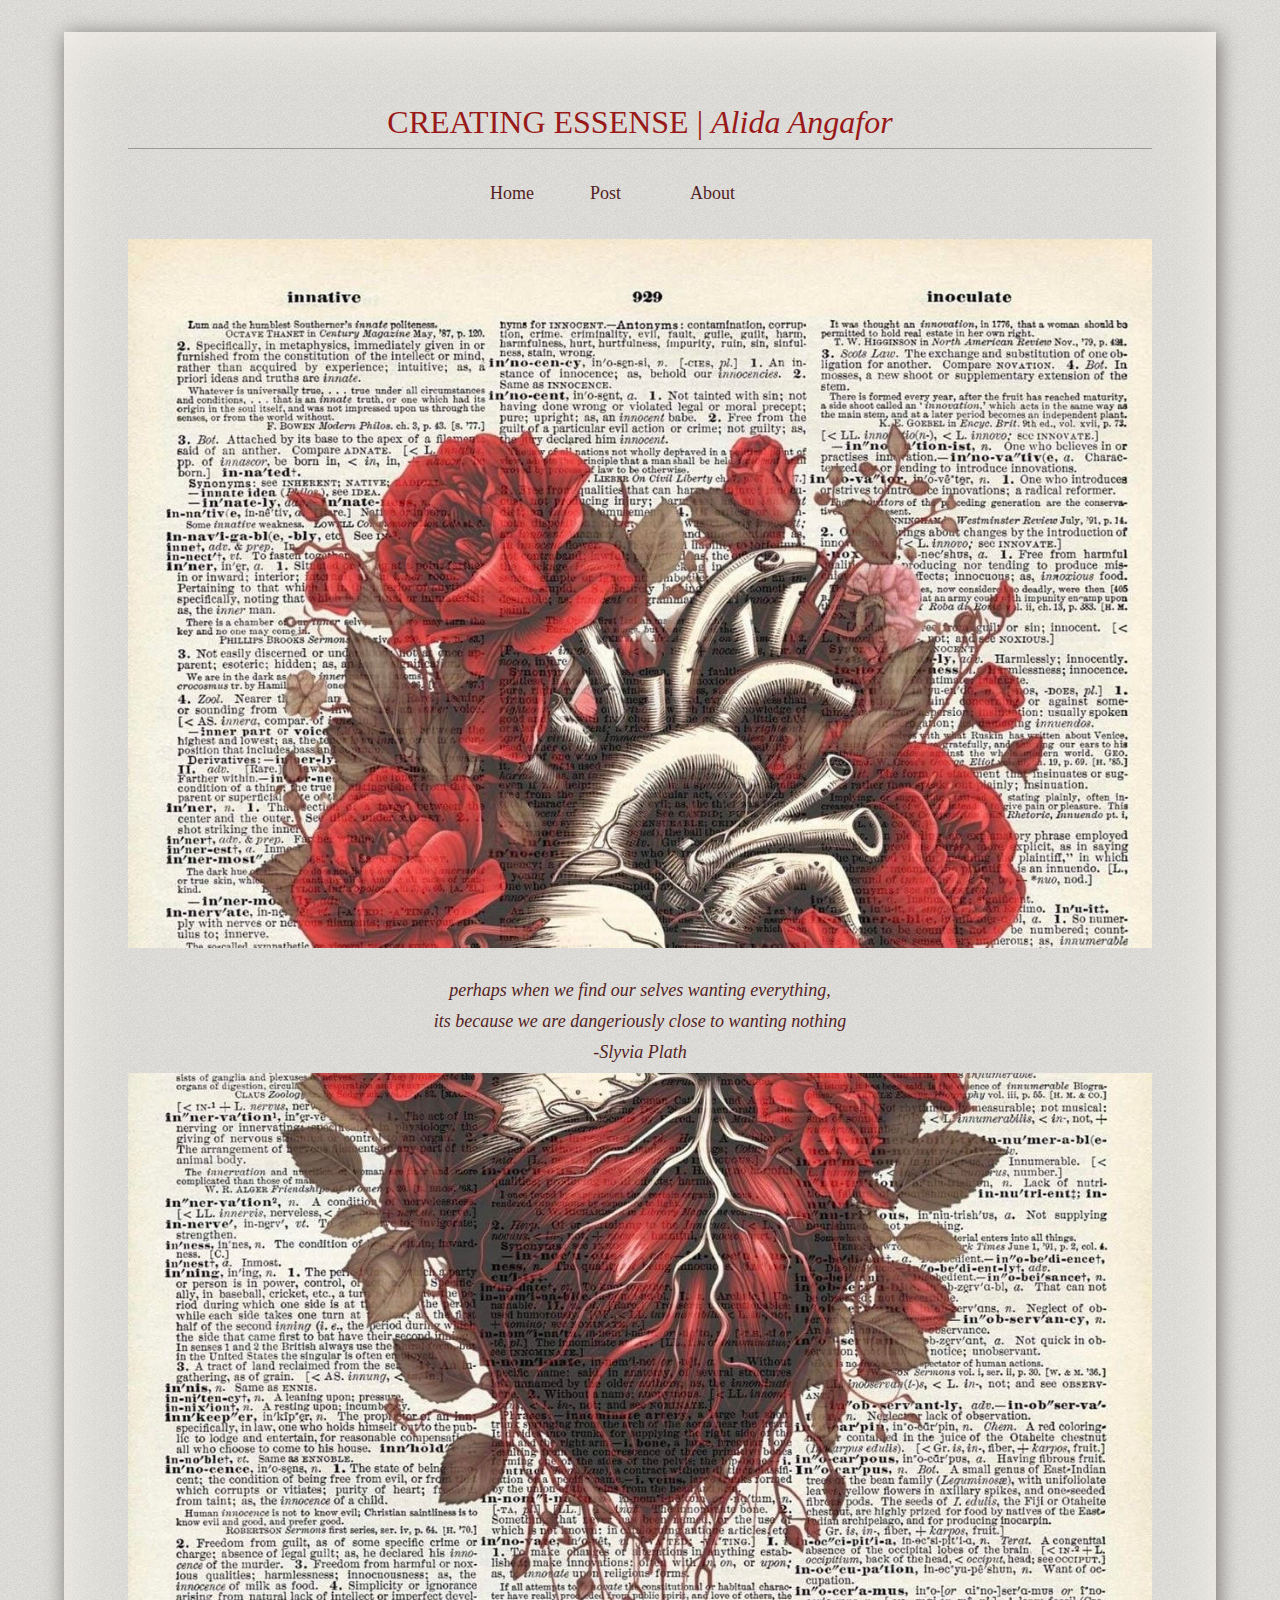
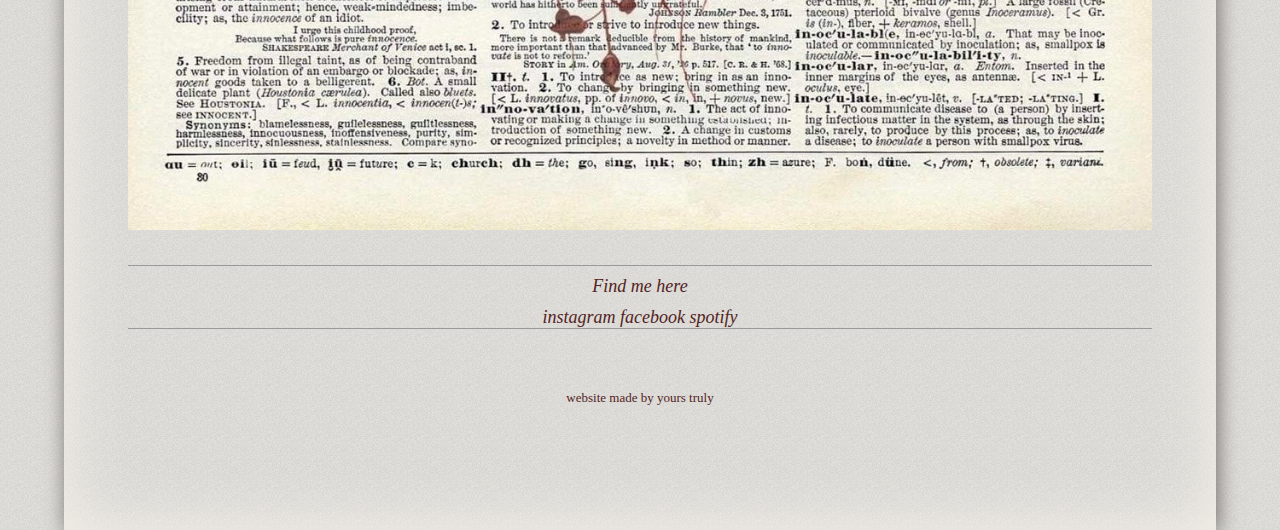
<file: index.html>
<!DOCTYPE html>
<html lang="en-US">
    <head>
      <meta charset="utf-8" />
      <meta name="viewport" content="device-width">
      <link rel="stylesheet" href="style.css">

    </head>


    <!Title of page>
<h1 class="center-align">CREATING ESSENSE | <em>Alida Angafor</em>

</h1>


<hr style="height:1px; border-width:1px 0px 0px 0px;"/>

    <!header>

    <div class="flex-container"> 
      <div><a style="text-decoration: none; color: rgb(83, 35, 35); font-size: large;" href="./">Home</a> </div>
      <div><a style="text-decoration: none; color: rgb(83, 35, 35); font-size: large;" href="page1.html">Post</a> </div>
      <div><a style="text-decoration: none; color: rgb(83, 35, 35); font-size: large;" href="about.html">About</a> </div> 
      
    <!* remove html and replace with ./ ./post ./about,>
    </div>

    <h3> <img src="f1.jpg"> </h3>

    
    <div class="container";>      
      <i> <p style="color: rgb(83, 35, 35); font-size: large;">perhaps when we find our selves wanting everything,</p>
        <p style="color: rgb(83, 35, 35); font-size: large;">its because we are dangeriously close to wanting nothing</p>
        <p  style="color: rgb(83, 35, 35); font-size: large;">-Slyvia Plath</p> </i>  </div>

      </h3> <img src="f2.jpg" > </h3>

    <!Home page image and quote>

   <span><hr style="height:1px;border-width:1px 0px 0px 0px;"/> </span>

  <footer class="center-align" >
   
    <p><i>Find me here</i></p>

    <a style="text-decoration: none; color: rgb(83, 35, 35);"href="https://www.instagram.com/ali.da.a?igsh=ajB2djAxaWQ0d3Yx&utm_source=qr"><em>instagram</em></a> 
    <a style="text-decoration: none; color: rgb(83, 35, 35);" href="https://www.facebook.com/share/rW8WShJfN9iKm7CQ/?mibextid=LQQJ4d"><em>facebook</em></a>
    <a style="text-decoration: none; color: rgb(83, 35, 35);" href="https://open.spotify.com/user/alidaangafo?si=kAhwP1wVQ12sKlmlXTGz5Q"><em>spotify</em></a>

  </footer>

  <hr style="height:1px;border-width:1px 0px 0px 0px;"/>



  <h2 class="center-align">website made by yours truly</h2>

  </html>
</file>
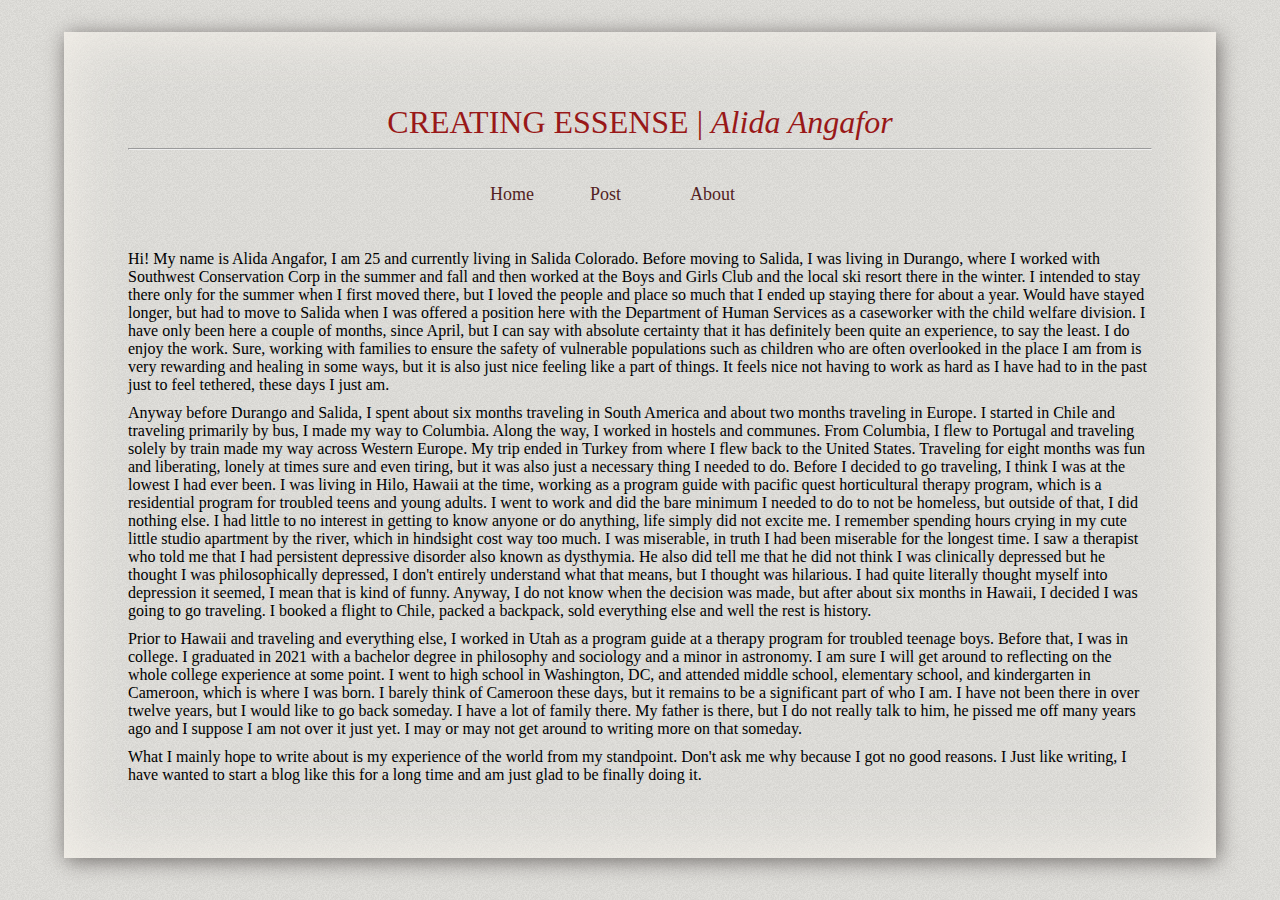
<file: about.html>
<!DOCTYPE html>
<html lang="en-US">
    <head>
      <meta charset="utf-8" />
      <meta name="viewport" content="device-width">
      <link rel="stylesheet" href="style.css">

    </head>


    <!Title of page>
<h1 class="center-align">CREATING ESSENSE | <em>Alida Angafor</em>

</h1>

<hr >

    <!header>

    <div class="flex-container"> 
      <div><a style="text-decoration: none; color: rgb(83, 35, 35); font-size: large;" href="index.html">Home</a> </div>
      <div><a style="text-decoration: none; color: rgb(83, 35, 35); font-size: large;" href="page1.html">Post</a> </div>
      <div><a style="text-decoration: none; color: rgb(83, 35, 35); font-size: large;" href="about.html">About</a> </div> 
      
    <!* remove html and replace with ./ ./post ./about,>
    </div>

    <text>
      <p>Hi! My name is Alida Angafor, I am 25 and currently living in Salida Colorado. Before moving to Salida, 
        I was living in Durango, where I worked with Southwest Conservation Corp in the summer and fall and then 
        worked at the Boys and Girls Club and the local ski resort there in the winter. I intended to stay there 
        only for the summer when I first moved there, but I loved the people and place so much that I ended up 
        staying there for about a year. Would have stayed longer, but had to move to Salida when I was offered 
        a position here with the Department of Human Services as a caseworker with the child welfare division. 
        I have only been here a couple of months, since April, but I can say with absolute certainty that it has 
        definitely been quite an experience, to say the least. I do enjoy the work. Sure, working with families 
        to ensure the safety of vulnerable populations such as children who are often overlooked in the place I 
        am from is very rewarding and healing in some ways, but it is also just nice feeling like a part of things. 
        It feels nice not having to work as hard as I have had to in the past just to feel tethered, these days I 
        just am.</p>

        <p>Anyway before Durango and Salida, I spent about six months traveling in South America and about two 
          months traveling in Europe. I started in Chile and traveling primarily by bus, I made my way to 
          Columbia. Along the way, I worked in hostels and communes. From Columbia, I flew to Portugal and 
          traveling solely by train made my way across Western Europe. My trip ended in Turkey from where 
          I flew back to the United States. Traveling for eight months was fun and liberating, lonely at 
          times sure and even tiring, but it was also just a necessary thing I needed to do.  Before I 
          decided to go traveling, I think I was at the lowest I had ever been. I was living in Hilo, Hawaii 
          at the time, working as a program guide with pacific quest horticultural therapy program, which is 
          a residential program for troubled teens and young adults. I went to work and did the bare minimum 
          I needed to do to not be homeless, but outside of that, I did nothing else. I had little to no interest 
          in getting to know anyone or do anything, life simply did not excite me. I remember spending hours 
          crying in my cute little studio apartment by the river, which in hindsight cost way too much. 
          I was miserable, in truth I had been miserable for the longest time. I saw a therapist who told me 
          that I had persistent depressive disorder also known as dysthymia. He also did tell me that he did not think I was 
          clinically depressed but he thought I was philosophically depressed, I don't entirely understand what that means, but  I thought was hilarious. I had 
          quite literally thought myself into depression it seemed, I mean that is kind of funny. Anyway, I do 
          not know when the decision was made, but after about six months in Hawaii, I decided I was going to 
          go traveling. I booked a flight to Chile, packed a backpack, sold everything else and well the rest 
          is history.</p>
        
      <p>Prior to Hawaii and traveling and everything else, I worked in Utah as a program guide at a therapy 
        program for troubled teenage boys. Before that, I was in college. I graduated in 2021 with a bachelor 
        degree in philosophy and sociology and a minor in astronomy. I am sure I will get around to reflecting 
        on the whole college experience at some point. I went to high school in Washington, DC, and attended 
        middle school, elementary school, and kindergarten in Cameroon, which is where I was born. I barely 
        think of Cameroon these days, but it remains to be a significant part of who I am. I have not been 
        there in over twelve years, but I would like to go back someday. I have a lot of family there. 
        My father is there, but I do not really talk to him, he pissed me off many years ago and I suppose 
        I am not over it just yet. I may or may not get around to writing more on that someday.</p>
        
      <p>What I mainly hope to write about is my experience of the world from my standpoint. Don't ask me 
        why because I got no good reasons. I Just like writing, I have wanted to start a blog like this for 
        a long time and am just glad to be finally doing it.  </p>
    </text>



  </html>
</file>
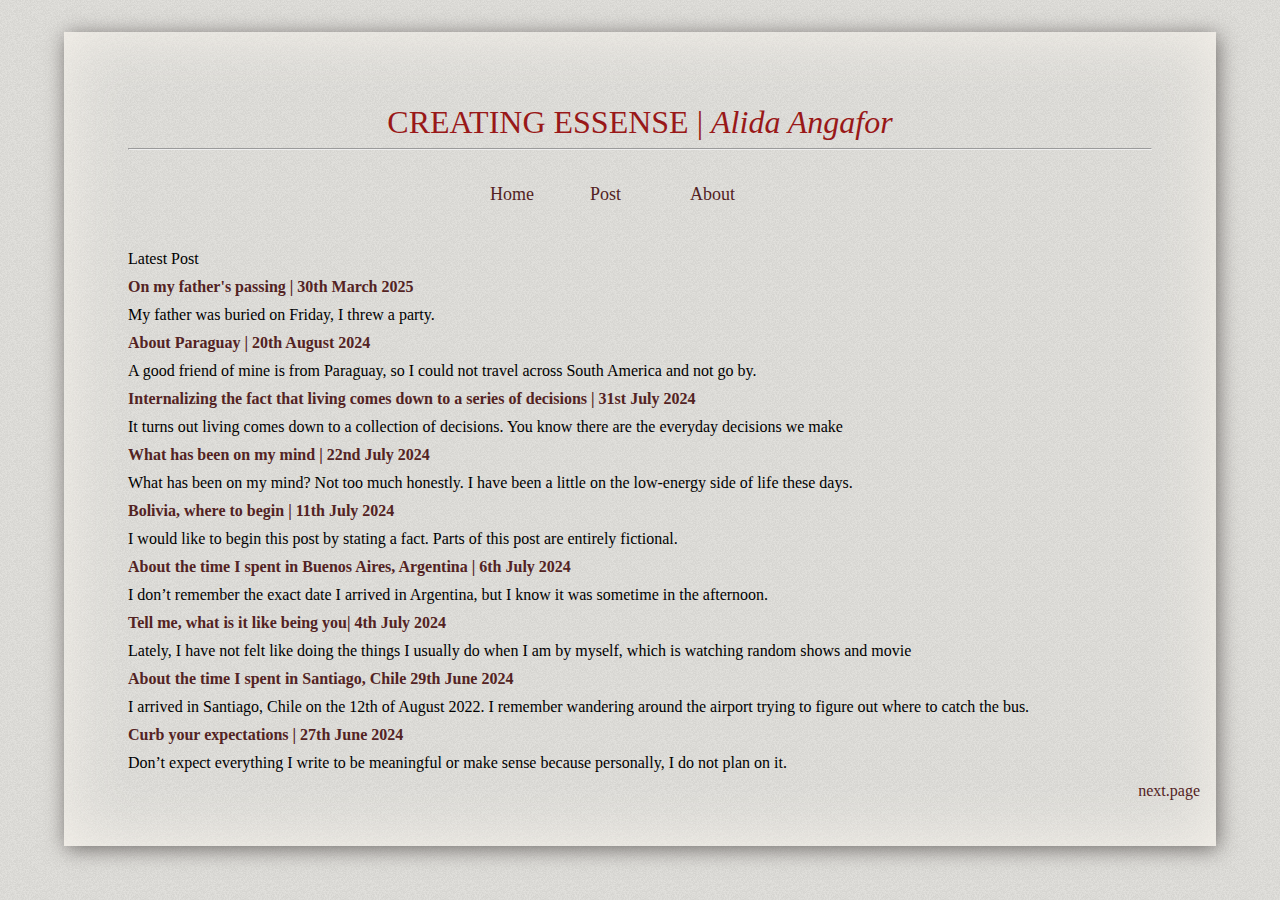
<file: page1.html>
<!DOCTYPE html>
<html lang="en-US">
    <head>
      <meta charset="utf-8" />
      <meta name="viewport" content="device-width">
      <link rel="stylesheet" href="style.css">

    </head>


    <!Title of page>
<h1 class="center-align">CREATING ESSENSE | <em>Alida Angafor</em>

</h1>

<hr >

    <!header>

    <div class="flex-container"> 
      <div><a style="text-decoration: none; color: rgb(83, 35, 35); font-size: large;" href="index.html">Home</a> </div>
      <div><a style="text-decoration: none; color: rgb(83, 35, 35); font-size: large;" href="page1.html">Post</a> </div>
      <div><a style="text-decoration: none; color: rgb(83, 35, 35); font-size: large;" href="about.html">About</a> </div> 
      
    <!* remove html and replace with ./ ./post ./about,>
    </div>

    <text>
    <p>Latest Post</p>

     <p> <a style="text-decoration: none; color: rgb(83, 35, 35);" href="post9.html"> <b>On my father's passing | 30th March 2025</b></a> </p>
     <p> My father was buried on Friday, I threw a party.</p>  

      <p> <a style="text-decoration: none; color: rgb(83, 35, 35);" href="post8.html"> <b>About Paraguay | 20th August 2024</b></a> </p>
      <p> A good friend of mine is from Paraguay, so I could not travel across South America and not go by.</p>  
    
      <p> <a style="text-decoration: none; color: rgb(83, 35, 35);" href="post7.html"> <b> Internalizing the fact that living comes down to a series of decisions | 31st July 2024</b></a> </p>
      <p>It turns out living comes down to a collection of decisions. You know there are the everyday decisions we make</p>  

      <p> <a style="text-decoration: none; color: rgb(83, 35, 35);" href="post6.html"> <b> What has been on my mind | 22nd July 2024</b></a> </p>
      <p>What has been on my mind? Not too much honestly. I have been a little on the low-energy side of life these days. </p>  
        
      <p> <a style="text-decoration: none; color: rgb(83, 35, 35);" href="post5.html"> <b> Bolivia, where to begin | 11th July 2024</b></a> </p>
      <p>I would like to begin this post by stating a fact. Parts of this post are entirely fictional.</p>   
 
      <p> <a style="text-decoration: none; color: rgb(83, 35, 35);" href="post4.html"> <b>About the time I spent in Buenos Aires, Argentina  | 6th July 2024</b></a> </p>
      <p>I don’t remember the exact date I arrived in Argentina, but I know it was sometime in the afternoon.</p>
        
        
      <p> <a style="text-decoration: none; color: rgb(83, 35, 35);" href="post3.html"> <b>Tell me, what is it like being you| 4th July 2024</b></a> </p>
      <p>Lately, I have not felt like doing the things I usually do when I am by myself, which is watching random shows and movie</p>
        
      <p> <a style="text-decoration: none; color: rgb(83, 35, 35);" href="post2.html"><b>About the time I spent in Santiago, Chile  29th June 2024</b></a> </p>
      <p>I arrived in Santiago, Chile on the 12th of August 2022. I remember wandering around the airport trying to figure out where to catch the bus.</p>
        
      <p> <a style="text-decoration: none; color: rgb(83, 35, 35);" href="post1.html"><b> Curb your expectations | 27th June 2024</b></a> </p>
      <p>Don’t expect everything I write to be meaningful or make sense because personally, I do not plan on it.</p>
       
    </text>

    <div class="bottom-right">  
      <a style="text-decoration: none; color: rgb(83, 35, 35);" href="page2.html">next.page</a>    
      </div>




  </html>
</file>
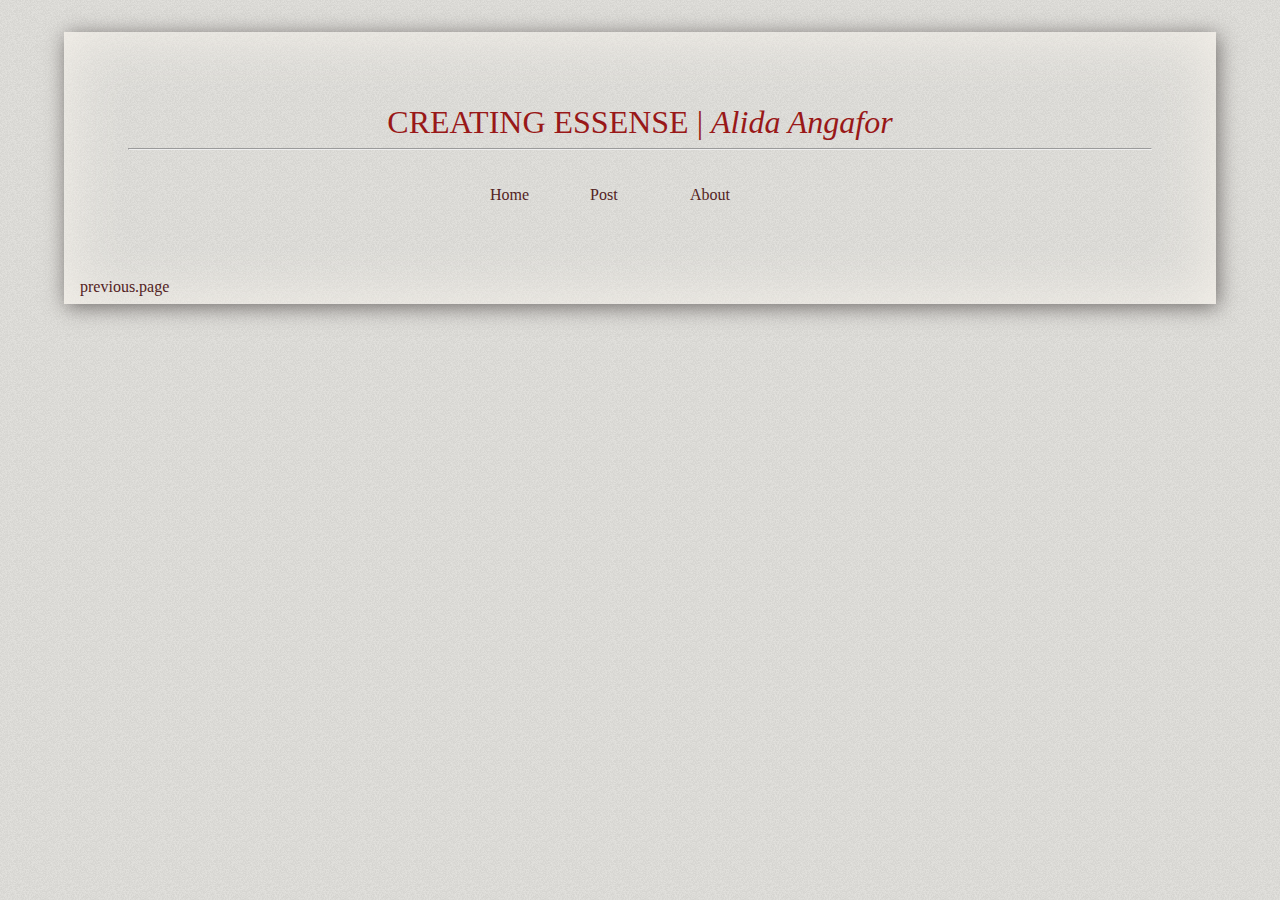
<file: page2.html>
<!DOCTYPE html>
<html lang="en-US">
    <head>
      <meta charset="utf-8" />
      <meta name="viewport" content="device-width">
      <link rel="stylesheet" href="style.css">

    </head>


    <!Title of page>
<h1 class="center-align">CREATING ESSENSE | <em>Alida Angafor</em>

</h1>

<hr >

    <!header>

    <div class="flex-container"> 
        <div><a style="text-decoration: none; color: rgb(83, 35, 35);" href="index.html">Home</a> </div>
        <div><a style="text-decoration: none; color: rgb(83, 35, 35)" href="page1.html">Post</a> </div>
        <div><a style="text-decoration: none; color: rgb(83, 35, 35)" href="about.html">About</a> </div> 
      
    <!* remove html and replace with ./ ./post ./about,>
    </div>

    <text>

    </text>

    <div class="bottom-left">  
        <a style="text-decoration: none; color: rgb(83, 35, 35);" href="page1.html">previous.page</a>    
      </div>



  </html>
</file>
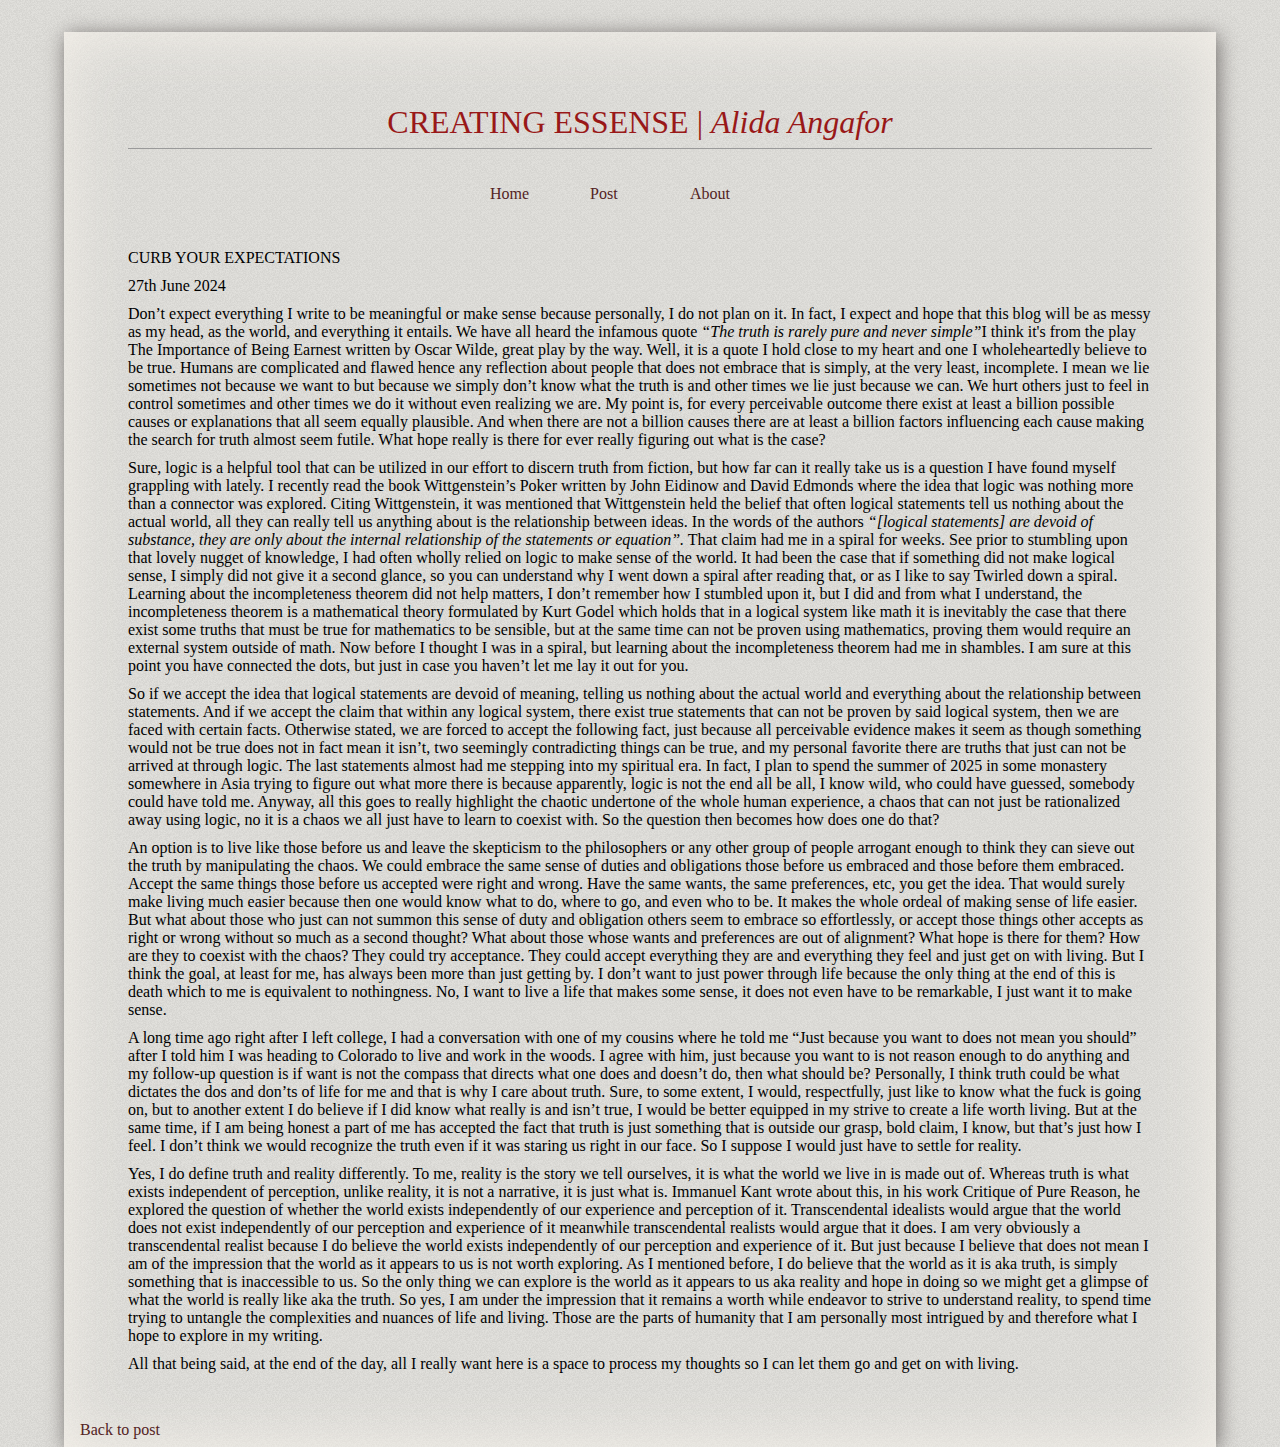
<file: post1.html>
<!DOCTYPE html>
<html lang="en-US">
    <head>
      <meta charset="utf-8" />
      <meta name="viewport" content="device-width">
      <link rel="stylesheet" href="style.css">

    </head>


    <!Title of page>
<h1 class="center-align"> <a  style="text-decoration: none; color: rgb(153, 24, 24)" href="index.html"> CREATING ESSENSE | <em>Alida Angafor</em></a></h1>

<hr style="height:1px;border-width:1px 0px 0px 0px;"/> 

    <!header>

    <div class="flex-container"> 
        <div><a style="text-decoration: none; color: rgb(83, 35, 35);" href="index.html">Home</a> </div>
        <div><a style="text-decoration: none; color: rgb(83, 35, 35)" href="page1.html">Post</a> </div>
        <div><a style="text-decoration: none; color: rgb(83, 35, 35)" href="about.html">About</a> </div> 
      
    <!* remove html and replace with ./ ./post ./about,>

        
    </div>

   <text>
    <P>CURB YOUR EXPECTATIONS</P>
    <p>27th June 2024</p>
    <p>Don’t expect everything I write to be meaningful or make sense because personally, I  do not plan on it. In fact, I expect and hope that this blog will be as messy as my head, as the world, and everything it entails. We have all heard the infamous quote <i>“The truth is rarely pure and never simple”</i>I think it's from the play The Importance of Being Earnest written by Oscar Wilde, great play by the way. Well, it is a quote I hold close to my heart and one I wholeheartedly believe to be true. Humans are complicated and flawed hence any reflection about people that does not embrace that is simply, at the very least, incomplete. I mean we lie sometimes not because we want to but because we simply don’t know what the truth is and other times we lie just because we can. We hurt others just to feel in control sometimes and other times we do it without even realizing we are. My point is, for every perceivable outcome there exist at least a billion possible causes or explanations that all seem equally plausible. And when there are not a billion causes there are at least a billion factors influencing each cause making the search for truth almost seem futile. What hope really is there for ever really figuring out what is the case? </p>
    <p>Sure, logic is a helpful tool that can be utilized in our effort to discern truth from fiction, but how far can it really take us is a question I have found myself grappling with lately. I recently read the book Wittgenstein’s Poker written by John Eidinow and David Edmonds where the idea that logic was nothing more than a connector was explored. Citing Wittgenstein, it was mentioned that Wittgenstein held the belief that often logical statements tell us nothing about the actual world, all they can really tell us anything about is the relationship between ideas. In the words of the authors <i>“[logical statements] are devoid of substance, they are only about the internal relationship of the statements or equation”.</i> That claim had me in a spiral for weeks. See prior to stumbling upon that lovely nugget of knowledge, I had often wholly relied on logic to make sense of the world. It had been the case that if something did not make logical sense, I simply did not give it a second glance, so you can understand why I went down a spiral after reading that, or as I like to say Twirled down a spiral. Learning about the incompleteness theorem did not help matters, I don’t remember how I stumbled upon it, but I did and from what I understand, the incompleteness theorem is a mathematical theory formulated by Kurt Godel which holds that in a logical system like math it is inevitably the case that there exist some truths that must be true for mathematics to be sensible, but at the same time can not be proven using mathematics, proving them would require an external system outside of math. Now before I thought I was in a spiral, but learning about the incompleteness theorem had me in shambles. I am sure at this point you have connected the dots, but just in case you haven’t let me lay it out for you.</p>
    <p>So if we accept the idea that logical statements are devoid of meaning, telling us nothing about the actual world and everything about the relationship between statements. And if we accept the claim that within any logical system, there exist true statements that can not be proven by said logical system, then we are faced with certain facts. Otherwise stated, we are forced to accept the following fact, just because all perceivable evidence makes it seem as though something would not be true does not in fact mean it isn’t, two seemingly contradicting things can be true, and my personal favorite there are truths that just can not be arrived at through logic. The last statements almost had me stepping into my spiritual era. In fact, I plan to spend the summer of 2025 in some monastery somewhere in Asia trying to figure out what more there is because apparently, logic is not the end all be all, I know wild, who could have guessed, somebody could have told me. Anyway, all this goes to really highlight the chaotic undertone of the whole human experience, a chaos that can not just be rationalized away using logic, no it is a chaos we all just have to learn to coexist with. So the question then becomes how does one do that? </p>
    <p>An option is to live like those before us and leave the skepticism to the philosophers or any other group of people arrogant enough to think they can sieve out the truth by manipulating the chaos. We could embrace the same sense of duties and obligations those before us embraced and those before them embraced. Accept the same things those before us accepted were right and wrong. Have the same wants, the same preferences, etc, you get the idea. That would surely make living much easier because then one would know what to do, where to go, and even who to be. It makes the whole ordeal of making sense of life easier. But what about those who just can not summon this sense of duty and obligation others seem to embrace so effortlessly, or accept those things other accepts as right or wrong without so much as a second thought? What about those whose wants and preferences are out of alignment? What hope is there for them? How are they to coexist with the chaos? They could try acceptance. They could accept everything they are and everything they feel and just get on with living. But I think the goal, at least for me, has always been more than just getting by. I don’t want to just power through life because the only thing at the end of this is death which to me is equivalent to nothingness. No, I want to live a life that makes some sense, it does not even have to be remarkable, I just want it to make sense.</p>
    <p>A long time ago right after I left college, I had a conversation with one of my cousins where he told me “Just because you want to does not mean you should” after I told him I was heading to Colorado to live and work in the woods. I agree with him, just because you want to is not reason enough to do anything and my follow-up question is if want is not the compass that directs what one does and doesn’t do, then what should be? Personally, I think truth could be what dictates the dos and don’ts of life for me and that is why I care about truth. Sure, to some extent, I would, respectfully, just like to know what the fuck is going on, but to another extent I do believe if I did know what really is and isn’t true,  I would be better equipped in my strive to create a life worth living. But at the same time, if I  am being honest a part of me has accepted the fact that truth is just something that is outside our grasp, bold claim, I know, but that’s just how I feel. I don’t think we would recognize the truth even if it was staring us right in our face.
        So I suppose I would just have to settle for reality. 
        </p>
    <p>Yes, I do define truth and reality differently. To me, reality is the story we tell ourselves, it is what the world we live in is made out of. Whereas truth is what exists independent of perception, unlike reality, it is not a narrative, it is just what is. Immanuel Kant wrote about this, in his work Critique of Pure Reason, he explored the question of whether the world exists independently of our experience and perception of it. Transcendental idealists would argue that the world does not exist independently of our perception and experience of it meanwhile transcendental realists would argue that it does. I am very obviously a transcendental realist because I do believe the world exists independently of our perception and experience of it. But just because I believe that does not mean I am of the impression that the world as it appears to us is not worth exploring. As I mentioned before, I do believe that the world as it is aka truth, is simply something that is inaccessible to us. So the only thing we can explore is the world as it appears to us aka reality and hope in doing so we might get a glimpse of what the world is really like aka the truth. So yes, I am under the impression that it remains a worth while endeavor to strive to understand reality, to spend time trying to untangle the complexities and nuances of life and living. Those are the parts of humanity that I am personally most intrigued by and therefore what I hope to explore in my writing. </p>
   <p>All that being said,  at the end of the day, all I really want here is a space to process my thoughts so I can let them go and get on with living. </p> 


</text>



<div class="bottom-left">  
    <a style="text-decoration: none; color: rgb(83, 35, 35);" href="page1.html">Back to post</a>    
  </div>

  </html>
</file>
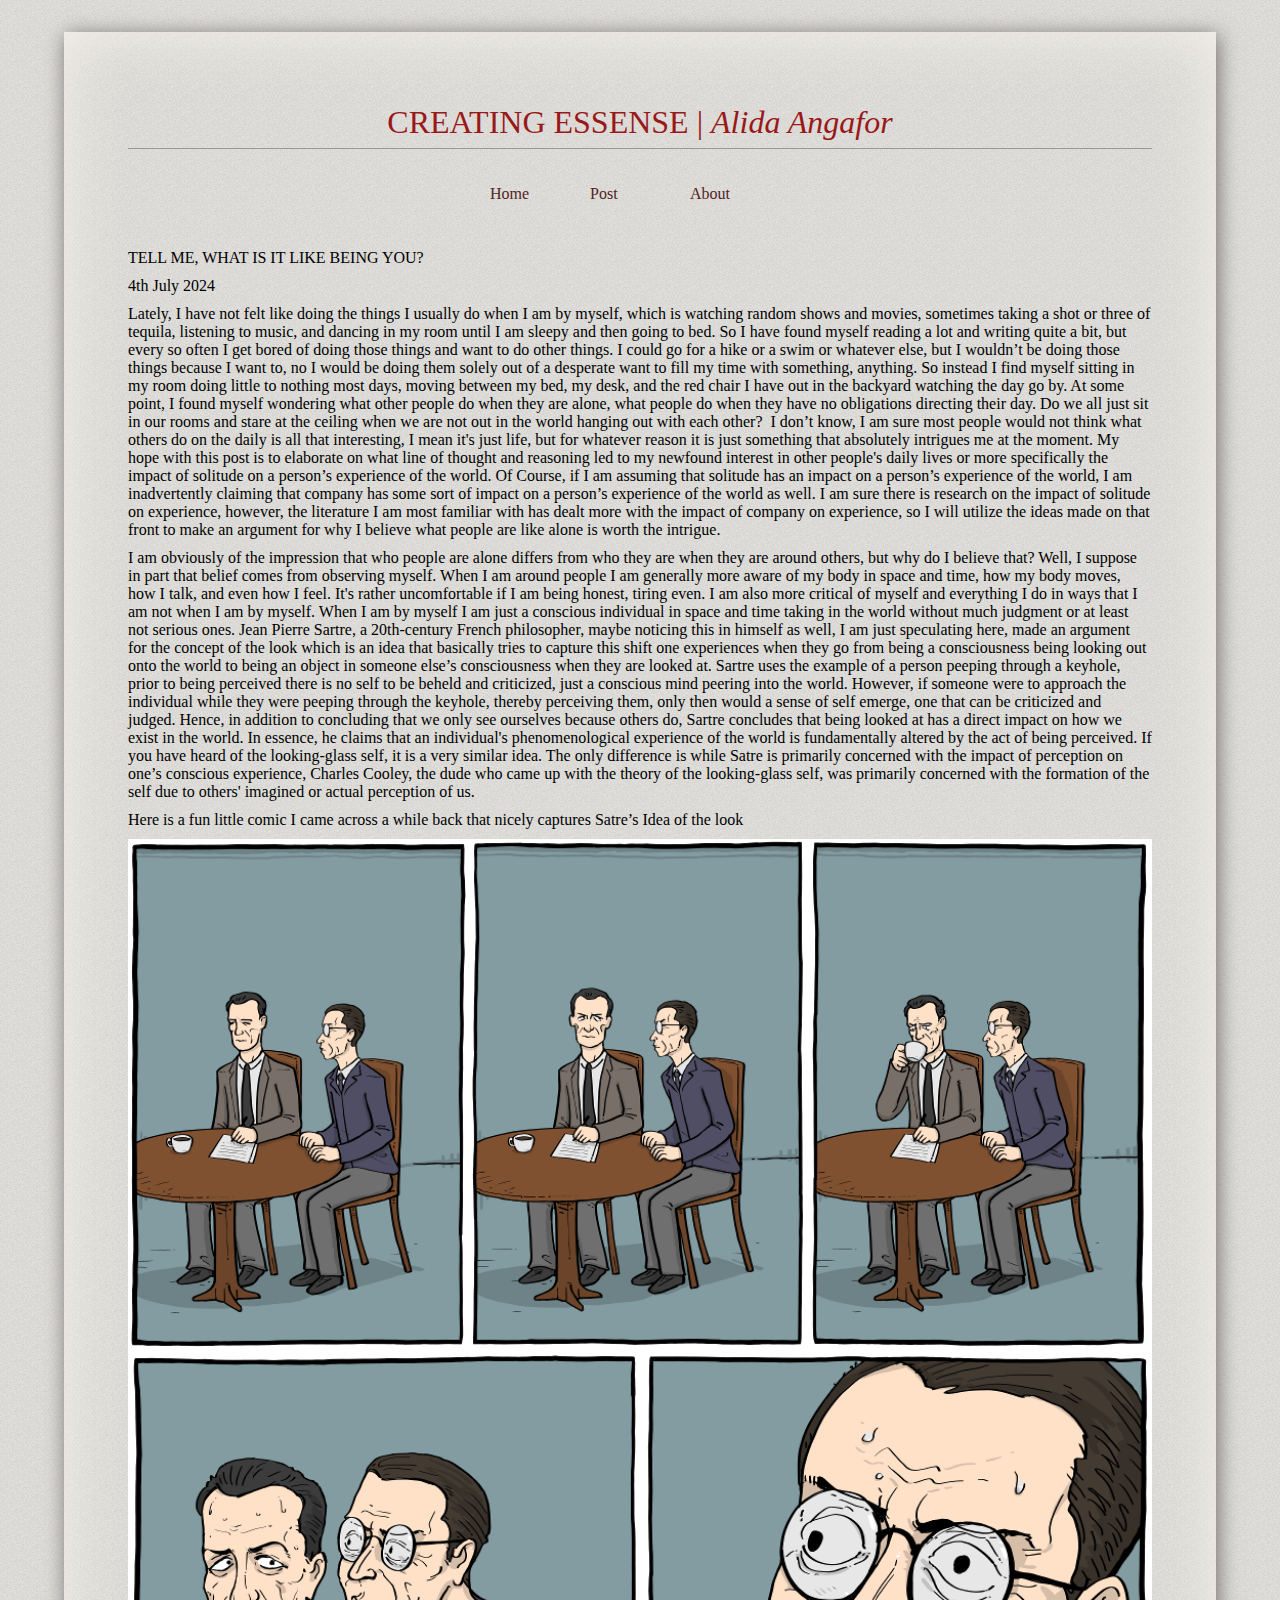
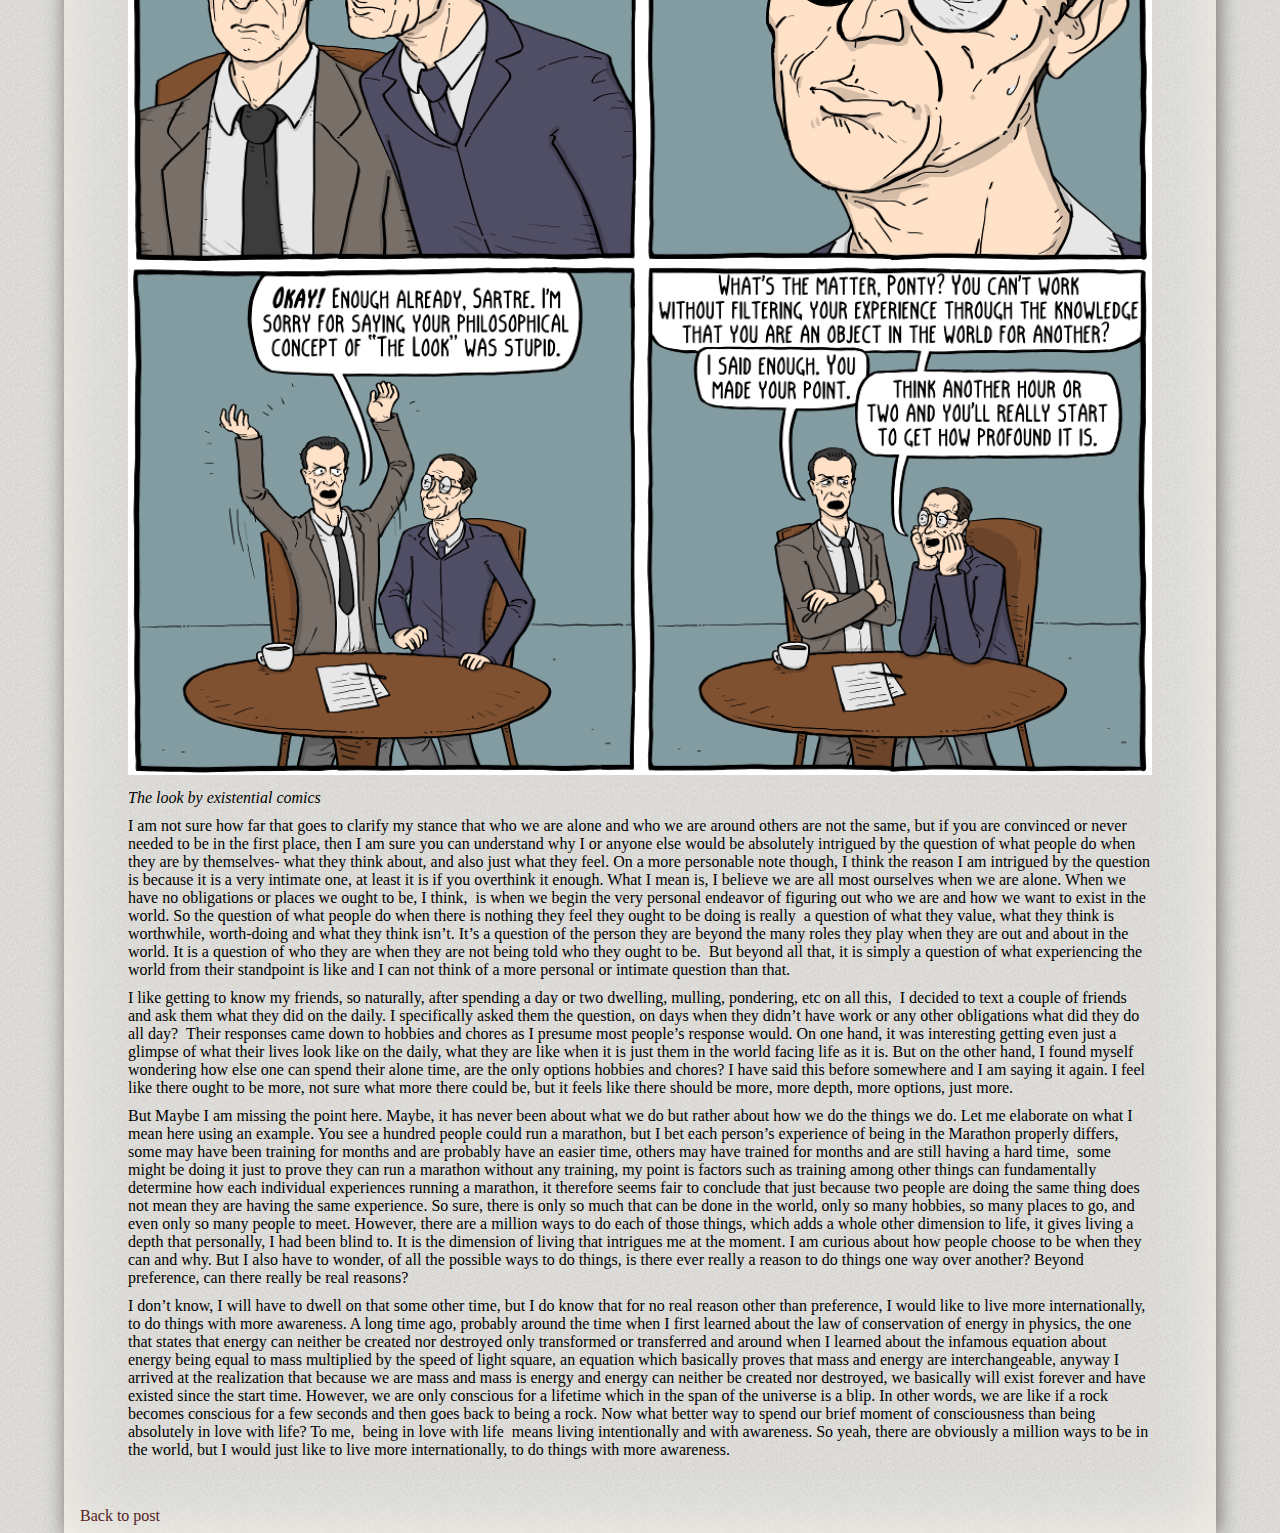
<file: post3.html>
<!DOCTYPE html>
<html lang="en-US">
    <head>
      <meta charset="utf-8" />
      <meta name="viewport" content="device-width">
      <link rel="stylesheet" href="style.css">

    </head>


    <!Title of page>
<h1 class="center-align"> <a  style="text-decoration: none; color: rgb(153, 24, 24)" href="index.html"> CREATING ESSENSE | <em>Alida Angafor</em></a></h1>

<hr style="height:1px;border-width:1px 0px 0px 0px;"/> 

    <!header>

    <div class="flex-container"> 
        <div><a style="text-decoration: none; color: rgb(83, 35, 35);" href="index.html">Home</a> </div>
        <div><a style="text-decoration: none; color: rgb(83, 35, 35)" href="page1.html">Post</a> </div>
        <div><a style="text-decoration: none; color: rgb(83, 35, 35)" href="about.html">About</a> </div> 
      
    <!* remove html and replace with ./ ./post ./about,>

    </div>

<text>
    <P>TELL ME, WHAT IS IT LIKE BEING YOU?</P>
    <p>4th July 2024</p>

    <p>Lately, I have not felt like doing the things I usually do when I am by myself, which is watching random shows and movies, sometimes taking a shot or three of tequila, listening to music, and dancing in my room until I am sleepy and then going to bed. So I have found myself reading a lot and writing quite a bit, but every so often I get bored of doing those things and want to do other things. I could go for a hike or a swim or whatever else, but I wouldn’t be doing those things because I want to, no I would be doing them solely out of a desperate want to fill my time with something, anything. So instead I find myself sitting in my room doing little to nothing most days, moving between my bed, my desk, and the red chair I have out in the backyard watching the day go by. At some point, I found myself wondering what other people do when they are alone, what people do when they have no obligations directing their day. Do we all just sit in our rooms and stare at the ceiling when we are not out in the world hanging out with each other?  I don’t know, I am sure most people would not think what others do on the daily is all that interesting, I mean it's just life, but for whatever reason it is just something that absolutely intrigues me at the moment. My hope with this post is to elaborate on what line of thought and reasoning led to my newfound interest in other people's daily lives or more specifically the impact of solitude on a person’s experience of the world. Of Course, if I am assuming that solitude has an impact on a person’s experience of the world, I am inadvertently claiming that company has some sort of impact on a person’s experience of the world as well. I am sure there is research on the impact of solitude on experience, however, the literature I am most familiar with has dealt more with the impact of company on experience, so I will utilize the ideas made on that front to make an argument for why I believe what people are like alone is worth the intrigue.</p>
    <p>I am obviously of the impression that who people are alone differs from who they are when they are around others, but why do I believe that? Well, I suppose in part that belief comes from observing myself. When I am around people I am generally more aware of my body in space and time, how my body moves, how I talk, and even how I feel. It's rather uncomfortable if I am being honest, tiring even. I am also more critical of myself and everything I do in ways that I am not when I am by myself. When I am by myself I am just a conscious individual in space and time taking in the world without much  judgment or at least not serious ones. Jean Pierre Sartre, a  20th-century French philosopher, maybe noticing this in himself as well, I am just speculating here,  made an argument for the concept of the look which is an idea that basically tries to capture this shift one experiences when they go from being a consciousness being looking out onto the world to being an object in someone else’s consciousness when they are looked at.  Sartre uses the example of a person peeping through a keyhole, prior to being perceived there is no self to be beheld and criticized, just a conscious mind peering into the world. However, if someone were to approach the individual while they were peeping through the keyhole, thereby perceiving them, only then would a sense of self emerge, one that can be criticized and judged. Hence, in addition to concluding that we only see ourselves because others do,  Sartre concludes that being looked at has a direct impact on how we exist in the world. In essence, he claims that an individual's phenomenological experience of the world is fundamentally altered by the act of being perceived. If you have heard of the looking-glass self, it is a very similar idea. The only difference is while Satre is primarily concerned with the impact of perception on one’s conscious experience, Charles Cooley, the dude who came up with the theory of the looking-glass self, was primarily concerned with the formation of the self due to others' imagined or actual perception of us.  </p>
    <p>Here is a fun little comic I came across a while back that nicely captures Satre’s Idea of the look</p>
   
    <img src="theLook.png" alt="The look by existential comics">
   <p class="left"><i>The look by existential comics</i></p>

    <p >I am not sure how far that goes to clarify my stance that who we are alone and who we are around others are not the same, but if you are convinced or never needed to be in the first place, then I am sure you can understand why I or anyone else would be absolutely intrigued by the question of what people do when they are by themselves- what they think about, and also just what they feel. On a more personable note though, I think the reason I am intrigued by the question is because it is a very intimate one, at least it is if you overthink it enough. What I mean is, I believe we are all most ourselves when we are alone. When we have no obligations or places we ought to be, I think,  is when we begin the very personal endeavor of figuring out who we are and how we want to exist in the world. So the question of what people do when there is nothing they feel they ought to be doing is really  a question of what they value, what they think is worthwhile, worth-doing and what they think isn’t. It’s a question of the person they are beyond the many roles they play when they are out and about in the world. It is a question of who they are when they are not being told who they ought to be.  But beyond all that, it is simply a question of what experiencing the world from their standpoint is like and I can not think of a more personal or intimate question than that. </p>
    <p>I like getting to know my friends, so naturally, after spending a day or two dwelling, mulling, pondering, etc on all this,  I decided to text a couple of friends and ask them what they did on the daily. I specifically asked them the question, on days when they didn’t have work or any other obligations what did they do all day?  Their responses came down to hobbies and chores as I presume most people’s response would. On one hand, it was interesting getting even just a glimpse of what their lives look like on the daily, what they are like when it is just them in the world facing life as it is. But on the other hand, I found myself wondering how else one can spend their alone time, are the only options hobbies and chores? I have said this before somewhere and I am saying it again. I feel like there ought to be more, not sure what more there could be, but it feels like there should be more, more depth, more options, just more. </p>
    <p>But Maybe I am missing the point here. Maybe, it has never been about what we do but rather about how we do the things we do. Let me elaborate on what I mean here using an example. You see a hundred people could run a marathon, but I bet each person’s experience of being in the Marathon properly differs, some may have been training for months and are probably have an easier time, others may have trained for months and are still having a hard time,  some might be doing it just to prove they can run a marathon without any training, my point is factors such as training among other things can fundamentally determine how each individual experiences running a marathon, it therefore seems fair to conclude that just because two people are doing the same thing does not mean they are having the same experience. So sure, there is only so much that can be done in the world, only so many hobbies, so many places to go, and even only so many people to meet. However, there are a million ways to do each of those things, which adds a whole other dimension to life, it gives living a depth that personally, I had been blind to. It is the dimension of living that intrigues me at the moment. I am curious about how people choose to be when they can and why. But I also have to wonder, of all the possible ways to do things, is there ever really a reason to do things one way over another? Beyond preference, can there really be real reasons? </p>
    <p>I don’t know, I will have to dwell on that some other time, but I do know that for no real reason other than preference, I would like to live more internationally, to do things with more awareness. A long time ago, probably around the time when I first learned about the law of conservation of energy in physics, the one that states that energy can neither be created nor destroyed only transformed or transferred and around when I learned about the infamous equation about energy being equal to mass multiplied by the speed of light square, an equation which basically proves that mass and energy are interchangeable, anyway I arrived at the realization that because we are mass and mass is energy and energy can neither be created nor destroyed, we basically will exist forever and have existed since the start time. However, we are only conscious for a lifetime which in the span of the universe is a blip. In other words, we are like if a rock becomes conscious for a few seconds and then goes back to being a rock. Now what better way to spend our brief moment of consciousness than being absolutely in love with life? To me,  being in love with life  means living intentionally and with awareness. So yeah, there are obviously a million ways to be in the world, but I would just like to live more internationally, to do things with more awareness. </p>
</text>



<div class="bottom-left">  
    <a style="text-decoration: none; color: rgb(83, 35, 35);" href="page1.html">Back to post</a>    
  </div>

  </html>
</file>
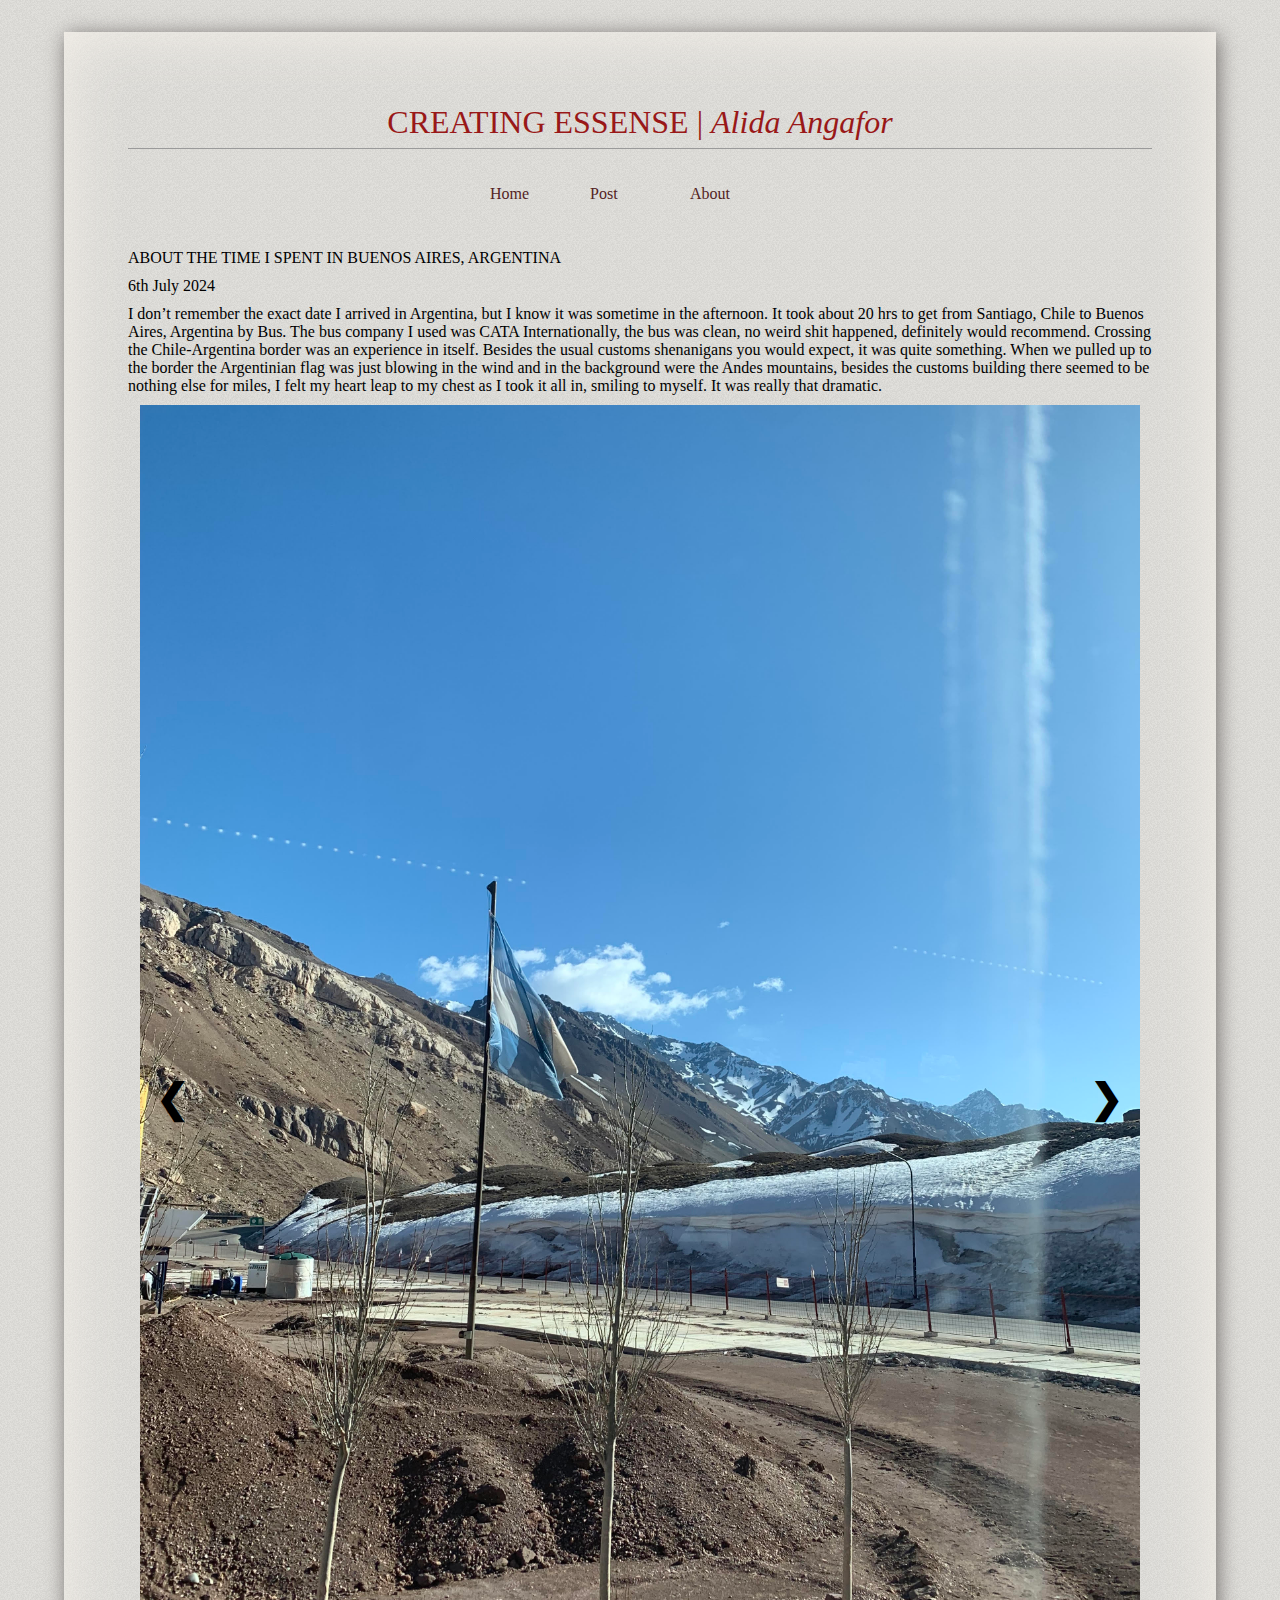
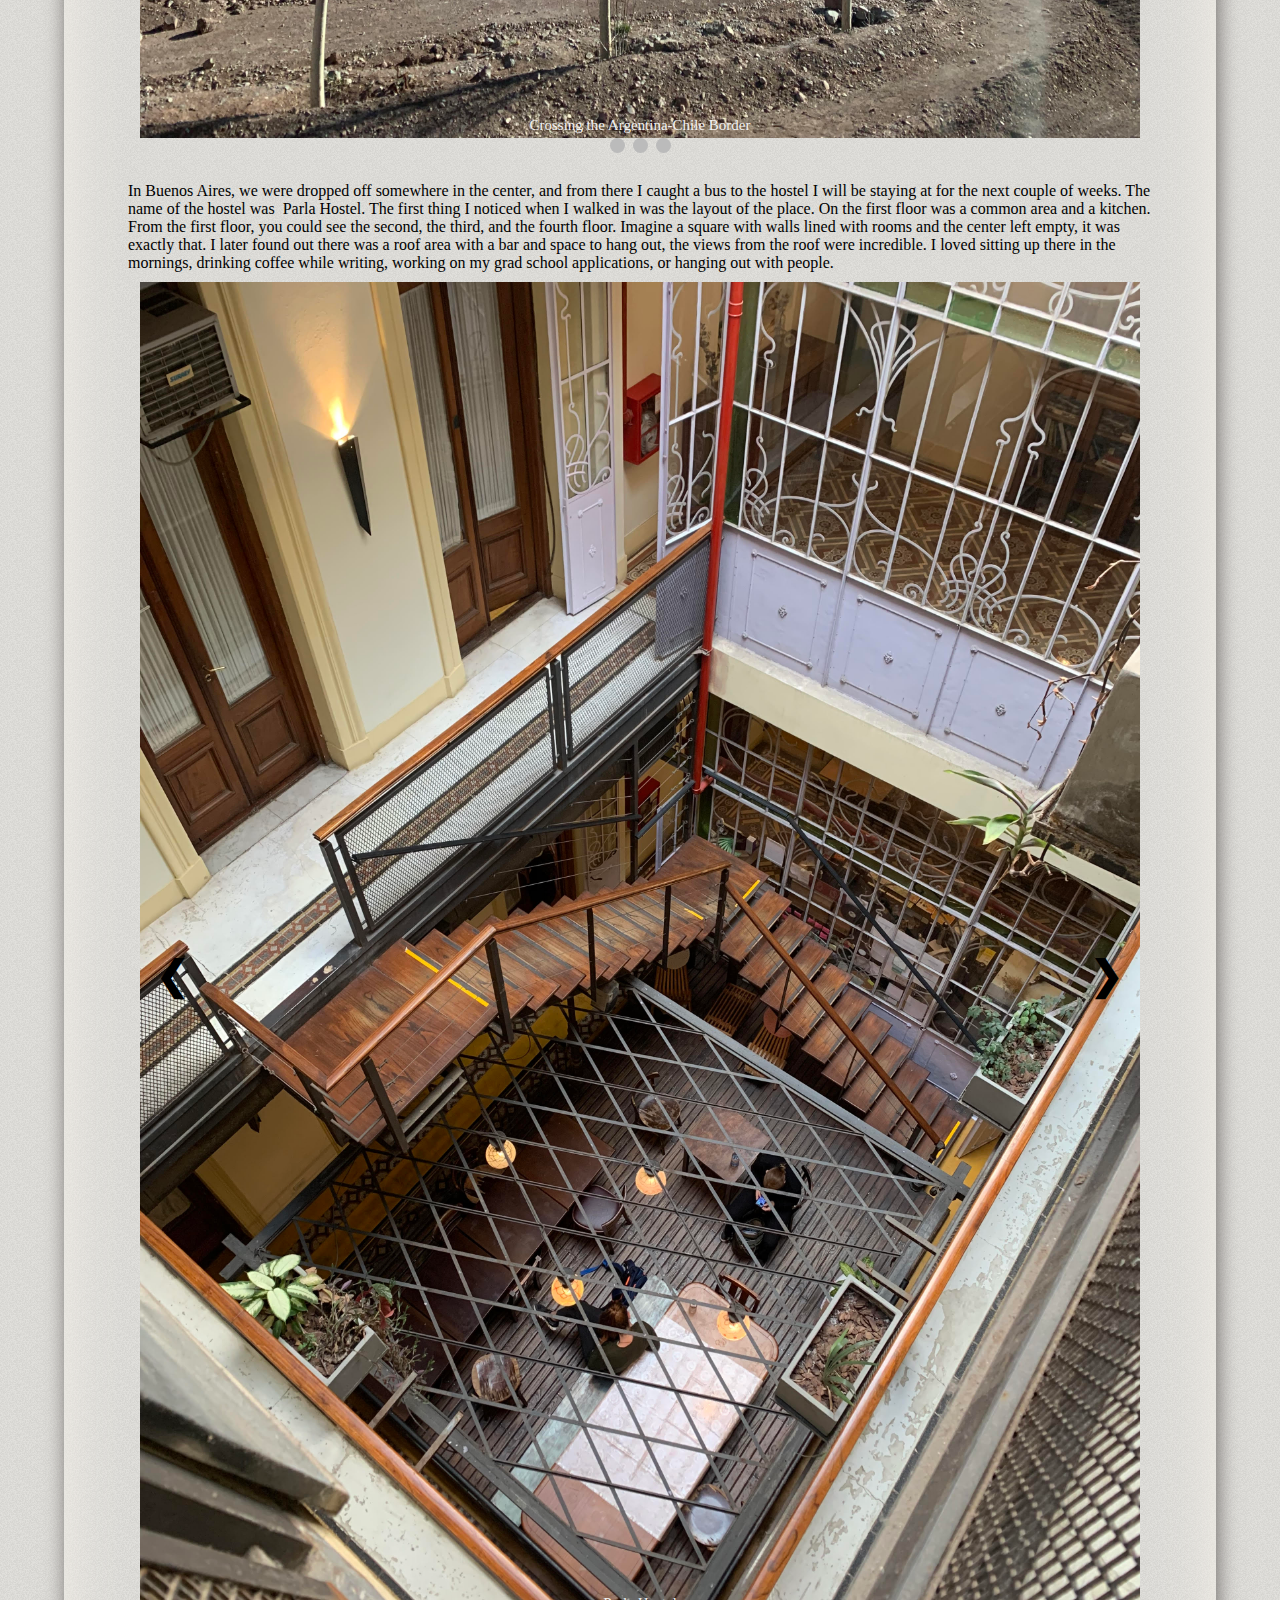
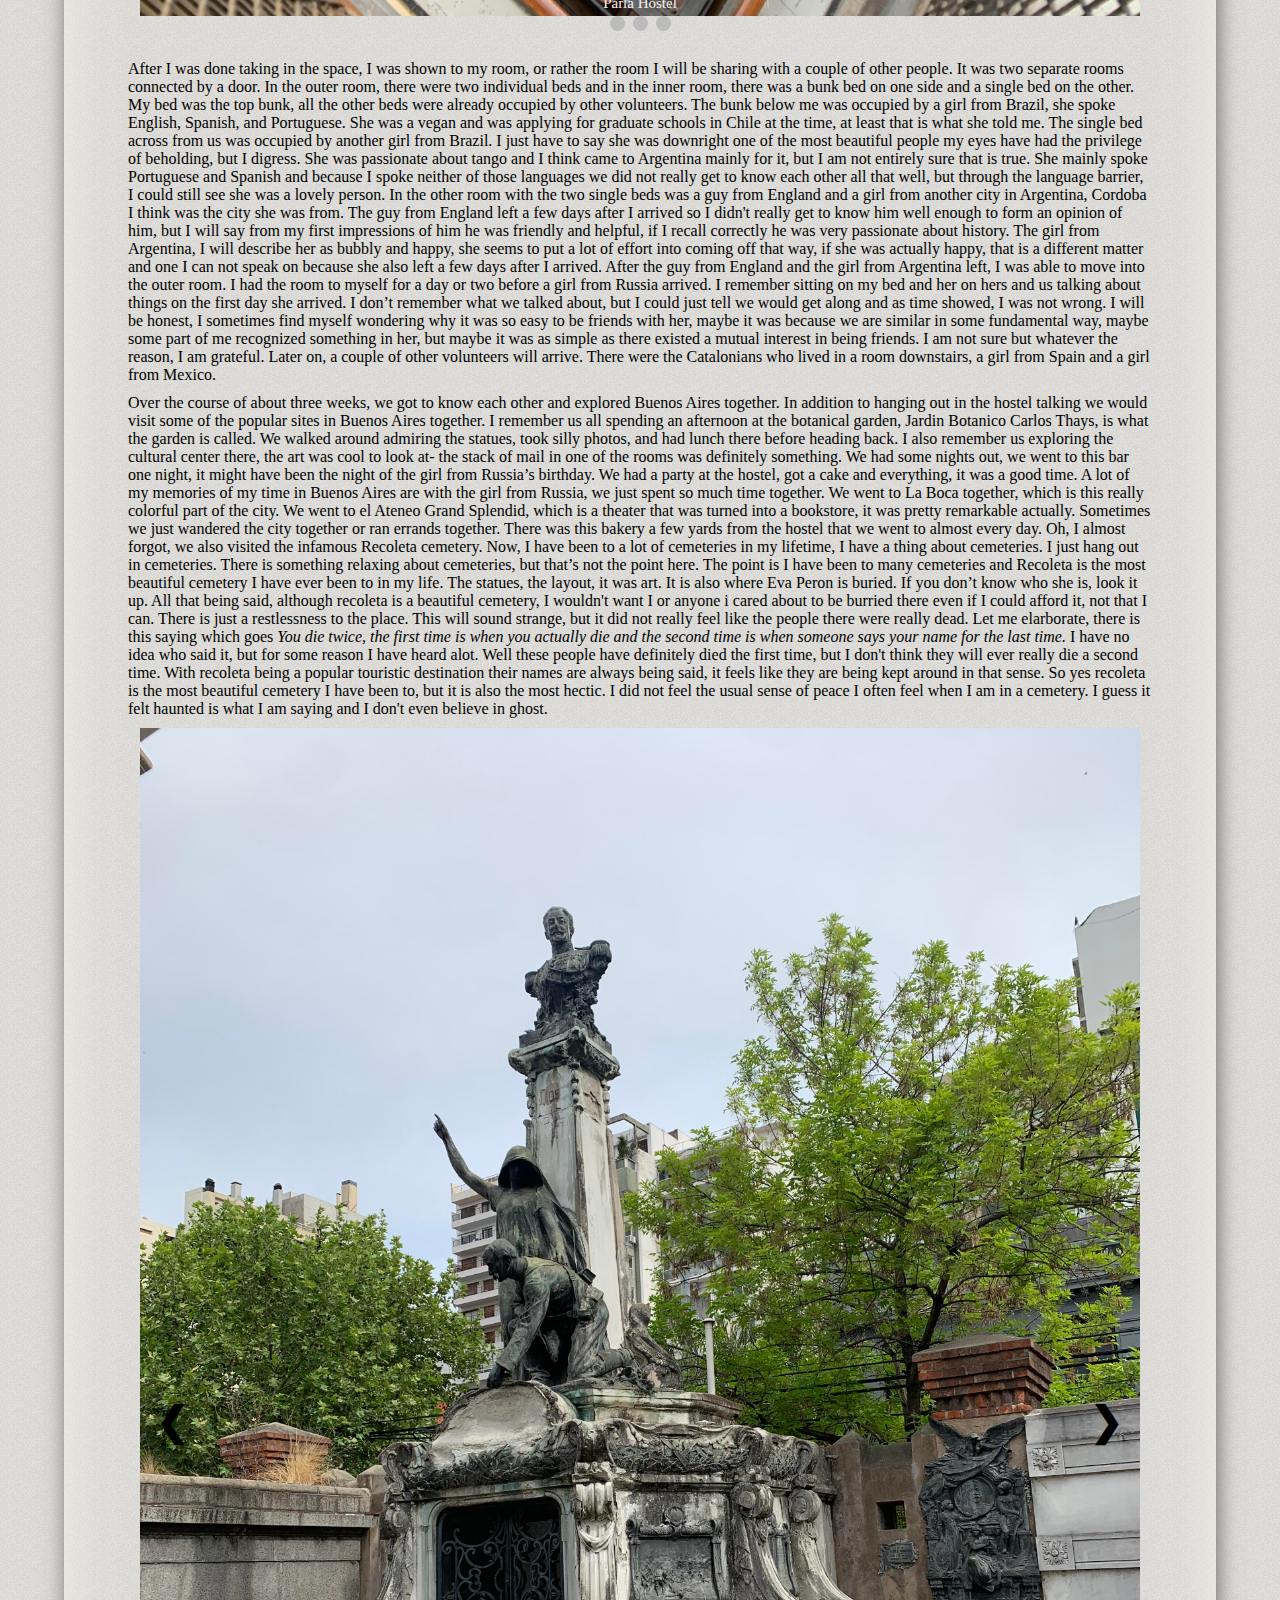
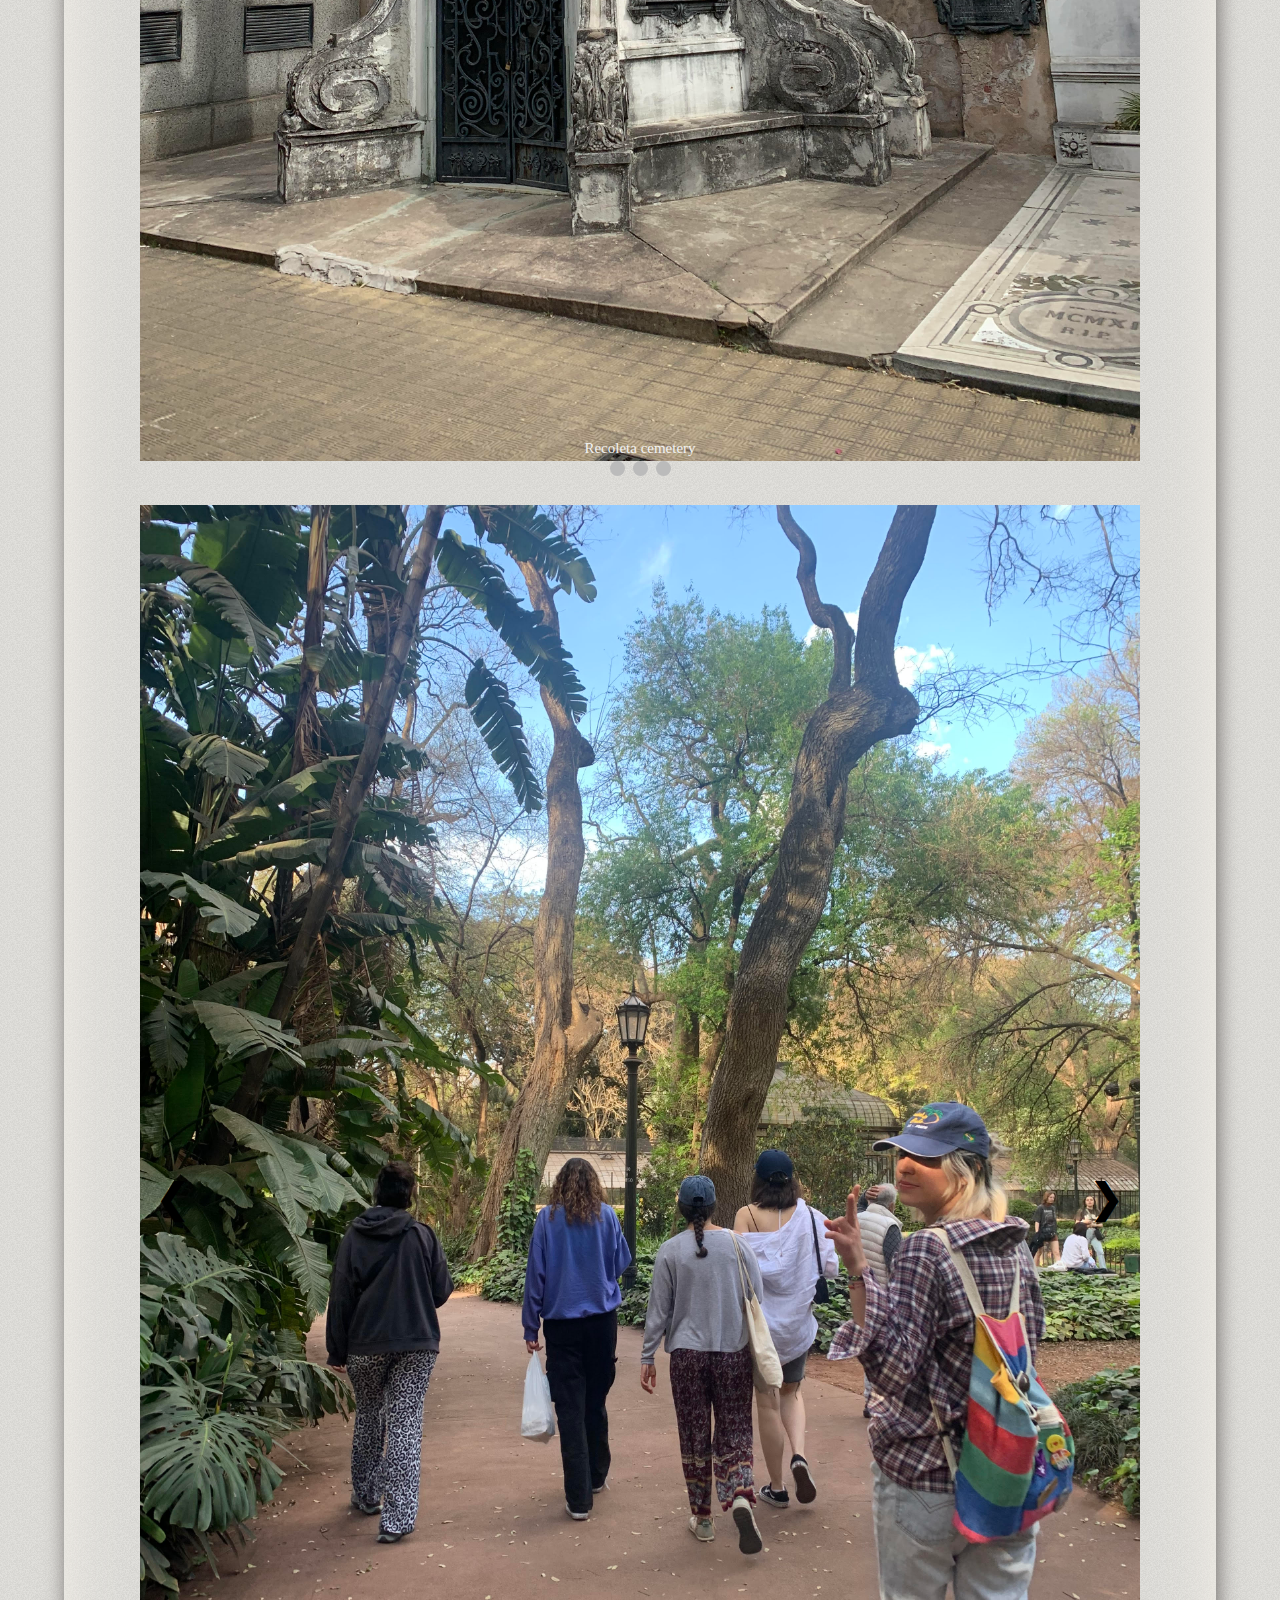
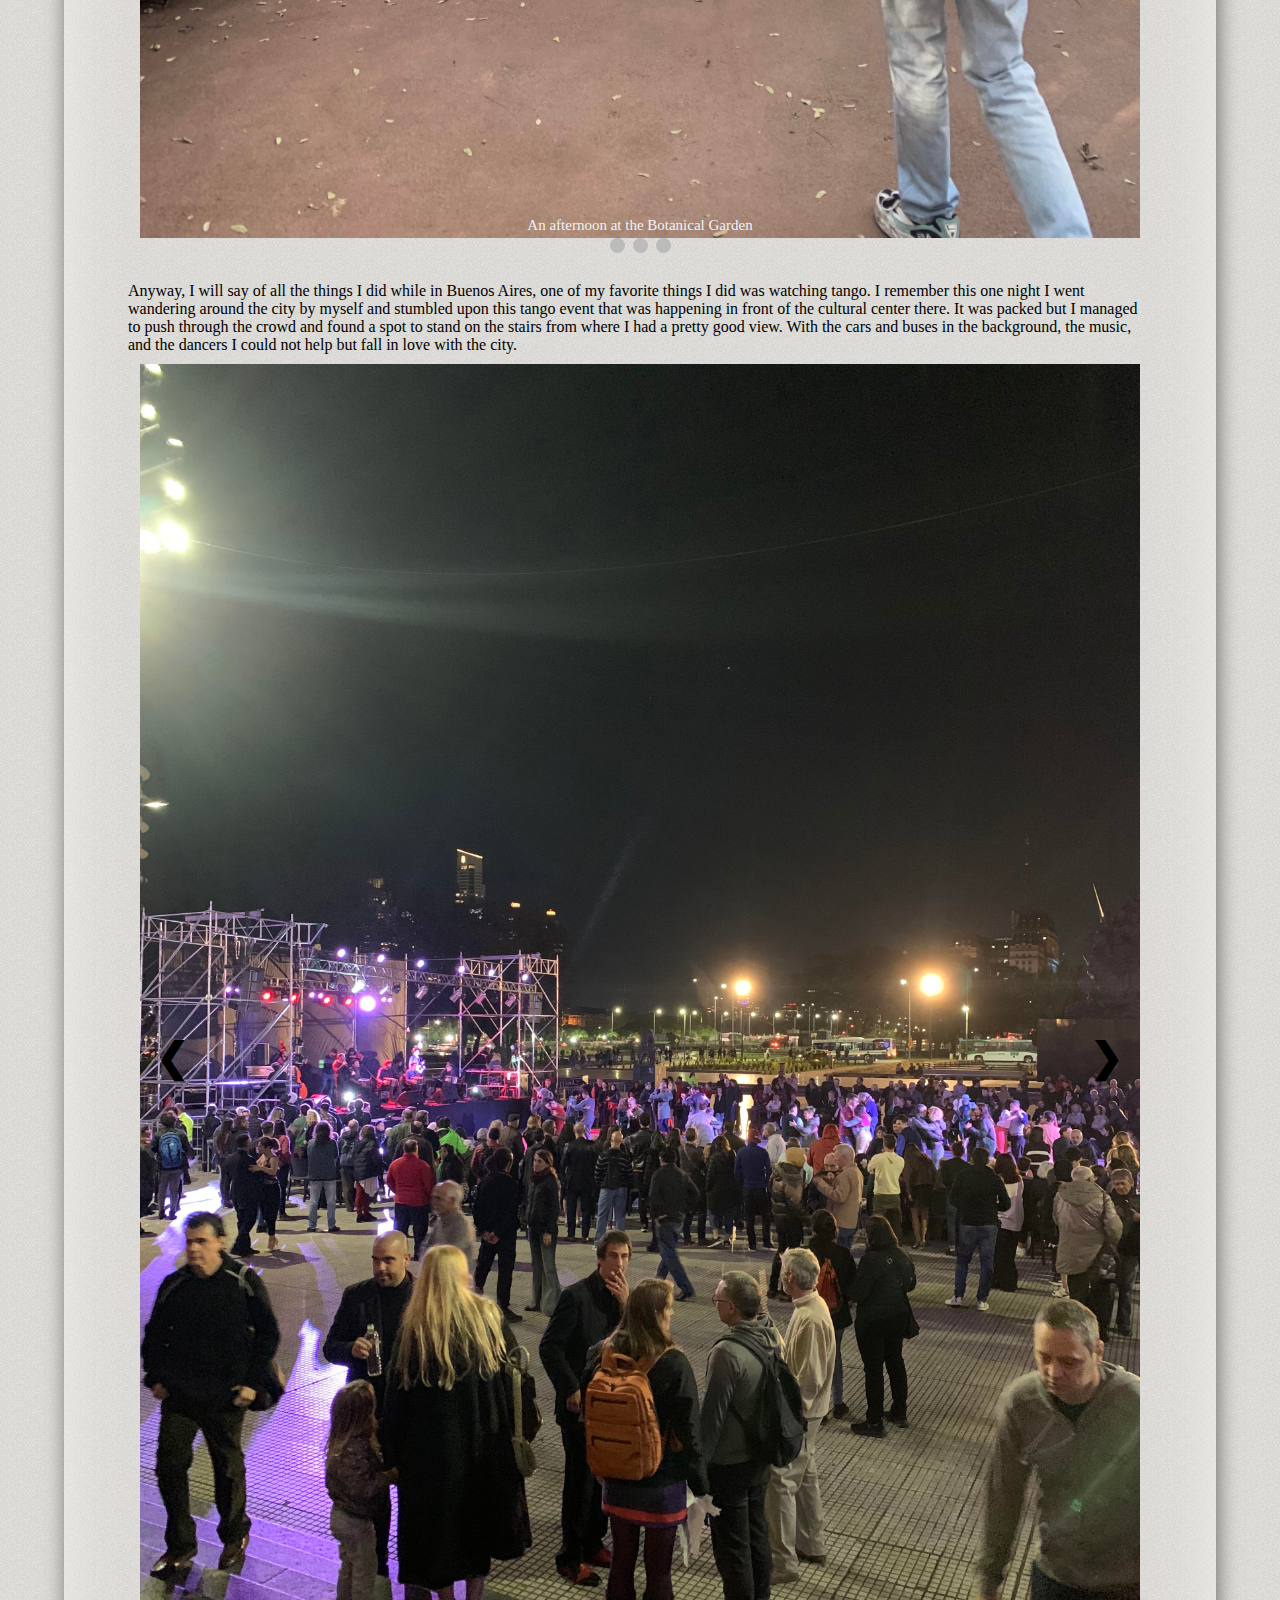
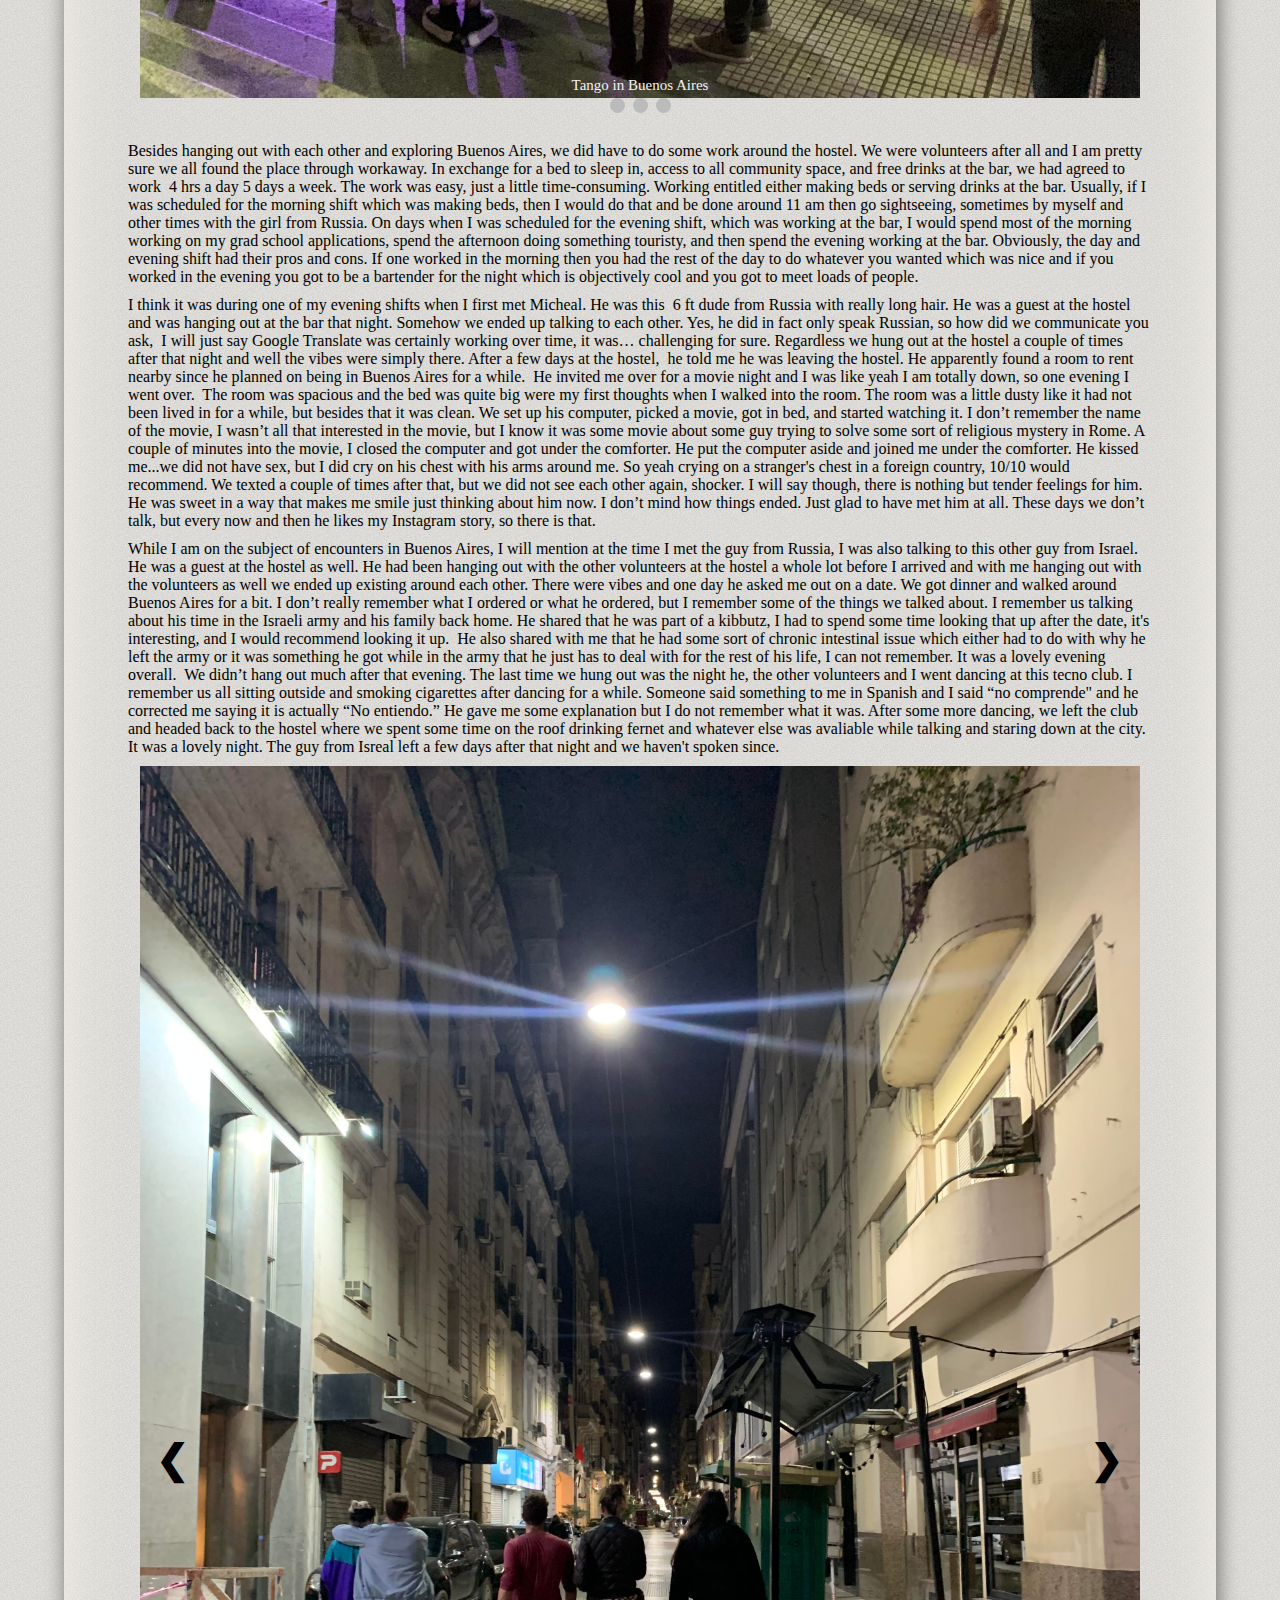
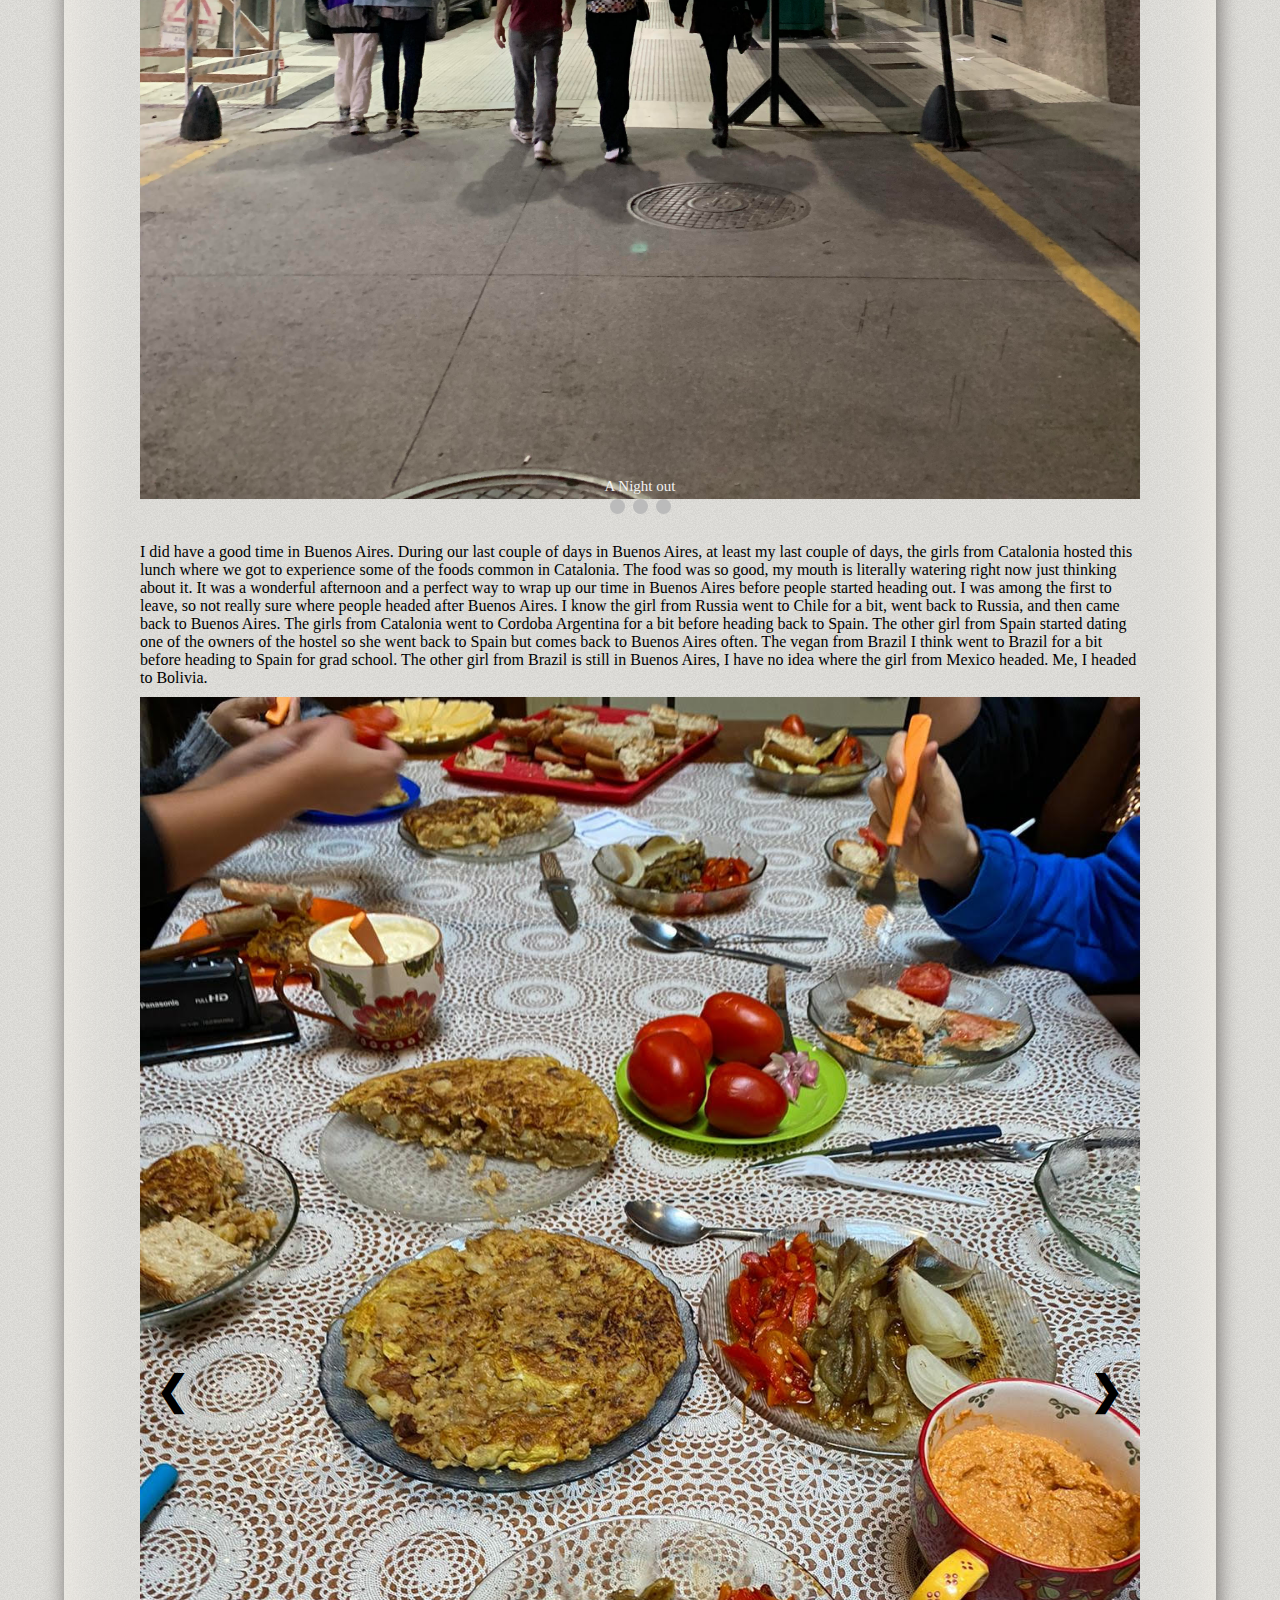
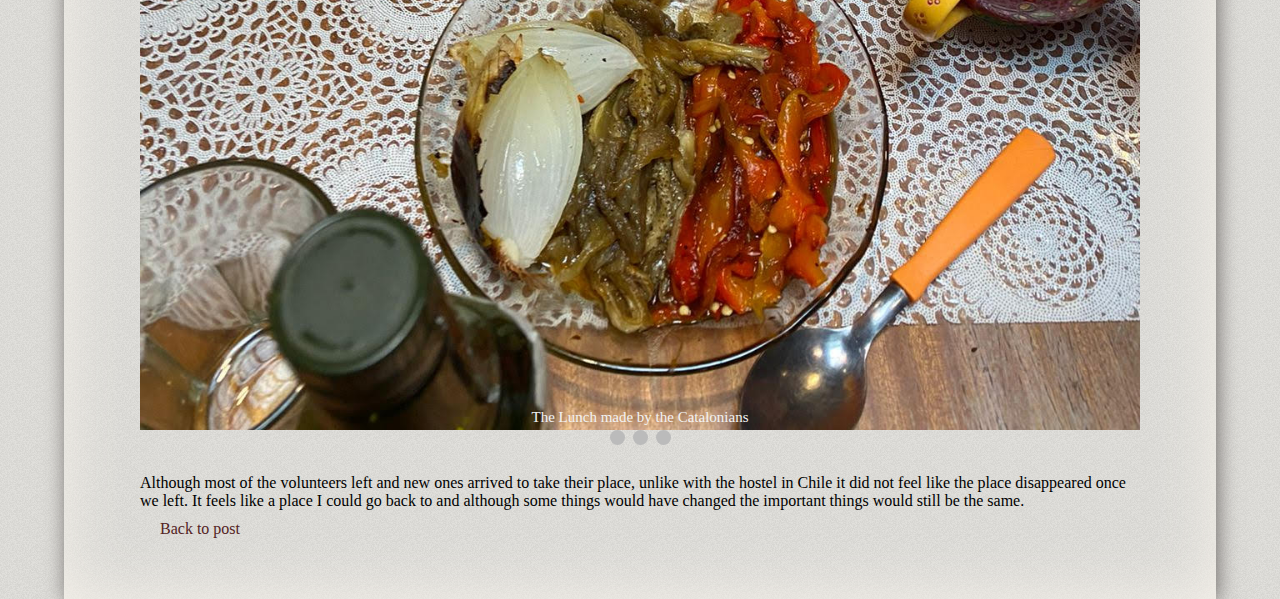
<file: post4.html>
<!DOCTYPE html>
<html>
<head>
<meta name="viewport" content="width=device-width, initial-scale=1">
<link rel="stylesheet" href="style.css">

<style>
* {
	box-sizing: border-box
}

.mySlides1, .mySlides2, .mySlides3, .mySlides4, .mySlides5, .mySlides6, .mySlides7 {
	display: none
}
img {
	vertical-align: middle;
}
/* Slideshow container */
.slideshow-container {
	max-width: 1000px;
	position: relative;
	margin:0 auto 25px;
}
/* Next & previous buttons */
.prev, .next {
	cursor: pointer;
	position: absolute;
	top: 50%;
	width: auto;
	padding: 16px;
	margin-top: -22px;
	color: black;
	font-weight: bolder;
	font-size: 40px;
	transition: 0.6s ease;
	border-radius: 0 3px 3px 0;
	user-select: none;
}
/* Position the "next button" to the right */
.next {
	right: 0;
	border-radius: 3px 0 0 3px;
}
/* On hover, add a grey background color */
.prev:hover, .next:hover {
	background-color: #f1f1f1;
	color: black;
}
/* Fading animation */
.fade {
	-webkit-animation-name: fade;
	-webkit-animation-duration: 1.5s;
	animation-name: fade;
	animation-duration: 1.5s;
}

/* Caption text */
.text {
  color: #f2f2f2;
  font-size: 15px;
  padding: 8px 12px;
  position: absolute;
  bottom: 15px;
  width: 100%;
  text-align: center;
}

.bottom {
    position: absolute;
    bottom: px;
    left: 20px;}

 @-webkit-keyframes fade {
 from {
opacity: .4
}
to {
	opacity: 1
}
}
 @keyframes fade {
 from {
opacity: .4
}
to {
	opacity: 1
}
}

/* On smaller screens, decrease text size */
@media only screen and (max-width: 300px) {
.prev, .next, .text {
	font-size: 11px
}
}
/* The dots/bullets/indicators */
.dot {
	cursor: pointer;
	height: 15px;
	width: 15px;
	margin: 0 2px;
	background-color: #bbb;
	border-radius: 50%;
	display: inline-block;
	transition: background-color 0.6s ease;
}
.active, .dot:hover {
	background-color: #717171;
}

</style>
</head>
<body>

    <!Title of page>
    <h1 class="center-align"> <a  style="text-decoration: none; color: rgb(153, 24, 24)" href="index.html"> CREATING ESSENSE | <em>Alida Angafor</em></a></h1>
    
    <hr style="height:1px;border-width:1px 0px 0px 0px;"/> 
    
        <!header>
    
        <div class="flex-container"> 
            <div><a style="text-decoration: none; color: rgb(83, 35, 35);" href="index.html">Home</a> </div>
            <div><a style="text-decoration: none; color: rgb(83, 35, 35)" href="page1.html">Post</a> </div>
            <div><a style="text-decoration: none; color: rgb(83, 35, 35)" href="about.html">About</a> </div> 
          
        <!* remove html and replace with ./ ./post ./about,>
    
        </div>

        <P>ABOUT THE TIME I SPENT IN BUENOS AIRES, ARGENTINA</P>
        <p>6th July 2024</p>     
<p>I don’t remember the exact date I arrived in Argentina, but I know it was sometime in the afternoon. It took about 20 hrs to get from Santiago, Chile to Buenos Aires, Argentina by Bus. The bus company I used was CATA Internationally, the bus was clean, no weird shit happened, definitely would recommend. Crossing the Chile-Argentina border was an experience in itself. Besides the usual customs shenanigans you would expect, it was quite something. When we pulled up to the border the Argentinian flag was just blowing in the wind and in the background were the Andes mountains, besides the customs building there seemed to be nothing else for miles, I felt my heart leap to my chest as I took it all in, smiling to myself. It was really that dramatic.</p>
<div class="slideshow-container">
    <!border>
  <div class="mySlides1 fade"> 
    <!--Image here-->
    <img src="border3.jpg" style="width:100%">
    <div class="text">Crossing the Argentina-Chile Border</div>
  </div>

  <div class="mySlides1 fade"> 
    <!--Image here-->
    <img src="border2.jpg" style="width:100%">
  </div>

  <div class="mySlides1 fade"> 
    <!--Image here-->
    <img src="border1.jpg" style="width:100%">
  </div>

  <a class="prev" onclick="plusSlides(-1, 0)">&#10094;</a> <a class="next" onclick="plusSlides(1, 0)">&#10095;</a>
  <div style="text-align:center"> <span class="dot" onclick="currentSlide(1,0)"></span> <span class="dot" onclick="currentSlide(2,0)"></span> <span class="dot" onclick="currentSlide(3,0)"></span> </div>
</div>

<p>In Buenos Aires, we were dropped off somewhere in the center, and from there I caught a bus to the hostel I will be staying at for the next couple of weeks. The name of the hostel was  Parla Hostel. The first thing I noticed when I walked in was the layout of the place. On the first floor was a common area and a kitchen. From the first floor, you could see the second, the third, and the fourth floor. Imagine a square with walls lined with rooms and the center left empty, it was exactly that. I later found out there was a roof area with a bar and space to hang out, the views from the roof were incredible. I loved sitting up there in the mornings, drinking coffee while writing, working on my grad school applications, or hanging out with people. </p>
<div class="slideshow-container">
<!Hostel>
  <div class="mySlides2 fade"> 
    <!--Image here-->
    <img src="above.jpg" style="width:100%">
    <div class="image img1"></div>
    <div class="text">Parla Hostel</div>
  </div>
  <div class="mySlides2 fade"> 
    <!--Image here-->
    <img src="reading.jpg" style="width:100%">
    <div class="image img2"></div>
  </div>
  <div class="mySlides2 fade"> 
    <!--Image here-->
    <img src="roof.jpg" style="width:100%">
    <div class="image img3"></div>
  </div>
  <a class="prev" onclick="plusSlides(-1, 1)">&#10094;</a> <a class="next" onclick="plusSlides(1, 1)">&#10095;</a>
  <div style="text-align:center"> <span class="dot" onclick="currentSlide(1,1)"></span> <span class="dot" onclick="currentSlide(2,1)"></span> <span class="dot" onclick="currentSlide(3,1)"></span> </div>
</div>
 
<p>After I was done taking in the space, I was shown to my room, or rather the room I will be sharing with a couple of other people. It was two separate rooms connected by a door. In the outer room, there were two individual beds and in the inner room, there was a bunk bed on one side and a single bed on the other. My bed was the top bunk, all the other beds were already occupied by other volunteers. The bunk below me was occupied by a girl from Brazil, she spoke English, Spanish, and Portuguese. She was a vegan and was applying for graduate schools in Chile at the time, at least that is what she told me. The single bed across from us was occupied by another girl from Brazil. I just have to say she was downright one of the most beautiful people my eyes have had the privilege of beholding, but I digress. She was passionate about tango and I think came to Argentina mainly for it, but I am not entirely sure that is true. She mainly spoke Portuguese and Spanish and because I spoke neither of those languages we did not really get to know each other all that well, but through the language barrier, I could still see she was a lovely person. In the other room with the two single beds was a guy from England and a girl from another city in Argentina, Cordoba I think was the city she was from. The guy from England left a few days after I arrived so I didn't really get to know him well enough to form an opinion of him, but I will say from my first impressions of him he was friendly and helpful, if I recall correctly he was very passionate about history. The girl from Argentina, I will describe her as bubbly and happy, she seems to put a lot of effort into coming off that way, if she was actually happy, that is a different matter and one I can not speak on because she also left a few days after I arrived. After the guy from England and the girl from Argentina left, I was able to move into the outer room. I had the room to myself for a day or two before a girl from Russia arrived. I remember sitting on my bed and her on hers and us talking about things on the first day she arrived. I don’t remember what we talked about, but I could just tell we would get along and as time showed, I was not wrong. I will be honest, I sometimes find myself wondering why it was so easy to be friends with her, maybe it was because we are similar in some fundamental way, maybe some part of me recognized something in her, but maybe it was as simple as there existed a mutual interest in being friends. I am not sure but whatever the reason, I am grateful. Later on, a couple of other volunteers will arrive. There were the Catalonians who lived in a room downstairs, a girl from Spain and a girl from Mexico. </p>
<p>Over the course of about three weeks, we got to know each other and explored Buenos Aires together. In addition to hanging out in the hostel talking we would visit some of the popular sites in Buenos Aires together. I remember us all spending an afternoon at the botanical garden, Jardin Botanico Carlos Thays, is what the garden is called. We walked around admiring the statues, took silly photos, and had lunch there before heading back. I also remember us exploring the cultural center there, the art was cool to look at- the stack of mail in one of the rooms was definitely something. We had some nights out, we went to this bar one night, it might have been the night of the girl from Russia’s birthday. We had a party at the hostel, got a cake and everything, it was a good time. A lot of my memories of my time in Buenos Aires are with the girl from Russia, we just spent so much time together. We went to La Boca together, which is this really colorful part of the city. We went to el Ateneo Grand Splendid, which is a theater that was turned into a bookstore, it was pretty remarkable actually. Sometimes we just wandered the city together or ran errands together. There was this bakery a few yards from the hostel that we went to almost every day. Oh, I almost forgot, we also visited the infamous Recoleta cemetery. Now, I have been to a lot of cemeteries in my lifetime, I have a thing about cemeteries. I just hang out in cemeteries. There is something relaxing about cemeteries, but that’s not the point here. The point is I have been to many cemeteries and Recoleta is the most beautiful cemetery I have ever been to in my life. The statues, the layout, it was art. It is also where Eva Peron is buried. If you don’t know who she is, look it up. All that being said, although recoleta is a beautiful cemetery, I wouldn't want I or anyone i cared about to be burried there even if I could afford it, not that I can. There is just a restlessness to the place. This will sound strange, but it did not really feel like the people there were really dead. Let me elarborate, there is this saying which goes <i>You die twice, the first time is when you actually die and the second time is when someone says your name for the last time.</i> I have no idea who said it, but for some reason I have heard alot. Well these people have definitely died the first time, but I don't think they will ever really die a second time. With recoleta being a popular touristic destination their names are always being said, it feels like they are being kept around in that sense. So yes recoleta is the most beautiful cemetery I have been to, but it is also the most hectic. I did not feel the usual sense of peace I often feel when I am in a cemetery. I guess it felt haunted is what I am saying and I don't even believe in ghost. </p>

<!recoleta>
<div class="slideshow-container">
  <div class="mySlides3 fade"> 
    <img src="recolataa.jpg" style="width:100%">
    <!--Image here-->
    <div class="text">Recoleta cemetery</div>
  </div>
  <div class="mySlides3 fade"> 
    <img src="recoletab.jpg" style="width:100%">
    <!--Image here-->

  </div>
  <div class="mySlides3 fade"> 
    <img src="recoletac.jpg" style="width:100%">
    <!--Image here-->

  </div>
  <div class="mySlides3 fade"> 
    <img src="recoleta3.jpg" style="width:100%">
    <!--Image here-->
  
  </div>

  <a class="prev" onclick="plusSlides(-1, 2)">&#10094;</a> <a class="next" onclick="plusSlides(1, 2)">&#10095;</a>
  <div style="text-align:center"> <span class="dot" onclick="currentSlide(1,2)"></span> <span class="dot" onclick="currentSlide(2,2)"></span> <span class="dot" onclick="currentSlide(3,2)"></span> </div>
</div>

<!Garden>
<div class="slideshow-container">
  <div class="mySlides4 fade"> 
    <!--Image here-->
    <img src="garden1.jpg" style="width:100%">
    <div class="text">An afternoon at the Botanical Garden</div>
  </div>
  <div class="mySlides4 fade"> 
    <!--Image here-->
    <img src="garden2.jpg" style="width:100%">
  </div>
  <div class="mySlides4 fade"> 
    <!--Image here-->
    <img src="garden3.jpg" style="width:100%">
  </div>
  <a class="prev" onclick="plusSlides(-1, 3)">&#10094;</a> <a class="next" onclick="plusSlides(1, 3)">&#10095;</a>
  <div style="text-align:center"> <span class="dot" onclick="currentSlide(1,3)"></span> <span class="dot" onclick="currentSlide(2,3)"></span> <span class="dot" onclick="currentSlide(3,3)"></span> </div>
</div>

<p>Anyway, I will say of all the things I did while in Buenos Aires, one of my favorite things I did was watching tango. I remember this one night I went wandering around the city by myself and stumbled upon this tango event that was happening in front of the cultural center there. It was packed but I managed to push through the crowd and found a spot to stand on the stairs from where I had a pretty good view. With the cars and buses in the background, the music, and the dancers I could not help but fall in love with the city. </p>
<!Tango>
<div class="slideshow-container">
  <div class="mySlides5 fade"> 
    <!--Image here-->
    <img src="tango2.jpg" style="width:100%">
    <div class="text">Tango in Buenos Aires</div>
  </div>
  <div class="mySlides5 fade"> 
    <!--Image here-->
    <img src="tango3.jpg" style="width:100%">
  </div>

  <a class="prev" onclick="plusSlides(-1, 4)">&#10094;</a> <a class="next" onclick="plusSlides(1, 4)">&#10095;</a>
  <div style="text-align:center"> <span class="dot" onclick="currentSlide(1,4)"></span> <span class="dot" onclick="currentSlide(2,4)"></span> <span class="dot" onclick="currentSlide(3,4)"></span> </div>
</div>


<p>Besides hanging out with each other and exploring Buenos Aires, we did have to do some work around the hostel. We were volunteers after all and I am pretty sure we all found the place through workaway. In exchange for a bed to sleep in, access to all community space, and free drinks at the bar, we had agreed to work  4 hrs a day 5 days a week. The work was easy, just a little time-consuming. Working entitled either making beds or serving drinks at the bar. Usually, if I was scheduled for the morning shift which was making beds, then I would do that and be done around 11 am then go sightseeing, sometimes by myself and other times with the girl from Russia. On days when I was scheduled for the evening shift, which was working at the bar, I would spend most of the morning working on my grad school applications, spend the afternoon doing something touristy, and then spend the evening working at the bar. Obviously, the day and evening shift had their pros and cons. If one worked in the morning then you had the rest of the day to do whatever you wanted which was nice and if you worked in the evening you got to be a bartender for the night which is objectively cool and you got to meet loads of people. </p>

<p>I think it was during one of my evening shifts when I first met Micheal. He was this  6 ft dude from Russia with really long hair. He was a guest at the hostel and was hanging out at the bar that night. Somehow we ended up talking to each other. Yes, he did in fact only speak Russian, so how did we communicate you ask,  I will just say Google Translate was certainly working over time, it was… challenging for sure. Regardless we hung out at the hostel a couple of times after that night and well the vibes were simply there. After a few days at the hostel,  he told me he was leaving the hostel. He apparently found a room to rent nearby since he planned on being in Buenos Aires for a while.  He invited me over for a movie night and I was like yeah I am totally down, so one evening I went over.  The room was spacious and the bed was quite big were my first thoughts when I walked into the room. The room was a little dusty like it had not been lived in for a while, but besides that it was clean. We set up his computer, picked a movie, got in bed, and started watching it. I don’t remember the name of the movie, I wasn’t all that interested in the movie, but I know it was some movie about some guy trying to solve some sort of religious mystery in Rome. A couple of minutes into the movie, I closed the computer and got under the comforter. He put the computer aside and joined me under the comforter. He kissed me...we did not have sex, but I did cry on his chest with his arms around me. So yeah crying on a stranger's chest in a foreign country, 10/10 would recommend. We texted a couple of times after that, but we did not see each other again, shocker. I will say though, there is nothing but tender feelings for him. He was sweet in a way that makes me smile just thinking about him now. I don’t mind how things ended. Just glad to have met him at all. These days we don’t talk, but every now and then he likes my Instagram story, so there is that. </p>

<p>While I am on the subject of encounters in Buenos Aires, I will mention at the time I met the guy from Russia, I was also talking to this other guy from Israel. He was a guest at the hostel as well. He had been hanging out with the other volunteers at the hostel a whole lot before I arrived and with me hanging out with the volunteers as well we ended up existing around each other. There were vibes and one day he asked me out on a date. We got dinner and walked around Buenos Aires for a bit. I don’t really remember what I ordered or what he ordered, but I remember some of the things we talked about. I remember us talking about his time in the Israeli army and his family back home. He shared that he was part of a kibbutz, I had to spend some time looking that up after the date, it's interesting, and I would recommend looking it up.  He also shared with me that he had some sort of chronic intestinal issue which either had to do with why he left the army or it was something he got while in the army that he just has to deal with for the rest of his life, I can not remember. It was a lovely evening overall.  We didn’t hang out much after that evening. The last time we hung out was the night he, the other volunteers and I went dancing at this tecno club. I remember us all sitting outside and smoking cigarettes after dancing for a while. Someone said something to me in Spanish and I said “no comprende" and he corrected me saying it is actually “No entiendo.” He gave me some explanation but I do not remember what it was. After some more dancing, we left the club and headed back to the hostel where we spent some time on the roof drinking fernet and whatever else was avaliable while talking and staring down at the city. It was a lovely night. The guy from Isreal left a few days after that night and we haven't spoken since.</p>

<div class="slideshow-container">
    <!Night out>
    <div class="slideshow-container">
        <div class="mySlides6 fade"> 
          <!--Image here-->
          <img src="night1.jpg" style="width:100%">
          <div class="text">A Night out</div>
        </div>
        <div class="mySlides6 fade"> 
          <!--Image here-->
          <img src="night2.jpg" style="width:100%">
        </div>
        <div class="mySlides6 fade"> 
          <!--Image here-->
          <img src="night3.jpg" style="width:100%">
        </div>
        <a class="prev" onclick="plusSlides(-1, 5)">&#10094;</a> <a class="next" onclick="plusSlides(1, 5)">&#10095;</a>
        <div style="text-align:center"> <span class="dot" onclick="currentSlide(1,4)"></span> <span class="dot" onclick="currentSlide(2,5)"></span> <span class="dot" onclick="currentSlide(4,5)"></span> </div>
      </div>

    
    <p>I did have a good time in Buenos Aires. During our last couple of days in Buenos Aires, at least my last couple of days, the girls from Catalonia hosted this lunch where we got to experience some of the foods common in Catalonia. The food was so good, my mouth is literally watering right now just thinking about it. It was a wonderful afternoon and a perfect way to wrap up our time in Buenos Aires before people started heading out. I was among the first to leave, so not really sure where people headed after Buenos Aires. I know the girl from Russia went to Chile for a bit, went back to Russia, and then came back to Buenos Aires. The girls from Catalonia went to Cordoba Argentina for a bit before heading back to Spain. The other girl from Spain started dating one of the owners of the hostel so she went back to Spain but comes back to Buenos Aires often. The vegan from Brazil I think went to Brazil for a bit before heading to Spain for grad school. The other girl from Brazil is still in Buenos Aires, I have no idea where the girl from Mexico headed. Me, I headed to Bolivia. </p>
      <div class="slideshow-container">
         <!Lunch>
         <div class="slideshow-container">
            <div class="mySlides7 fade"> 
              <!--Image here-->
              <img src="food1.jpg" style="width:100%">
              <div class="text">The Lunch made by the Catalonians</div>
            </div>
            <div class="mySlides7 fade"> 
              <!--Image here-->
              <img src="food2.jpg" style="width:100%">
            </div>

            <a class="prev" onclick="plusSlides(-1, 6)">&#10094;</a> <a class="next" onclick="plusSlides(1, 6)">&#10095;</a>
            <div style="text-align:center"> <span class="dot" onclick="currentSlide(1,5)"></span> <span class="dot" onclick="currentSlide(2,6)"></span> <span class="dot" onclick="currentSlide(5,6)"></span> </div>
          </div>
      
    <p>Although most of the volunteers left and new ones arrived to take their place, unlike with the hostel in Chile it did not feel like the place disappeared once we left. It feels like a place I could go back to and although some things would have changed the important things would still be the same. </p>


<script>
var slideIndex = [1,1,1,1,1,1,1];
var slideId = ["mySlides1", "mySlides2", "mySlides3", "mySlides4", "mySlides5", "mySlides6", "mySlides7"]
showSlides(1, 0);
showSlides(1, 1);
showSlides(1, 2);
showSlides(1, 3);
showSlides(1, 4);
showSlides(1, 5);
showSlides(1, 6);

function plusSlides(n, no) {
  showSlides(slideIndex[no] += n, no);
}
function currentSlide(n, no) {
  showSlides(slideIndex[no] = n, no);
}
function showSlides(n, no) {
  var i;
  var x = document.getElementsByClassName(slideId[no]);
  if (n > x.length) {slideIndex[no] = 1}    
  if (n < 1) {slideIndex[no] = x.length}
  for (i = 0; i < x.length; i++) {
     x[i].style.display = "none";  
  }
  x[slideIndex[no]-1].style.display = "block";  
}
</script>

<div class="bottom">  
    <a style="text-decoration: none; color: rgb(83, 35, 35);" href="page1.html">Back to post</a>    
</div>
</body>
</html>
</file>
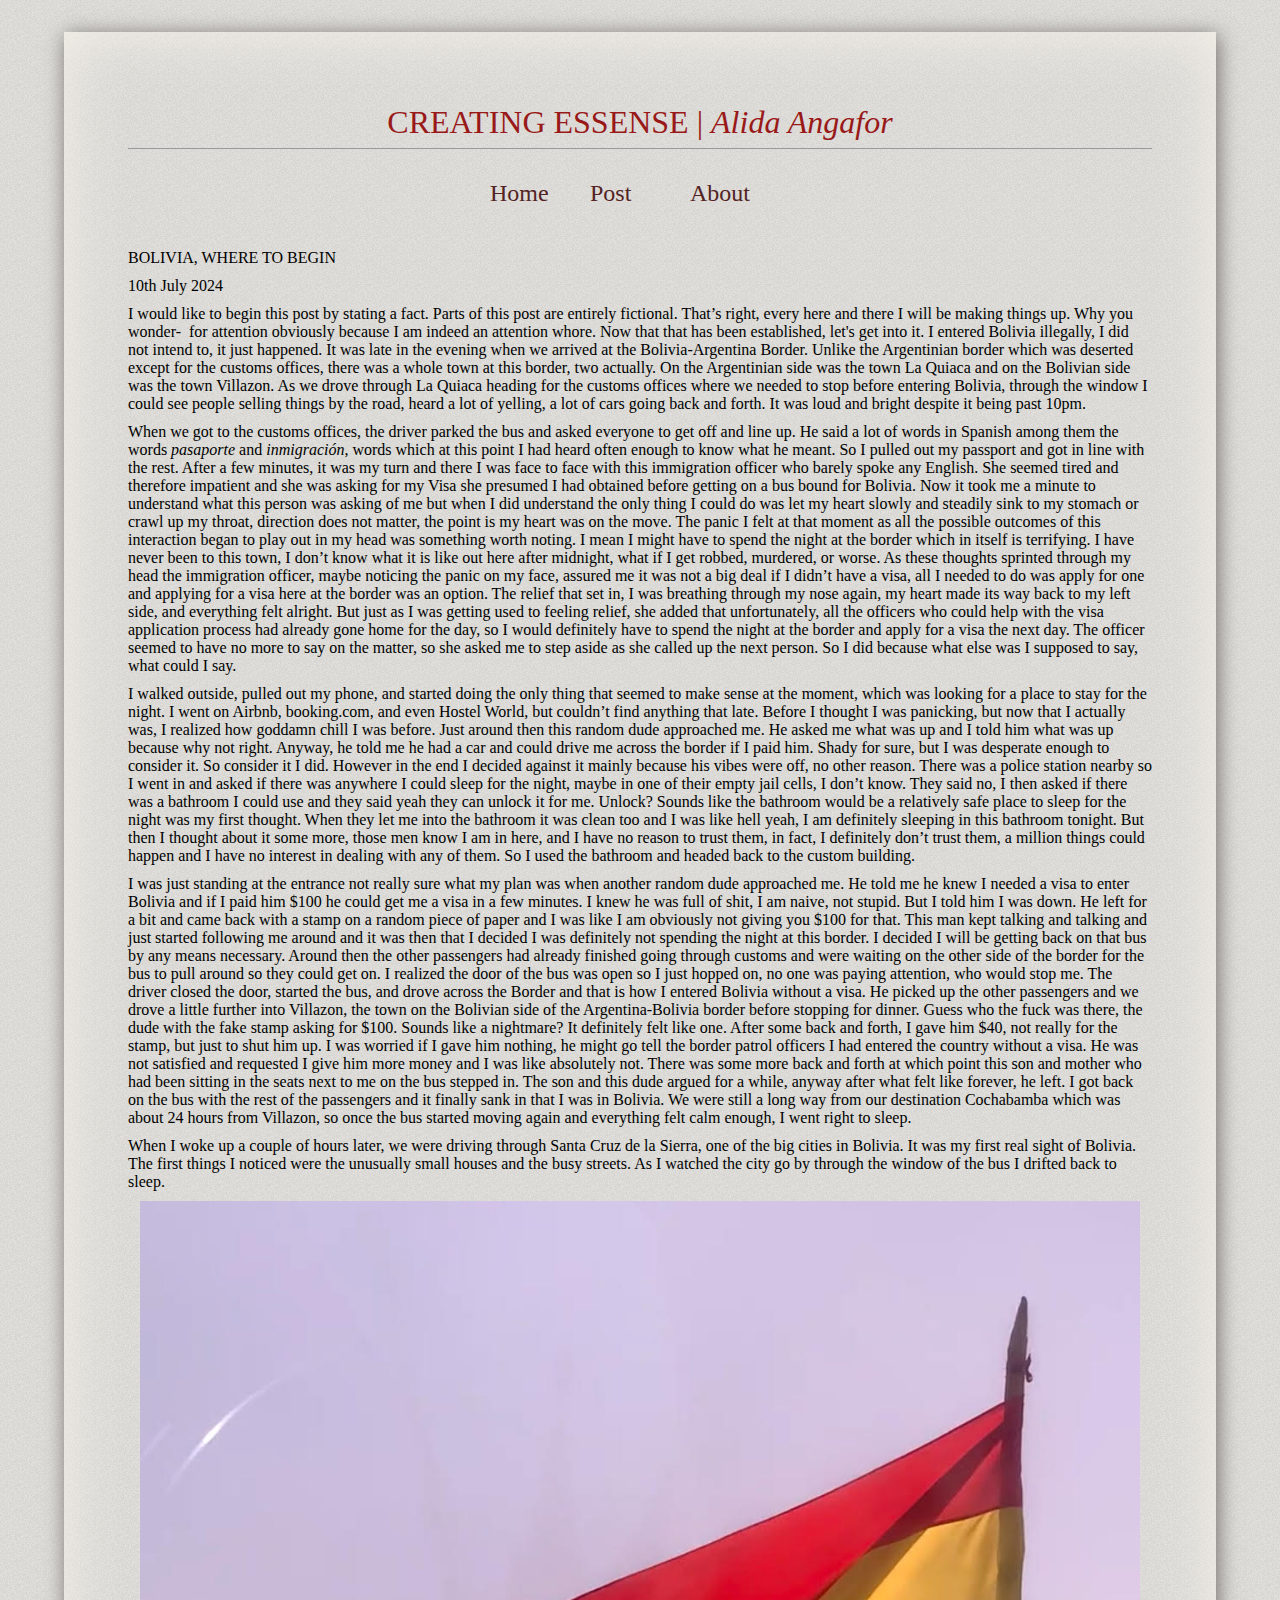
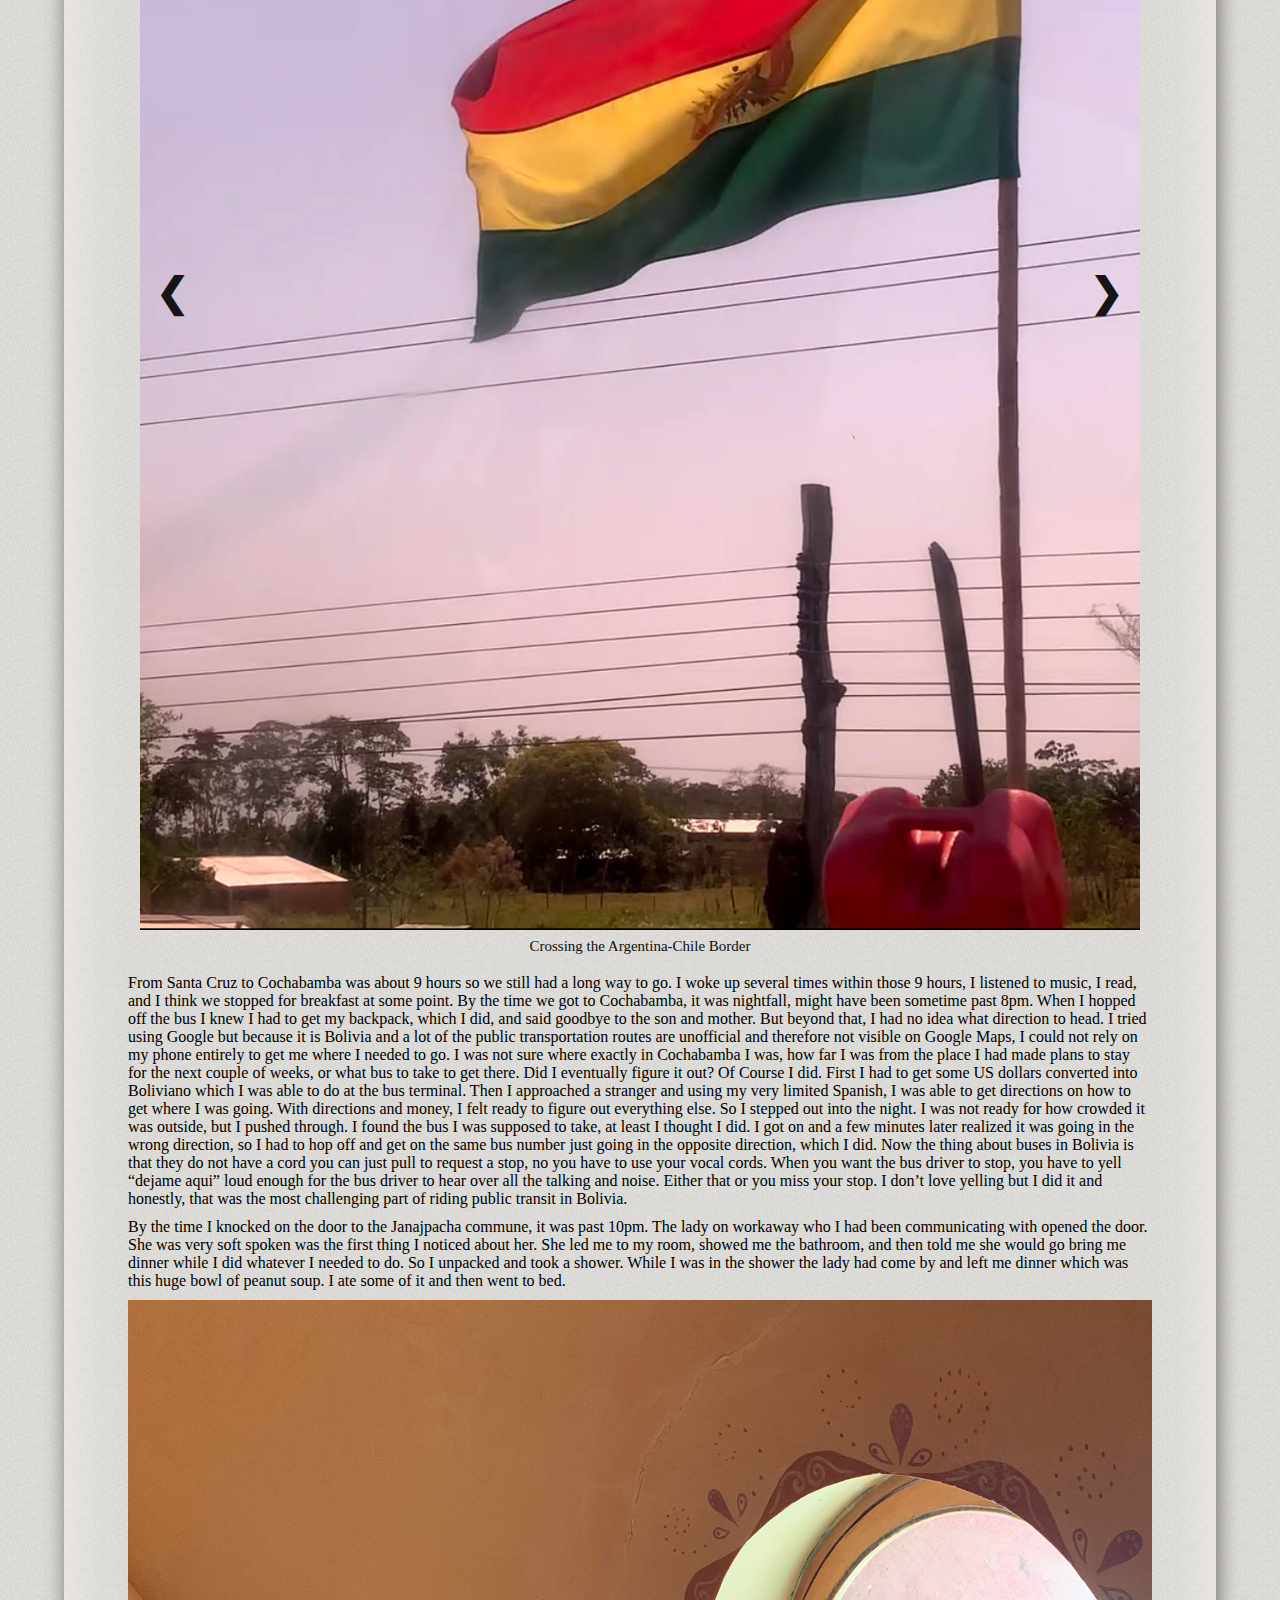
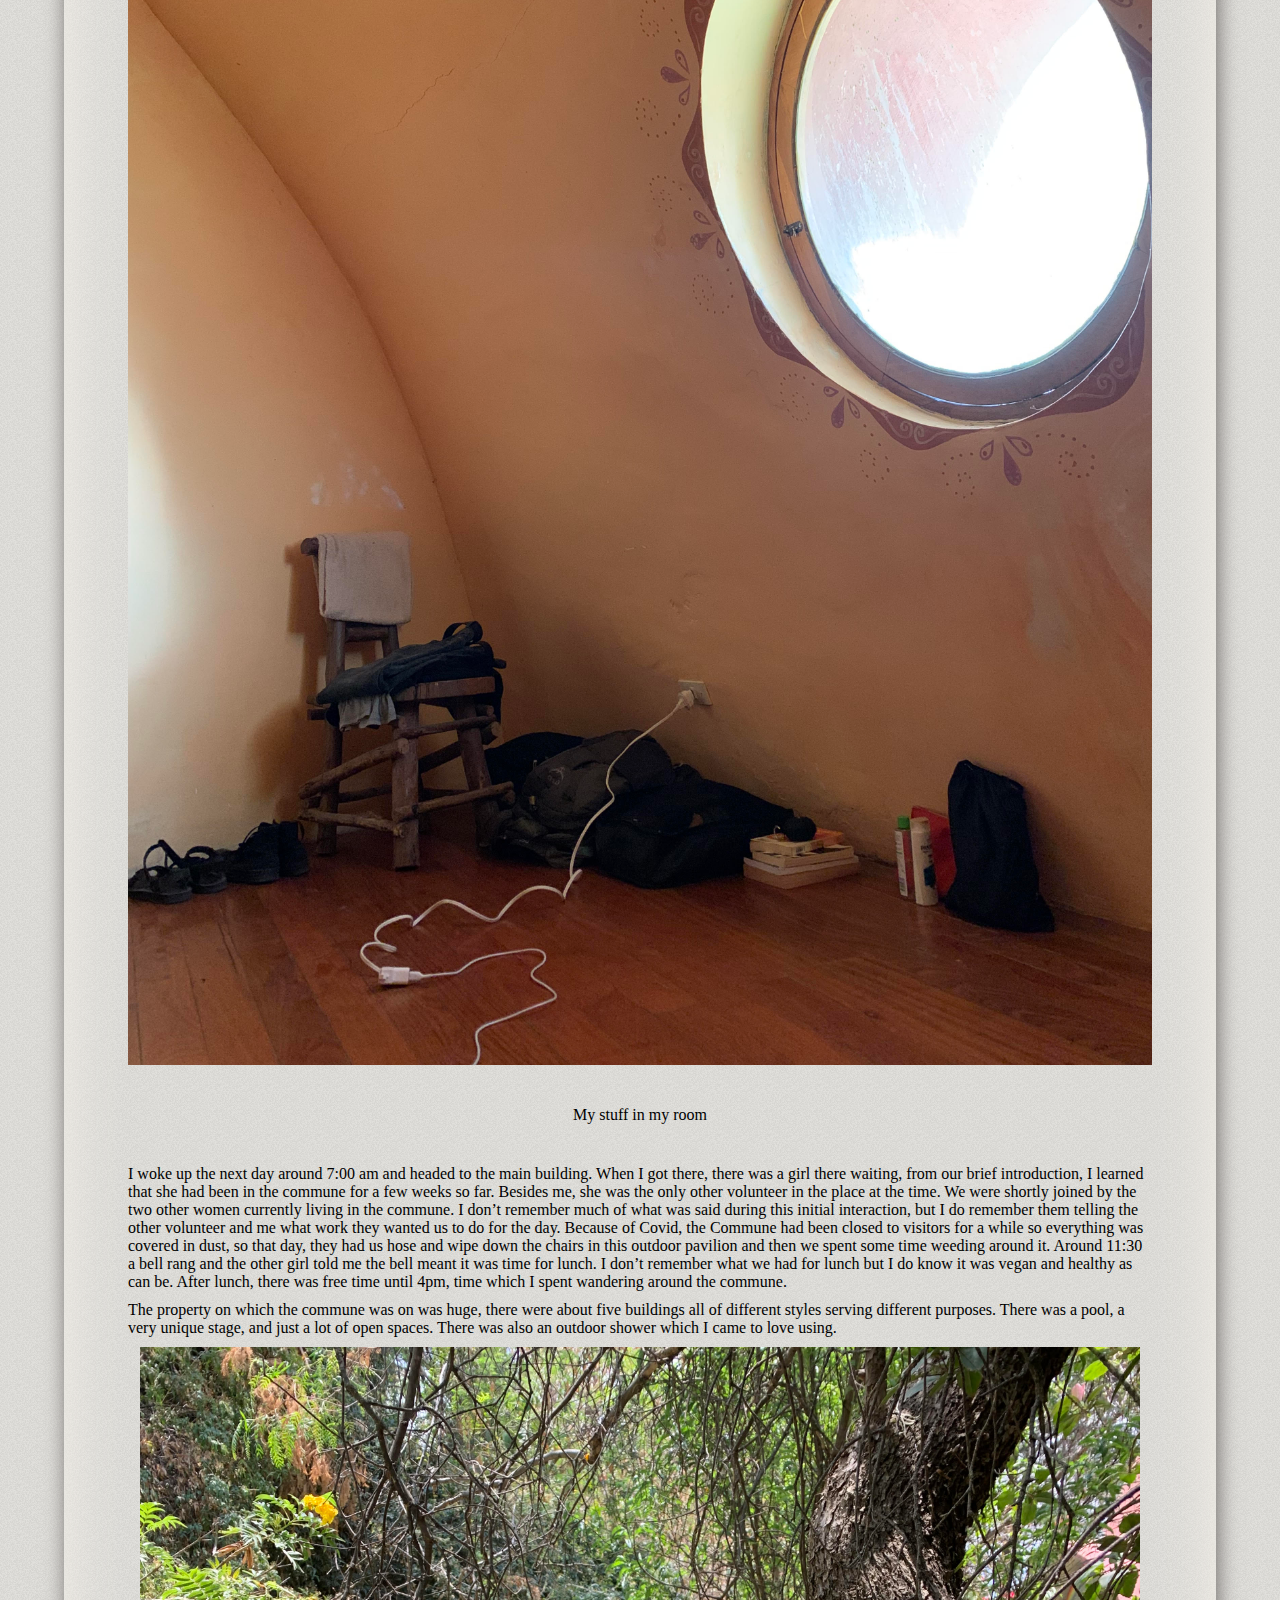
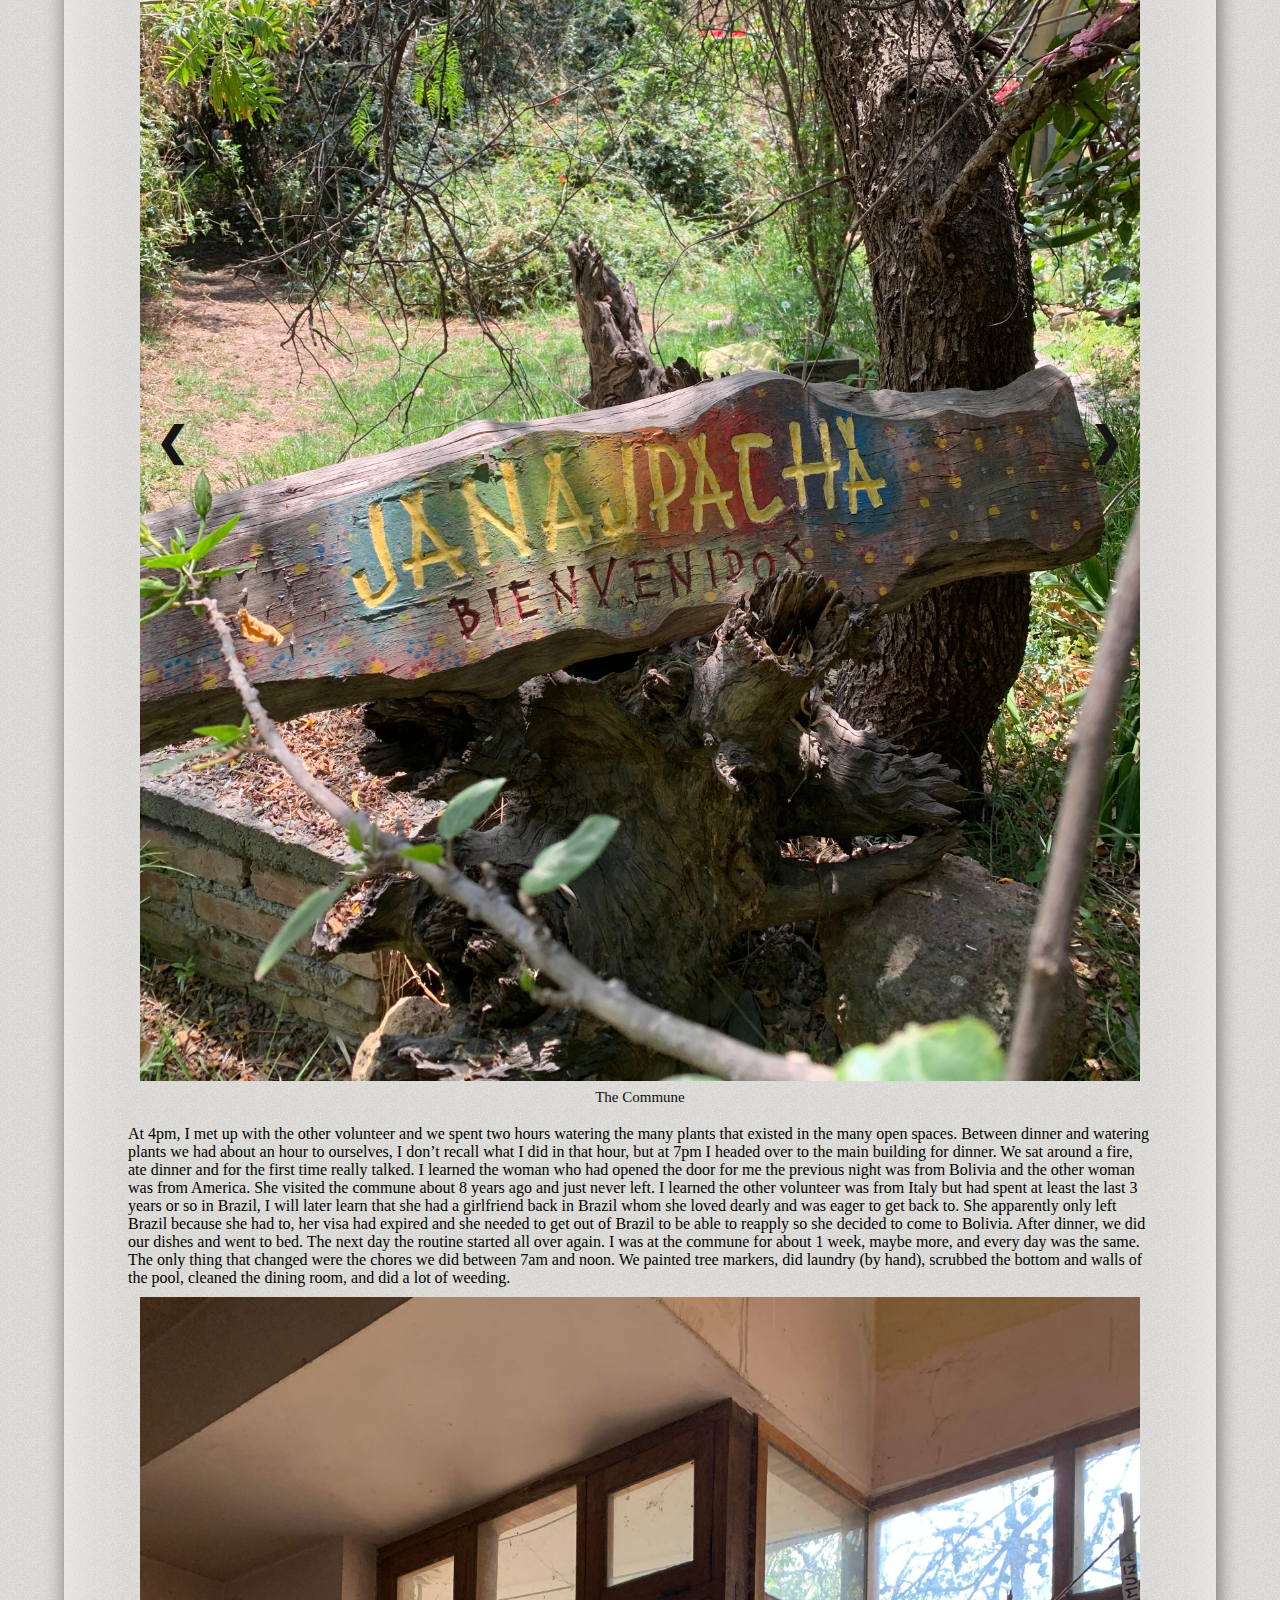
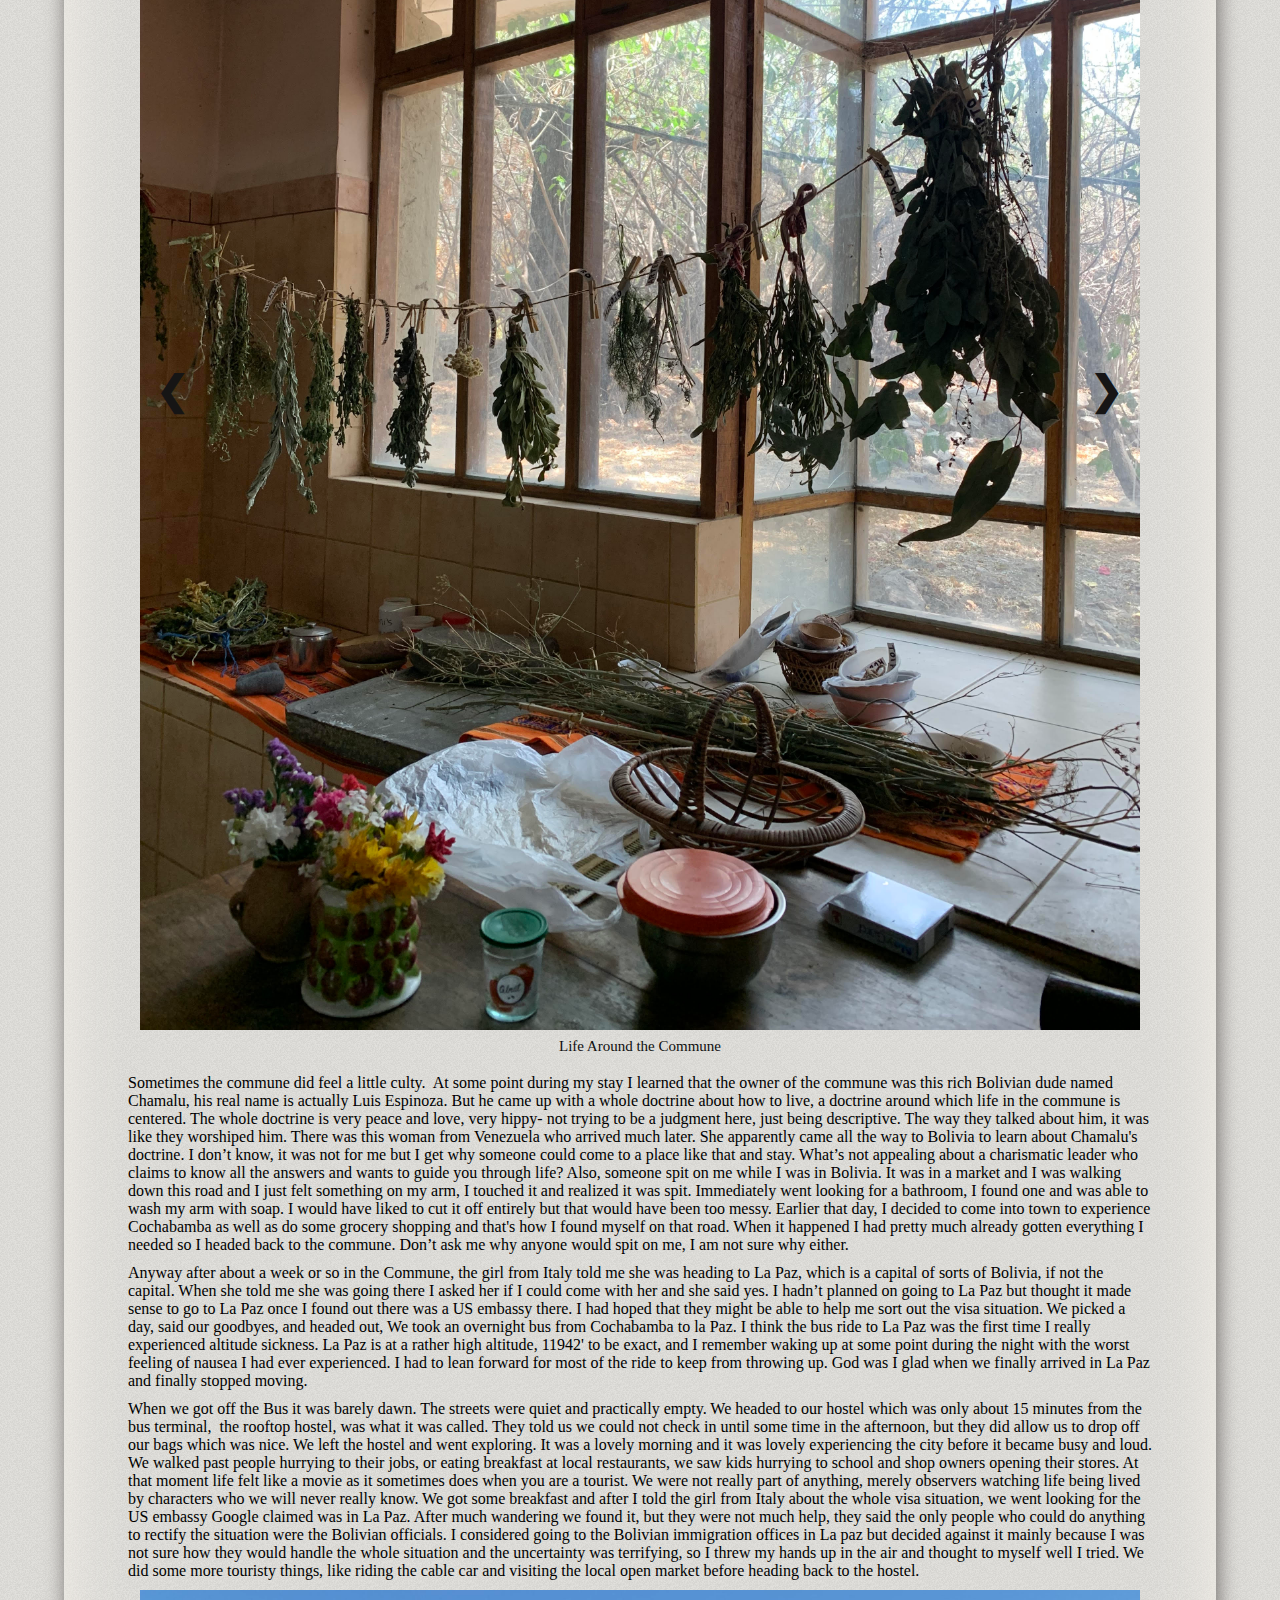
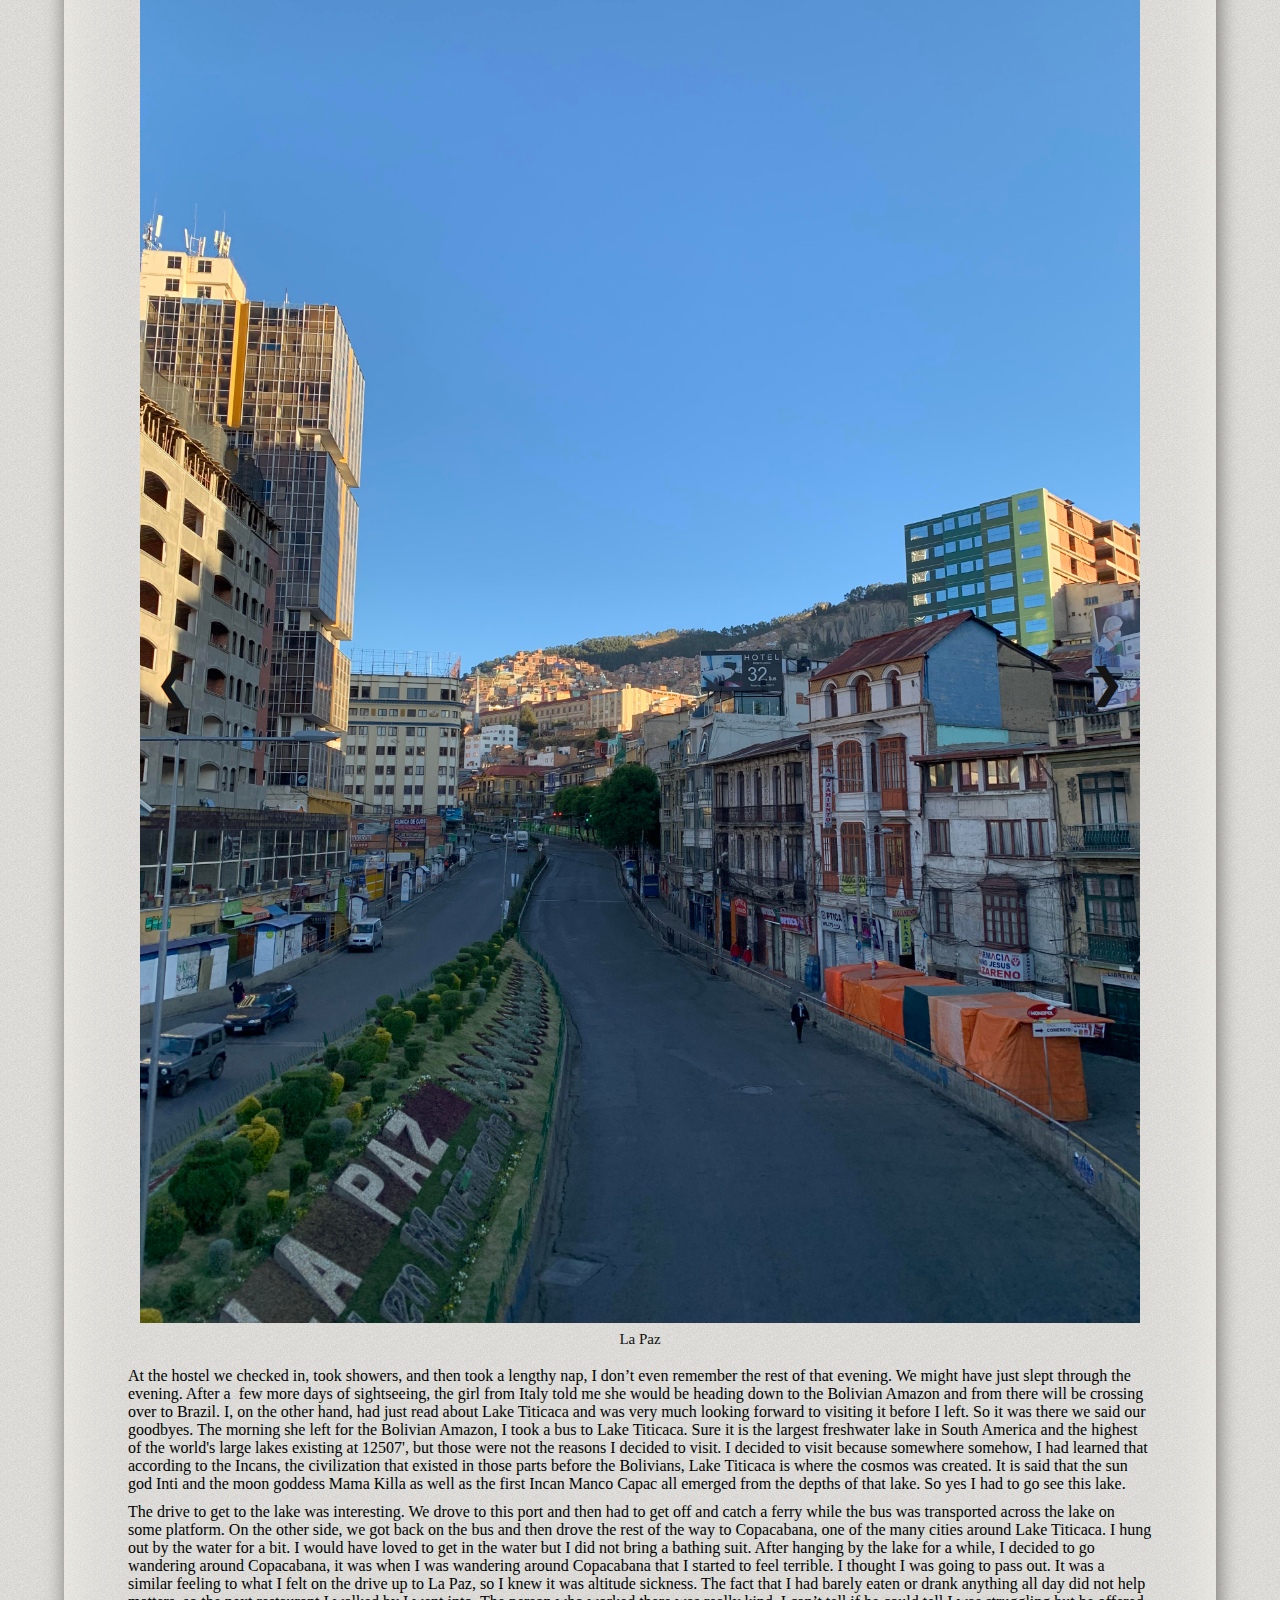
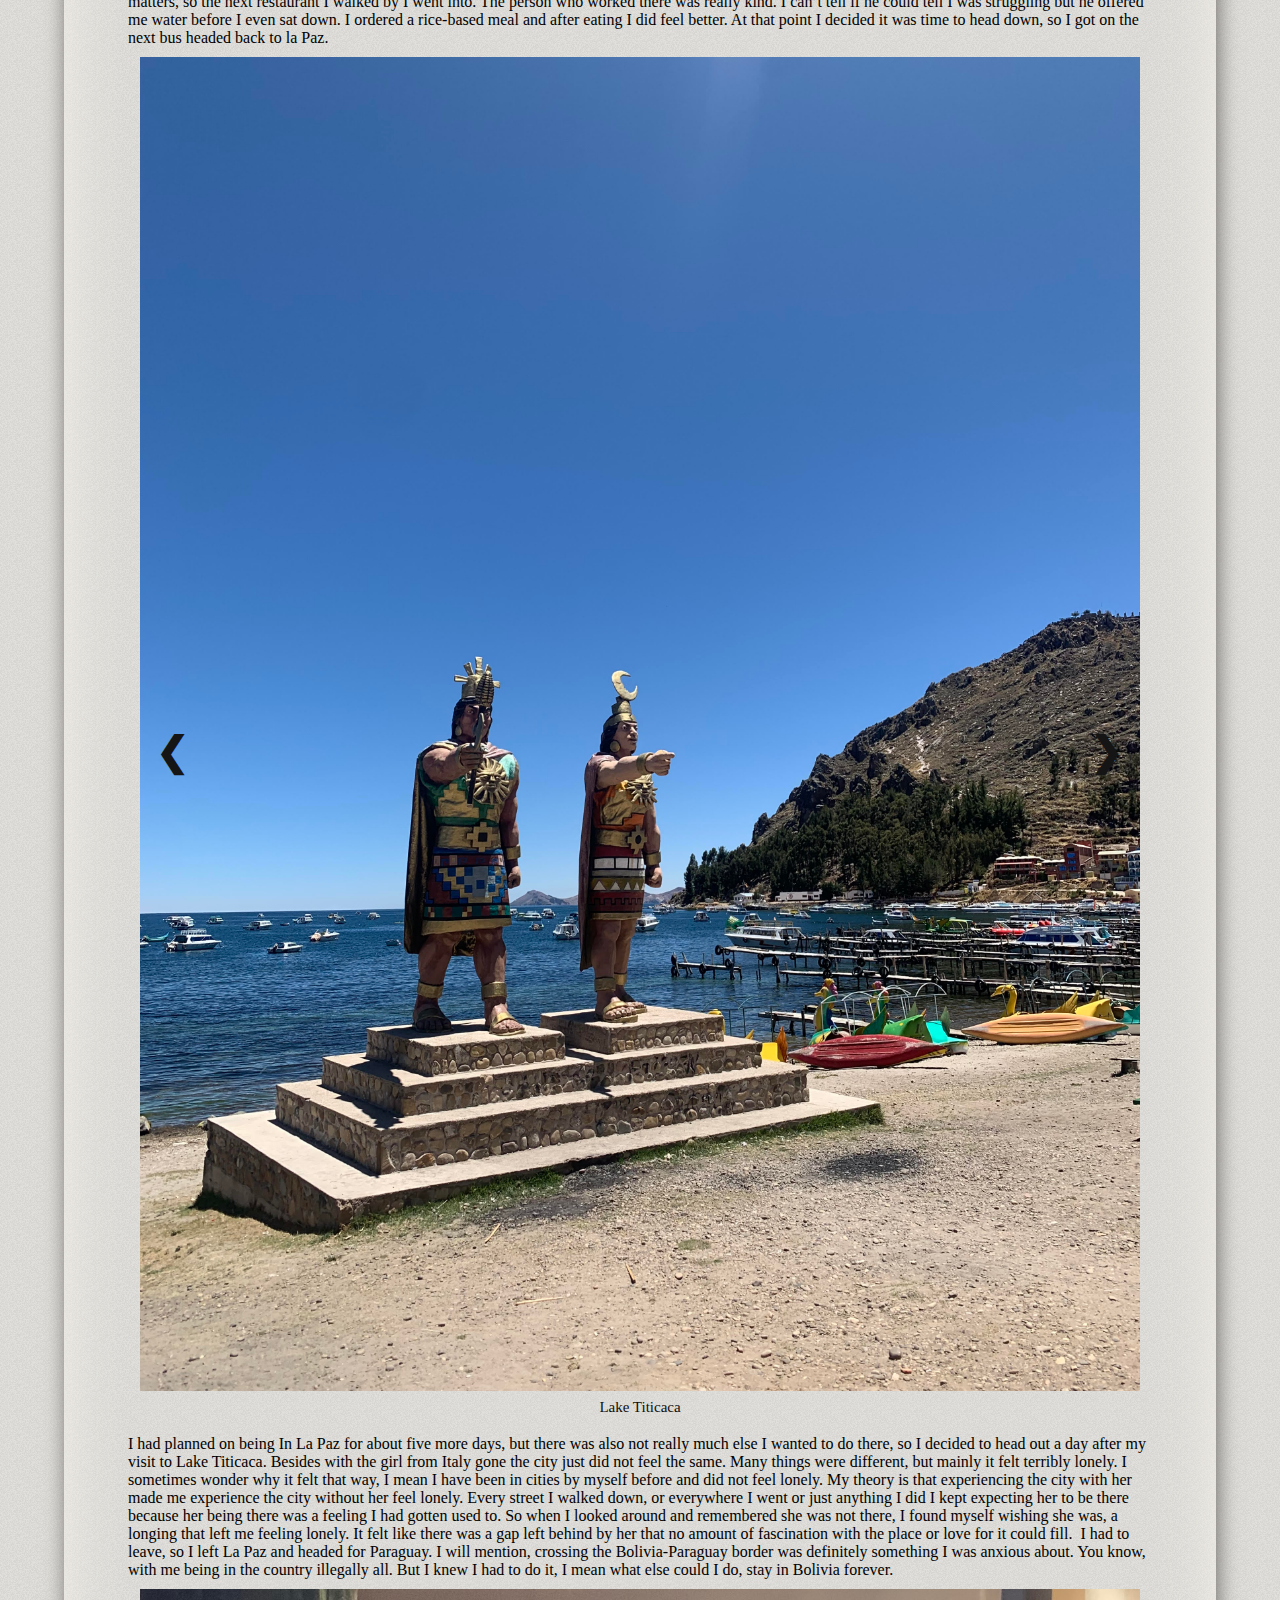
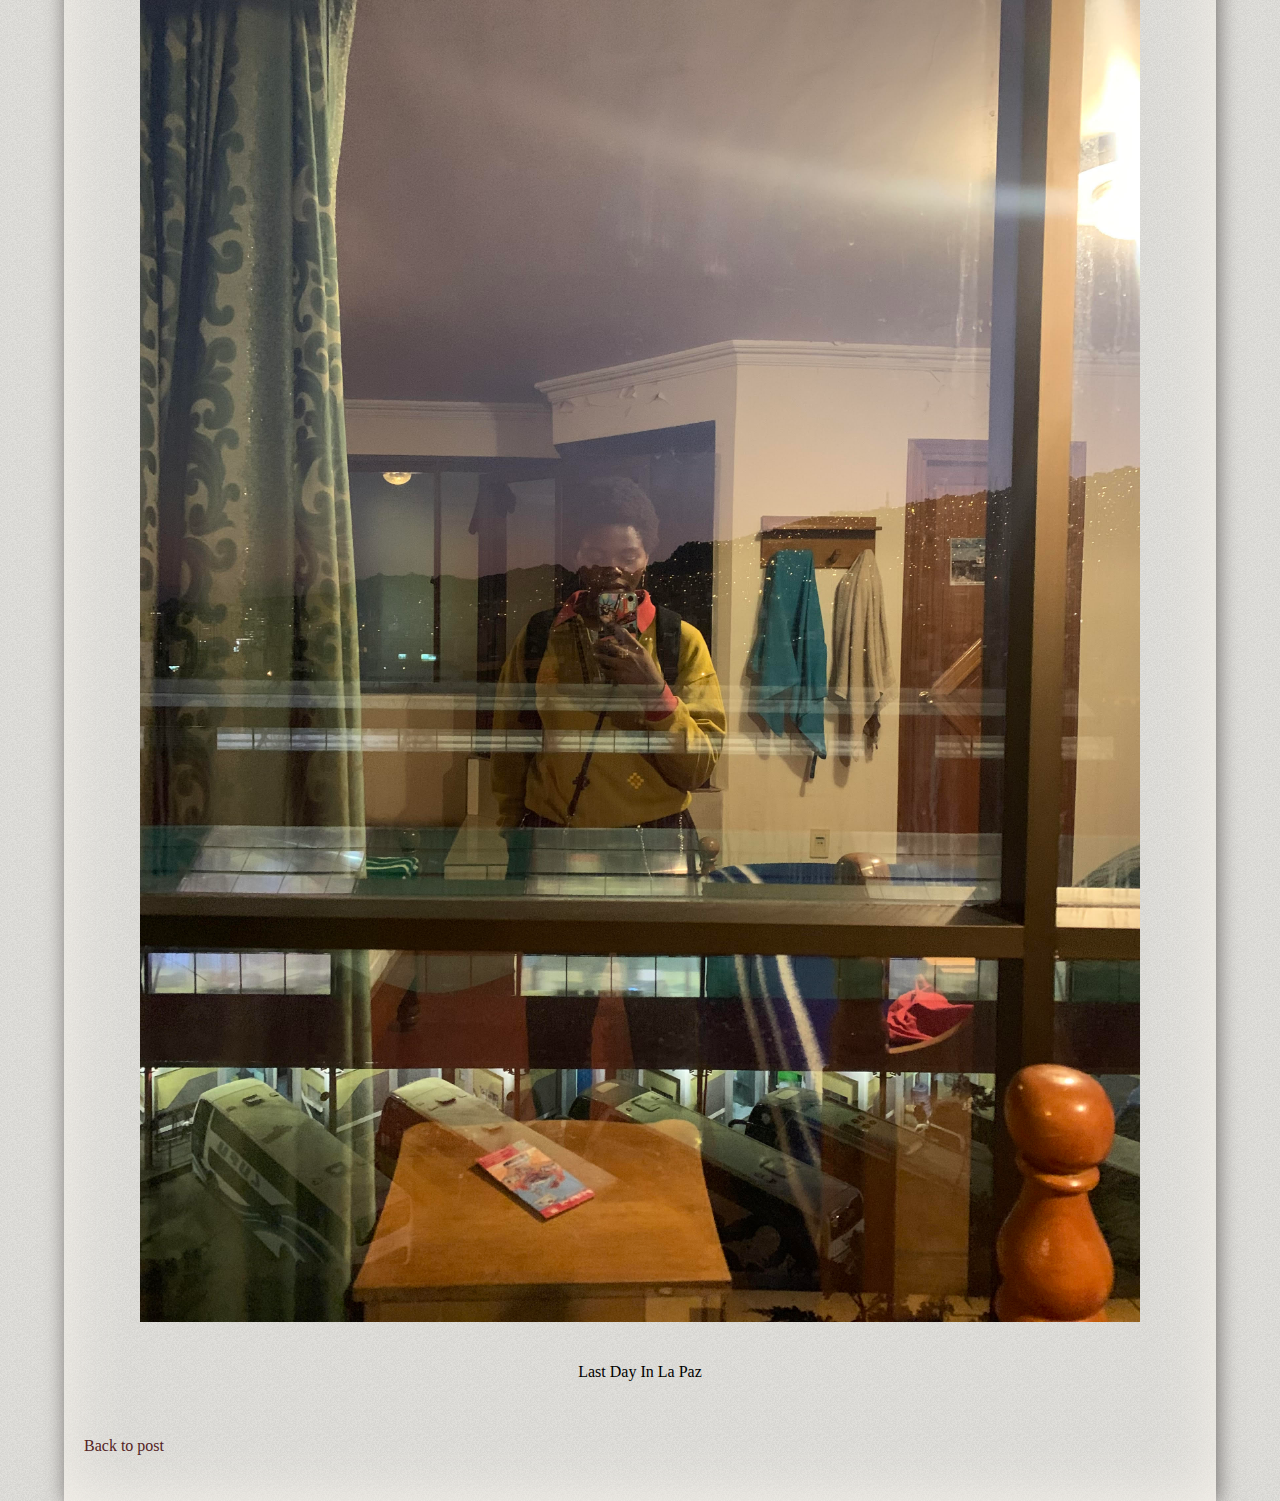
<file: post5.html>
<!DOCTYPE html>
<html>
<head>
<meta name="viewport" content="width=device-width, initial-scale=1">
<link rel="stylesheet" href="style.css">

<style>
* {
	box-sizing: border-box
}

.mySlides1, .mySlides2, .mySlides3, .mySlides4, .mySlides5, .mySlides6, .mySlides7 {
	display: none
}
img {
	vertical-align: middle;
}
/* Slideshow container */
.slideshow-container {
	max-width: 1000px;
	position: relative;
	margin:0 auto 25px;
}
/* Next & previous buttons */
.prev, .next {
	cursor: pointer;
	position: absolute;
	top: 50%;
	width: auto;
	padding: 16px;
	margin-top: -22px;
	color: rgb(22, 21, 21);
	font-weight: bolder;
	font-size: 40px;
	transition: 0.6s ease;
	border-radius: 0 3px 3px 0;
	user-select: none;
}
/* Position the "next button" to the right */
.next {
	right: 0;
	border-radius: 3px 0 0 3px;
}
/* On hover, add a grey background color */
.prev:hover, .next:hover {
	background-color: #f1f1f1;
	color: black;
}
/* Fading animation */
.fade {
	-webkit-animation-name: fade;
	-webkit-animation-duration: 1.5s;
	animation-name: fade;
	animation-duration: 1.5s;
}

/* Caption text */
.text {
  color: #0f0f0f;
  font-size: 15px;
  padding: 8px 12px;
  position: absolute;
  top: px;
  width: 100%;
  text-align: center;
}

.bottom {
    position: absolute;
    bottom: px;
    left: 20px;}

 @-webkit-keyframes fade {
 from {
opacity: .4
}
to {
	opacity: 1
}
}
 @keyframes fade {
 from {
opacity: .4
}
to {
	opacity: 1
}
}

/* On smaller screens, decrease text size */
@media only screen and (max-width: 300px) {
.prev, .next, .text {
	font-size: 11px
}
}
/* The dots/bullets/indicators */
.dot {
	cursor: pointer;
	height: 15px;
	width: 15px;
	margin: 0 2px;

	border-radius: 50%;
	display: inline-block;
	transition: background-color 0.6s ease;
}
.active, .dot:hover {
	background-color: #717171;
}

</style>
</head>
<body>

    <!Title of page>
    <h1 class="center-align"> <a  style="text-decoration: none; color: rgb(153, 24, 24)" href="index.html"> CREATING ESSENSE | <em>Alida Angafor</em></a></h1>
    
    <hr style="height:1px;border-width:1px 0px 0px 0px;"/> 
    
        <!header>
    
        <div class="flex-container"> 
            <div><a style="text-decoration: none; color: rgb(83, 35, 35); font-size: x-large;" href="index.html">Home</a> </div>
            <div><a style="text-decoration: none; color: rgb(83, 35, 35); font-size: x-large;" href="page1.html">Post</a> </div>
            <div><a style="text-decoration: none; color: rgb(83, 35, 35); font-size: x-large;" href="about.html">About</a> </div> 
          
        <!* remove html and replace with ./ ./post ./about,>
    
        </div>

        <P>BOLIVIA, WHERE TO BEGIN</P>
        <p>10th July 2024</p>     
<P>I would like to begin this post by stating a fact. Parts of this post are entirely fictional. That’s right, every here and there I will be making things up. Why you wonder-  for attention obviously because I am indeed an attention whore. Now that that has been established, let's get into it. I entered Bolivia illegally, I did not intend to, it just happened. It was late in the evening when we arrived at the Bolivia-Argentina Border. Unlike the Argentinian border which was deserted except for the customs offices, there was a whole town at this border, two actually. On the Argentinian side was the town La Quiaca and on the Bolivian side was the town Villazon. As we drove through La Quiaca heading for the customs offices where we needed to stop before entering Bolivia, through the window I could see people selling things by the road, heard a lot of yelling, a lot of cars going back and forth. It was loud and bright despite it being past 10pm.</P>
<P>When we got to the customs offices, the driver parked the bus and asked everyone to get off and line up. He said a lot of words in Spanish among them the words <i>pasaporte</i> and <i>inmigración</i>, words which at this point I had heard often enough to know what he meant. So I pulled out my passport and got in line with the rest. After a few minutes, it was my turn and there I was face to face with this immigration officer who barely spoke any English. She seemed tired and therefore impatient and she was asking for my Visa she presumed I had obtained before getting on a bus bound for Bolivia. Now it took me a minute to understand what this person was asking of me but when I did understand the only thing I could do was let my heart slowly and steadily sink to my stomach or crawl up my throat, direction does not matter, the point is my heart was on the move. The panic I felt at that moment as all the possible outcomes of this interaction began to play out in my head was something worth noting. I mean I might have to spend the night at the border which in itself is terrifying. I have never been to this town, I don’t know what it is like out here after midnight, what if I get robbed, murdered, or worse. As these thoughts sprinted through my head the immigration officer, maybe noticing the panic on my face, assured me it was not a big deal if I didn’t have a visa, all I needed to do was apply for one and applying for a visa here at the border was an option. The relief that set in, I was breathing through my nose again, my heart made its way back to my left side, and everything felt alright. But just as I was getting used to feeling relief, she added that unfortunately, all the officers who could help with the visa application process had already gone home for the day, so I would definitely have to spend the night at the border and apply for a visa the next day. The officer seemed to have no more to say on the matter, so she asked me to step aside as she called up the next person. So I did because what else was I supposed to say, what could I say.</P>
<P>I walked outside, pulled out my phone, and started doing the only thing that seemed to make sense at the moment, which was looking for a place to stay for the night. I went on Airbnb, booking.com, and even Hostel World, but couldn’t find anything that late. Before I thought I was panicking, but now that I actually was, I realized how goddamn chill I was before. Just around then this random dude approached me. He asked me what was up and I told him what was up because why not right. Anyway, he told me he had a car and could drive me across the border if I paid him. Shady for sure, but I was desperate enough to consider it. So consider it I did. However in the end I decided against it mainly because his vibes were off, no other reason. There was a police station nearby so I went in and asked if there was anywhere I could sleep for the night, maybe in one of their empty jail cells, I don’t know. They said no, I then asked if there was a bathroom I could use and they said yeah they can unlock it for me. Unlock? Sounds like the bathroom would be a relatively safe place to sleep for the night was my first thought. When they let me into the bathroom it was clean too and I was like hell yeah, I am definitely sleeping in this bathroom tonight. But then I thought about it some more, those men know I am in here, and I have no reason to trust them, in fact, I definitely don’t trust them, a million things could happen and I have no interest in dealing with any of them. So I used the bathroom and headed back to the custom building.</P>
<P>I was just standing at the entrance not really sure what my plan was when another random dude approached me. He told me he knew I needed a visa to enter Bolivia and if I paid him $100 he could get me a visa in a few minutes. I knew he was full of shit, I am naive, not stupid. But I told him I was down. He left for a bit and came back with a stamp on a random piece of paper and I was like I am obviously not giving you $100 for that. This man kept talking and talking and just started following me around and it was then that I decided I was definitely not spending the night at this border. I decided I will be getting back on that bus by any means necessary. Around then the other passengers had already finished going through customs and were waiting on the other side of the border for the bus to pull around so they could get on. I realized the door of the bus was open so I just hopped on, no one was paying attention, who would stop me. The driver closed the door, started the bus, and drove across the Border and that is how I entered Bolivia without a visa. He picked up the other passengers and we drove a little further into Villazon, the town on the Bolivian side of the Argentina-Bolivia border before stopping for dinner. Guess who the fuck was there, the dude with the fake stamp asking for $100. Sounds like a nightmare? It definitely felt like one. After some back and forth, I gave him $40, not really for the stamp, but just to shut him up. I was worried if I gave him nothing, he might go tell the border patrol officers I had entered the country without a visa. He was not satisfied and requested I give him more money and I was like absolutely not. There was some more back and forth at which point this son and mother who had been sitting in the seats next to me on the bus stepped in. The son and this dude argued for a while, anyway after what felt like forever, he left. I got back on the bus with the rest of the passengers and it finally sank in that I was in Bolivia. We were still a long way from our destination Cochabamba which was about 24 hours from Villazon, so once the bus started moving again and everything felt calm enough, I went right to sleep.</P>
<P>When I woke up a couple of hours later, we were driving through Santa Cruz de la Sierra, one of the big cities in Bolivia. It was my first real sight of Bolivia. The first things I noticed were the unusually small houses and the busy streets. As I watched the city go by through the window of the bus I drifted back to sleep.</P>

<div class="slideshow-container">
  <!SC>
<div class="mySlides1 fade"> 
  <!--Image here-->
  <img src="bf.jpg" style="width:100%">
  <div class="image img1"></div>
  <div class="text">Crossing the Argentina-Chile Border</div>
</div>

<div class="mySlides1 fade"> 
  <!--Image here-->
  <img src="sc.jpg" style="width:100%">
  <div class="image img2"></div>
</div>

<a class="prev" onclick="plusSlides(-1, 0)">&#10094;</a> <a class="next" onclick="plusSlides(1, 0)">&#10095;</a>
<div style="text-align:center"> <span class="dot" onclick="currentSlide(1,0)"></span> <span class="dot" onclick="currentSlide(2,0)"></span> <span class="dot" onclick="currentSlide(3,0)"></span> </div>
</div>

<P>From Santa Cruz to Cochabamba was about 9 hours so we still had a long way to go. I woke up several times within those 9 hours, I listened to music, I read, and I think we stopped for breakfast at some point. By the time we got to Cochabamba, it was nightfall, might have been sometime past 8pm. When I hopped off the bus I knew I had to get my backpack, which I did, and said goodbye to the son and mother. But beyond that, I had no idea what direction to head. I tried using Google but because it is Bolivia and a lot of the public transportation routes are unofficial and therefore not visible on Google Maps, I could not rely on my phone entirely to get me where I needed to go. I was not sure where exactly in Cochabamba I was, how far I was from the place I had made plans to stay for the next couple of weeks, or what bus to take to get there. Did I eventually figure it out? Of Course I did. First I had to get some US dollars converted into Boliviano which I was able to do at the bus terminal. Then I approached a stranger and using my very limited Spanish, I was able to get directions on how to get where I was going. With directions and money, I felt ready to figure out everything else. So I stepped out into the night. I was not ready for how crowded it was outside, but I pushed through. I found the bus I was supposed to take, at least I thought I did. I got on and a few minutes later realized it was going in the wrong direction, so I had to hop off and get on the same bus number just going in the opposite direction, which I did. Now the thing about buses in Bolivia is that they do not have a cord you can just pull to request a stop, no you have to use your vocal cords. When you want the bus driver to stop, you have to yell “dejame aqui” loud enough for the bus driver to hear over all the talking and noise. Either that or you miss your stop. I don’t love yelling but I did it and honestly, that was the most challenging part of riding public transit in Bolivia.</P>
<P>By the time I knocked on the door to the Janajpacha commune, it was past 10pm. The lady on workaway who I had been communicating with opened the door. She was very soft spoken was the first thing I noticed about her. She led me to my room, showed me the bathroom, and then told me she would go bring me dinner while I did whatever I needed to do. So I unpacked and took a shower. While I was in the shower the lady had come by and left me dinner which was this huge bowl of peanut soup. I ate some of it and then went to bed.</P>


<div class="mySlides2 fade"> 
  <!--Image here-->
  <img src="sr.jpg" style="width:100%">
  <div class="image img2"></div>
</div>
<div style="text-align:center"> <span> <p>My stuff in my room</p></span> </div>
</div>

 <p>I woke up the next day around 7:00 am and headed to the main building. When I got there, there was a girl there waiting, from our brief introduction, I learned that she had been in the commune for a few weeks so far. Besides me, she was the only other volunteer in the place at the time. We were shortly joined by the two other women currently living in the commune. I don’t remember much of what was said during this initial interaction, but I do remember them telling the other volunteer and me what work they wanted us to do for the day. Because of Covid, the Commune had been closed to visitors for a while so everything was covered in dust, so that day, they had us hose and wipe down the chairs in this outdoor pavilion and then we spent some time weeding around it. Around 11:30 a bell rang and the other girl told me the bell meant it was time for lunch. I don’t remember what we had for lunch but I do know it was vegan and healthy as can be. After lunch, there was free time until 4pm, time which I spent wandering around the commune.</p>
 <p>The property on which the commune was on was huge, there were about five buildings all of different styles serving different purposes. There was a pool, a very unique stage, and just a lot of open spaces. There was also an outdoor shower which I came to love using.</p>

 <!Pictures of Commune>
 <div class="slideshow-container">
  <div class="mySlides3 fade"> 
    <img src="ca.jpg" style="width:100%">
    <!--Image here-->
    <div class="text">The Commune</div>
  </div>
  <div class="mySlides3 fade"> 
    <img src="c1.jpg" style="width:100%">
    <!--Image here-->

  </div>
  <div class="mySlides3 fade"> 
    <img src="c3.jpg" style="width:100%">
    <!--Image here-->

  </div>
  <div class="mySlides3 fade"> 
    <img src="c4.jpg" style="width:100%">
    <!--Image here-->
  
  </div>

  <a class="prev" onclick="plusSlides(-1, 2)">&#10094;</a> <a class="next" onclick="plusSlides(1, 2)">&#10095;</a>
  <div style="text-align:center"> <span class="dot" onclick="currentSlide(1,2)"></span> <span class="dot" onclick="currentSlide(2,2)"></span> <span class="dot" onclick="currentSlide(3,2)"></span> </div>
</div>

 <p>At 4pm, I met up with the other volunteer and we spent two hours watering the many plants that existed in the many open spaces. Between dinner and watering plants we had about an hour to ourselves, I don’t recall what I did in that hour, but at 7pm I headed over to the main building for dinner. We sat around a fire, ate dinner and for the first time really talked. I learned the woman who had opened the door for me the previous night was from Bolivia and the other woman was from America. She visited the commune about 8 years ago and just never left. I learned the other volunteer was from Italy but had spent at least the last 3 years or so in Brazil, I will later learn that she had a girlfriend back in Brazil whom she loved dearly and was eager to get back to. She apparently only left Brazil because she had to, her visa had expired and she needed to get out of Brazil to be able to reapply so she decided to come to Bolivia. After dinner, we did our dishes and went to bed. The next day the routine started all over again. I was at the commune for about 1 week, maybe more, and every day was the same. The only thing that changed were the chores we did between 7am and noon. We painted tree markers, did laundry (by hand), scrubbed the bottom and walls of the pool, cleaned the dining room, and did a lot of weeding.</p> 
<!picture of work>
<div class="slideshow-container">
  <div class="mySlides4 fade"> 
    <img src="like1.jpg" style="width:100%">
    <!--Image here-->
    <div class="text">Life Around the Commune</div>
  </div>
  <div class="mySlides4 fade"> 
    <img src="like2.jpg" style="width:100%">
    <!--Image here-->
    <div class="text"></div>

  </div>
  <div class="mySlides4 fade"> 
    <img src="l1.jpg" style="width:100%">
    <!--Image here-->
    <div class="text"> </div>

  </div>
  <a class="prev" onclick="plusSlides(-1, 3)">&#10094;</a> <a class="next" onclick="plusSlides(1, 3)">&#10095;</a>
  <div style="text-align:center"> <span class="dot" onclick="currentSlide(1,3)"></span> <span class="dot" onclick="currentSlide(2,3)"></span> <span class="dot" onclick="currentSlide(3,3)"></span> </div>
</div>


<P>Sometimes the commune did feel a little culty.  At some point during my stay I learned that the owner of the commune was this rich Bolivian dude named Chamalu, his real name is actually Luis Espinoza. But he came up with a whole doctrine about how to live, a doctrine around which life in the commune is centered. The whole doctrine is very peace and love, very hippy- not trying to be a judgment here, just being descriptive. The way they talked about him, it was like they worshiped him. There was this woman from Venezuela who arrived much later. She apparently came all the way to Bolivia to learn about Chamalu's doctrine. I don’t know, it was not for me but I get why someone could come to a place like that and stay. What’s not appealing about a charismatic leader who claims to know all the answers and wants to guide you through life? Also, someone spit on me while I was in Bolivia. It was in a market and I was walking down this road and I just felt something on my arm, I touched it and realized it was spit. Immediately went looking for a bathroom, I found one and was able to wash my arm with soap. I would have liked to cut it off entirely but that would have been too messy. Earlier that day, I decided to come into town to experience Cochabamba as well as do some grocery shopping and that's how I found myself on that road. When it happened I had pretty much already gotten everything I needed so I headed back to the commune. Don’t ask me why anyone would spit on me, I am not sure why either.</P>
<p>Anyway after about a week or so in the Commune, the girl from Italy told me she was heading to La Paz, which is a capital of sorts of Bolivia, if not the capital. When she told me she was going there I asked her if I could come with her and she said yes.  I hadn’t planned on going to La Paz but thought it made sense to go to La Paz once I found out there was a US embassy there. I had hoped that they might be able to help me sort out the visa situation. We picked a day, said our goodbyes, and headed out,  We took an overnight bus from Cochabamba to la Paz. I think the bus ride to La Paz was the first time I really experienced altitude sickness. La Paz is at a rather high altitude, 11942' to be exact, and I remember waking up at some point during the night with the worst feeling of nausea I had ever experienced. I had to lean forward for most of the ride to keep from throwing up. God was I glad when we finally arrived in La Paz and finally stopped moving.</p>
<p>When we got off the Bus it was barely dawn. The streets were quiet and practically empty. We headed to our hostel which was only about 15 minutes from the bus terminal,  the rooftop hostel, was what it was called. They told us we could not check in until some time in the afternoon, but they did allow us to drop off our bags which was nice. We left the hostel and went exploring. It was a lovely morning and it was lovely experiencing the city before it became busy and loud. We walked past people hurrying to their jobs, or eating breakfast at local restaurants, we saw kids hurrying to school and shop owners opening their stores. At that moment life felt like a movie as it sometimes does when you are a tourist. We were not really part of anything, merely observers watching life being lived by characters who we will never really know. We got some breakfast and after I told the girl from Italy about the whole visa situation, we went looking for the US embassy Google claimed was in La Paz. After much wandering we found it, but they were not much help, they said the only people who could do anything to rectify the situation were the Bolivian officials. I considered going to the Bolivian immigration offices in La paz but decided against it mainly because I was not sure how they would handle the whole situation and the uncertainty was terrifying, so I threw my hands up in the air and thought to myself well I tried. We did some more touristy things, like riding the cable car and visiting the local open market before heading back to the hostel.</p>
<!Pictures of la paz>
<div class="slideshow-container">
  <div class="mySlides5 fade"> 
    <!--Image here-->
    <img src="paz1.jpg" style="width:100%">
    <div class="text">La Paz</div>
  </div>
  <div class="mySlides5 fade"> 
    <!--Image here-->
    <img src="paz2.jpg" style="width:100%">
  </div>

  <div class="mySlides5 fade"> 
    <!--Image here-->
    <img src="paz3.jpg" style="width:100%">
  </div>
  <div class="mySlides5 fade"> 
    <!--Image here-->
    <img src="walk2.jpg" style="width:100%">
  </div>

  <a class="prev" onclick="plusSlides(-1, 4)">&#10094;</a> <a class="next" onclick="plusSlides(1, 4)">&#10095;</a>
  <div style="text-align:center"> <span class="dot" onclick="currentSlide(1,4)"></span> <span class="dot" onclick="currentSlide(2,4)"></span> <span class="dot" onclick="currentSlide(3,4)"></span> </div>
</div>

<p> At the hostel we checked in, took showers, and then took a lengthy nap, I don’t even remember the rest of that evening. We might have just slept through the evening. After a  few more days of sightseeing, the girl from Italy told me she would be heading down to the Bolivian Amazon and from there will be crossing over to Brazil. I, on the other hand, had just read about Lake Titicaca and was very much looking forward to visiting it before I left. So it was there we said our goodbyes. The morning she left for the Bolivian Amazon, I took a bus to Lake Titicaca. Sure it is the largest freshwater lake in South America and the highest of the world's large lakes existing at 12507', but those were not the reasons I decided to visit. I decided to visit because somewhere somehow, I had learned that according to the  Incans, the civilization that existed in those parts before the Bolivians, Lake Titicaca is where the cosmos was created. It is said that the sun god Inti and the moon goddess Mama Killa as well as the first Incan Manco Capac all emerged from the depths of that lake. So yes I had to go see this lake.</p>
<p>The drive to get to the lake was interesting. We drove to this port and then had to get off and catch a ferry while the bus was transported across the lake on some platform. On the other side, we got back on the bus and then drove the rest of the way to Copacabana, one of the many cities around Lake Titicaca. I hung out by the water for a bit. I would have loved to get in the water but I did not bring a bathing suit. After hanging by the lake for a while, I decided to go wandering around Copacabana, it was when I was wandering around Copacabana that I started to feel terrible. I thought I was going to pass out. It was a similar feeling to what I felt on the drive up to La Paz, so I knew it was altitude sickness. The fact that I had barely eaten or drank anything all day did not help matters, so the next restaurant I walked by I went into. The person who worked there was really kind. I can’t tell if he could tell I was struggling but he offered me water before I even sat down. I ordered a rice-based meal and after eating I did feel better. At that point I decided it was time to head down, so I got on the next bus headed back to la Paz.</p>
<!statue of first incans and lake titicaca>
  <div class="slideshow-container">
      <div class="mySlides6 fade"> 
        <!--Image here-->
        <img src="titi2.jpg" style="width:100%">
        <div class="text">Lake Titicaca</div>
      </div>
      <div class="mySlides6 fade"> 
        <!--Image here-->
        <img src="titia.jpg" style="width:100%">
      </div>
      <div class="mySlides6 fade"> 
        <!--Image here-->
        <img src="titi3.jpg" style="width:100%">
      </div>
      <a class="prev" onclick="plusSlides(-1, 5)">&#10094;</a> <a class="next" onclick="plusSlides(1, 5)">&#10095;</a>
      <div style="text-align:center"> <span class="dot" onclick="currentSlide(1,4)"></span> <span class="dot" onclick="currentSlide(2,5)"></span> <span class="dot" onclick="currentSlide(4,5)"></span> </div>
    </div>

<p>I had planned on being In La Paz for about five more days, but there was also not really much else I wanted to do there, so I decided to head out a day after my visit to Lake Titicaca. Besides with the girl from Italy gone the city just did not feel the same. Many things were different, but mainly it felt terribly lonely. I sometimes wonder why it felt that way, I mean I have been in cities by myself before and did not feel lonely. My theory is that experiencing the city with her made me experience the city without her feel lonely. Every street I walked down, or everywhere I went or just anything I did I kept expecting her to be there because her being there was a feeling I had gotten used to. So when I looked around and remembered she was not there, I found myself wishing she was, a longing that left me feeling lonely. It felt like there was a gap left behind by her that no amount of fascination with the place or love for it could fill.  I had to leave, so I left La Paz and headed for Paraguay. I will mention, crossing the Bolivia-Paraguay border was definitely something I was anxious about. You know, with me being in the country illegally all. But I knew I had to do it, I mean what else could I do, stay in Bolivia forever.</p>
<div class="slideshow-container">
  <!Me>
  <div class="mySlides7 fade"> 
    <!--Image here-->
    <img src="moi.jpg" style="width:100%">
    <div class="image img2"></div>
  </div>
  <div style="text-align:center"> <span> <p>Last Day In La Paz</p></span> </div>
  </div>

<script>
var slideIndex = [1,1,1,1,1,1,1];
var slideId = ["mySlides1", "mySlides2", "mySlides3", "mySlides4", "mySlides5", "mySlides6", "mySlides7"]
showSlides(1, 0);
showSlides(1, 1);
showSlides(1, 2);
showSlides(1, 3);
showSlides(1, 4);
showSlides(1, 5);
showSlides(1, 6);

function plusSlides(n, no) {
  showSlides(slideIndex[no] += n, no);
}
function currentSlide(n, no) {
  showSlides(slideIndex[no] = n, no);
}
function showSlides(n, no) {
  var i;
  var x = document.getElementsByClassName(slideId[no]);
  if (n > x.length) {slideIndex[no] = 1}    
  if (n < 1) {slideIndex[no] = x.length}
  for (i = 0; i < x.length; i++) {
     x[i].style.display = "none";  
  }
  x[slideIndex[no]-1].style.display = "block";  
}
</script>

<div class="bottom">  
    <a style="text-decoration: none; color: rgb(83, 35, 35);" href="page1.html">Back to post</a>    
</div>
</body>
</html>
</file>
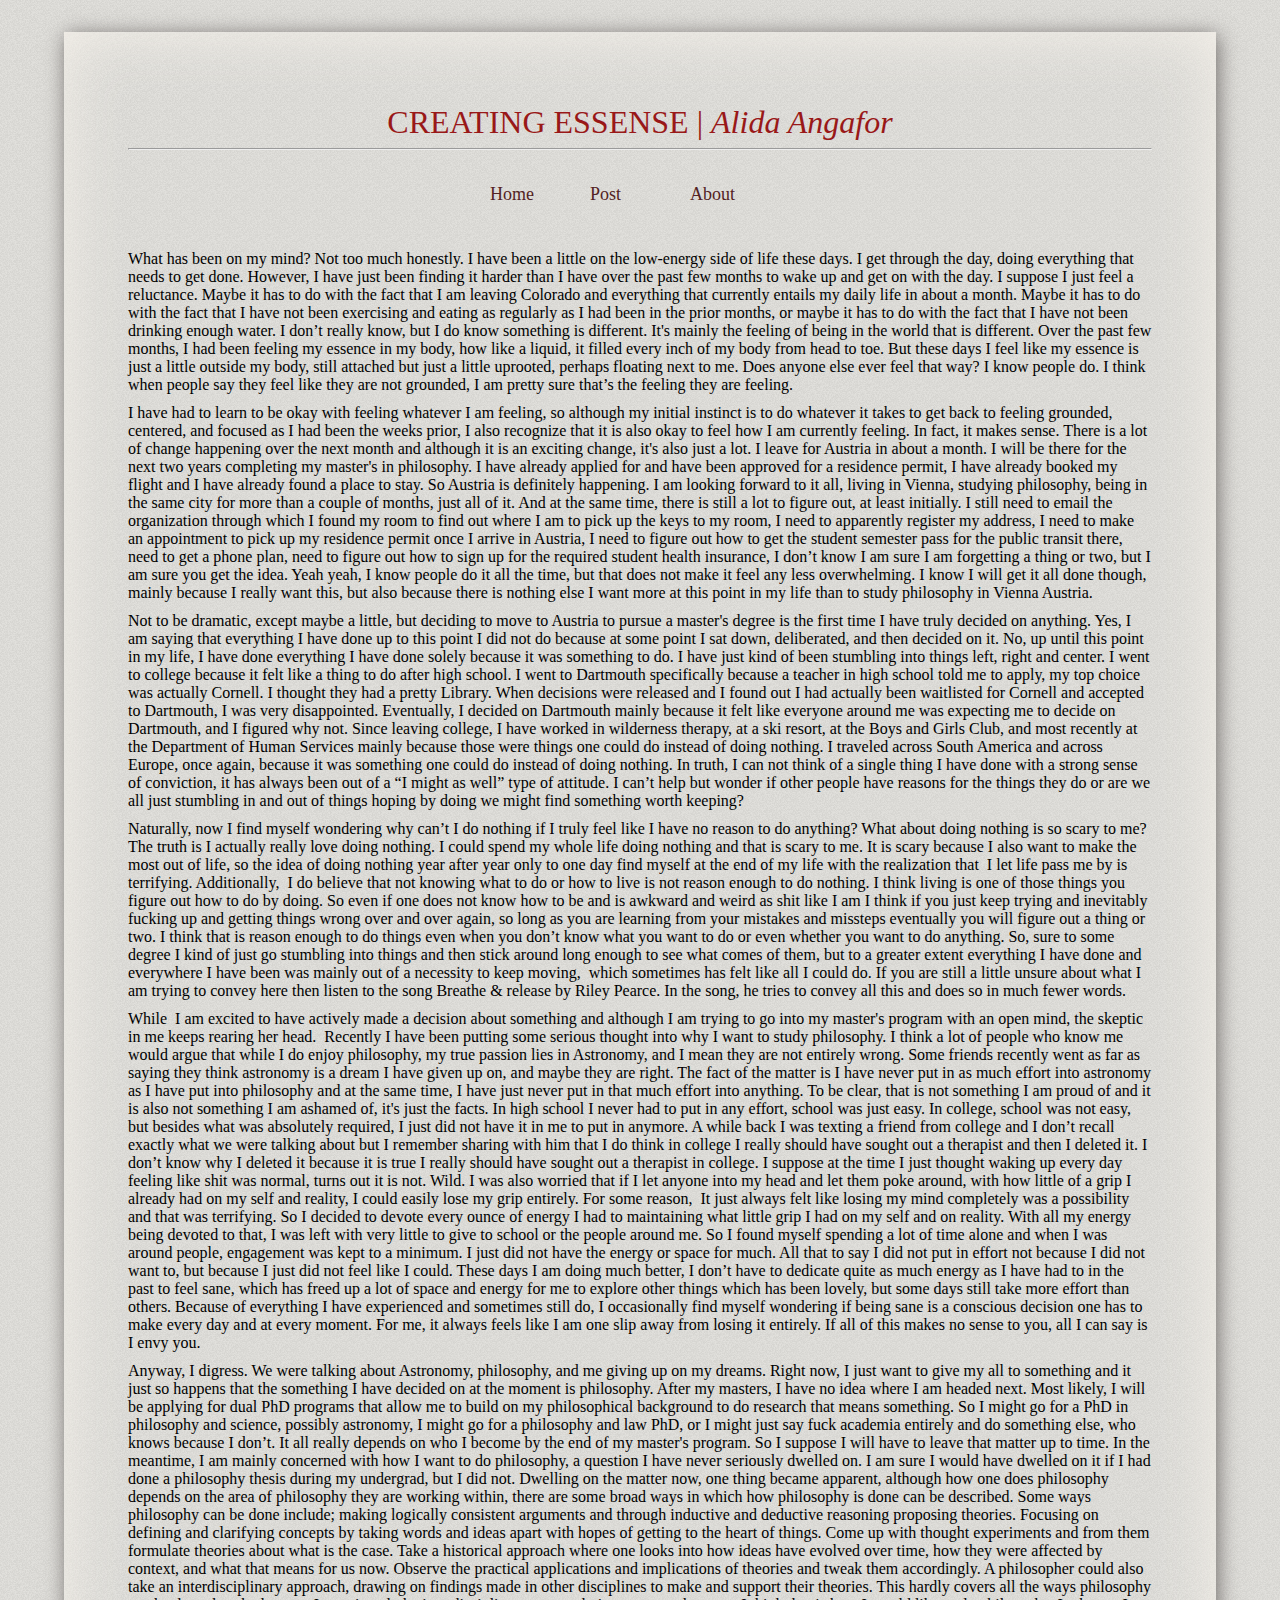
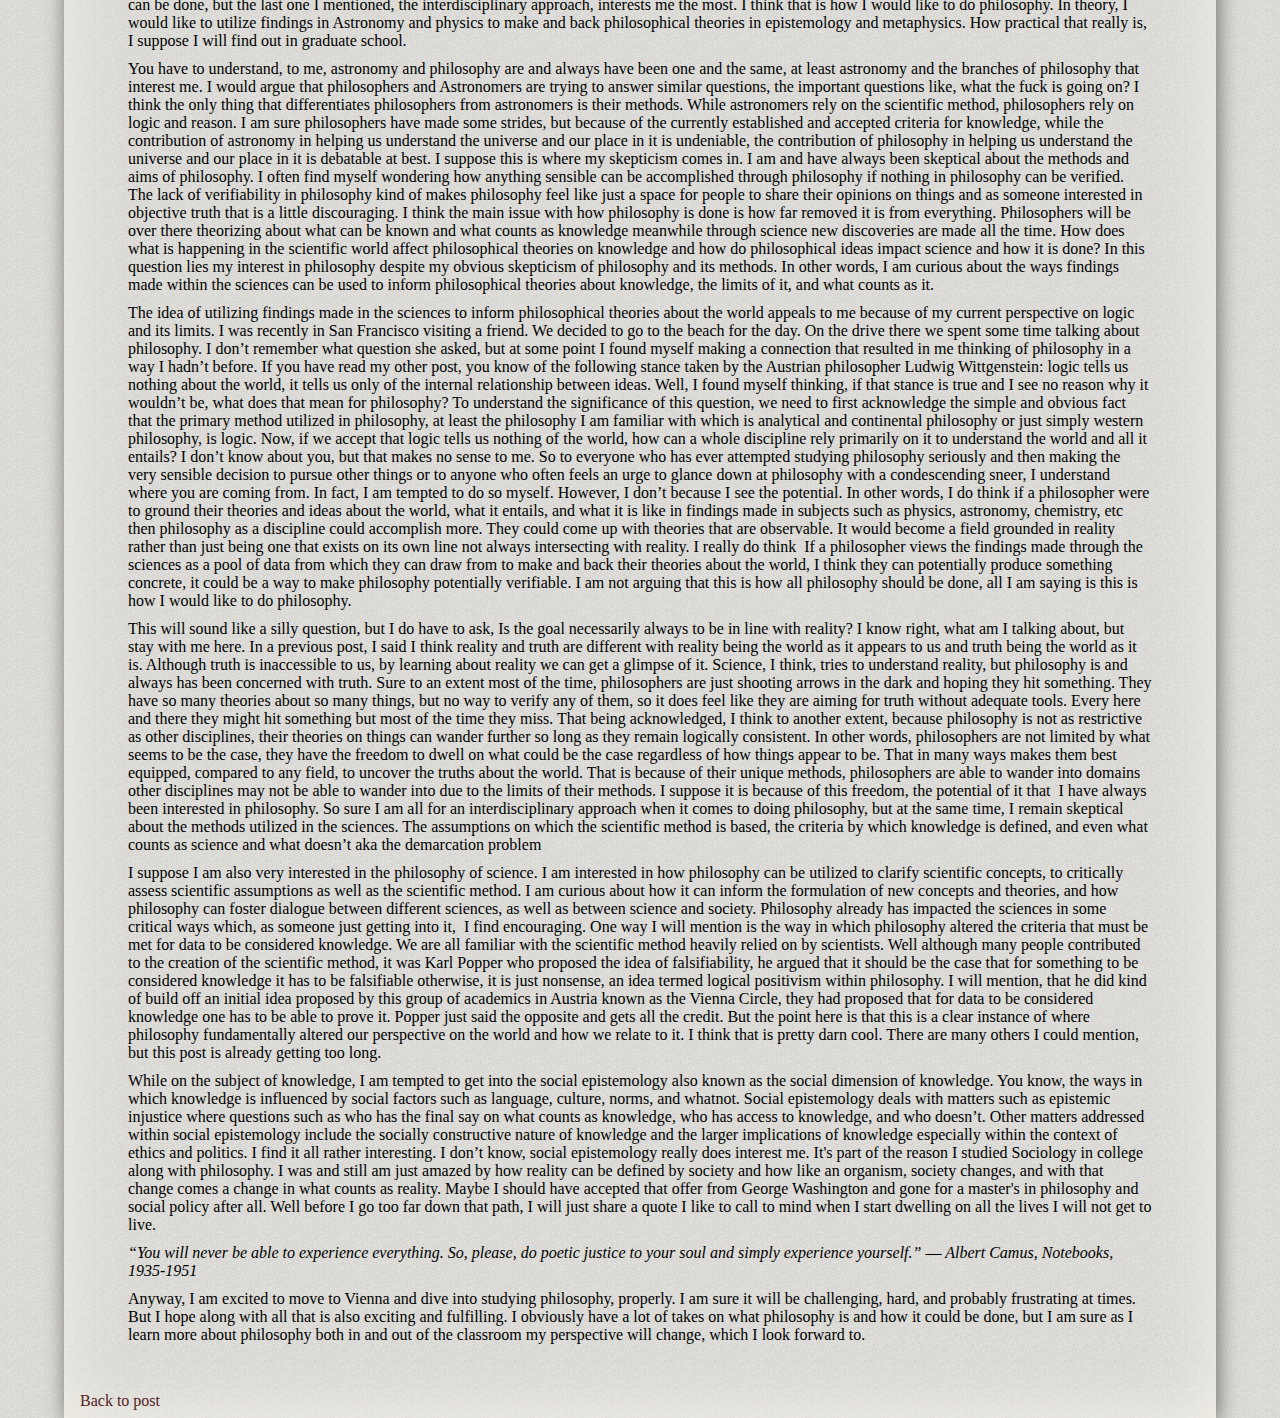
<file: post6.html>
<!DOCTYPE html>
<html lang="en-US">
    <head>
      <meta charset="utf-8" />
      <meta name="viewport" content="device-width">
      <link rel="stylesheet" href="style.css">

    </head>


    <!Title of page>
<h1 class="center-align">CREATING ESSENSE | <em>Alida Angafor</em>

</h1>

<hr >

    <!header>

    <div class="flex-container"> 
      <div><a style="text-decoration: none; color: rgb(83, 35, 35); font-size: large;" href="index.html">Home</a> </div>
      <div><a style="text-decoration: none; color: rgb(83, 35, 35); font-size: large;" href="page1.html">Post</a> </div>
      <div><a style="text-decoration: none; color: rgb(83, 35, 35); font-size: large;" href="about.html">About</a> </div> 
      
    <!* remove html and replace with ./ ./post ./about,>
    </div>

   
      <p>What has been on my mind? Not too much honestly. I have been a little on the low-energy side of life these days. I get through the day, doing everything that needs to get done. However, I have just been finding it harder than I have over the past few months to wake up and get on with the day. I suppose I just feel a reluctance. Maybe it has to do with the fact that I am leaving Colorado and everything that currently entails my daily life in about a month. Maybe it has to do with the fact that I have not been exercising and eating as regularly as I had been in the prior months, or maybe it has to do with the fact that I have not been drinking enough water. I don’t really know, but I do know something is different. It's mainly the feeling of being in the world that is different. Over the past few months, I had been feeling my essence in my body, how like a liquid, it filled every inch of my body from head to toe. But these days I feel like my essence is just a little outside my body, still attached but just a little uprooted, perhaps floating next to me. Does anyone else ever feel that way? I know people do. I think when people say they feel like they are not grounded, I am pretty sure that’s the feeling they are feeling.</p>

        <p>I have had to learn to be okay with feeling whatever I am feeling, so although my initial instinct is to do whatever it takes to get back to feeling grounded, centered, and focused as I had been the weeks prior, I also recognize that it is also okay to feel how I am currently feeling. In fact, it makes sense. There is a lot of change happening over the next month and although it is an exciting change, it's also just a lot. I leave for Austria in about a month. I will be there for the next two years completing my master's in philosophy. I have already applied for and have been approved for a residence permit, I have already booked my flight and I have already found a place to stay. So Austria is definitely happening. I am looking forward to it all, living in Vienna, studying philosophy, being in the same city for more than a couple of months, just all of it. And at the same time, there is still a lot to figure out, at least initially. I still need to email the organization through which I found my room to find out where I am to pick up the keys to my room, I need to apparently register my address, I need to make an appointment to pick up my residence permit once I arrive in Austria, I need to figure out how to get the student semester pass for the public transit there, need to get a phone plan, need to figure out how to sign up for the required student health insurance, I don’t know I am sure I am forgetting a thing or two, but I am sure you get the idea. Yeah yeah, I know people do it all the time, but that does not make it feel any less overwhelming. I know I will get it all done though, mainly because I really want this, but also because there is nothing else I want more at this point in my life than to study philosophy in Vienna Austria.</p>
        
      <p>Not to be dramatic, except maybe a little, but deciding to move to Austria to pursue a master's degree is the first time I have truly decided on anything. Yes, I am saying that everything I have done up to this point I did not do because at some point I sat down, deliberated, and then decided on it. No, up until this point in my life, I have done everything I have done solely because it was something to do. I have just kind of been stumbling into things left, right and center. I went to college because it felt like a thing to do after high school. I went to Dartmouth specifically because a teacher in high school told me to apply, my top choice was actually Cornell. I thought they had a pretty Library. When decisions were released and I found out I had actually been waitlisted for Cornell and accepted to Dartmouth, I was very disappointed. Eventually, I decided on Dartmouth mainly because it felt like everyone around me was expecting me to decide on Dartmouth, and I figured why not. Since leaving college, I have worked in wilderness therapy, at a ski resort, at the Boys and Girls Club, and most recently at the Department of Human Services mainly because those were things one could do instead of doing nothing. I traveled across South America and across Europe, once again, because it was something one could do instead of doing nothing. In truth, I can not think of a single thing I have done with a strong sense of conviction, it has always been out of a “I might as well” type of attitude. I can’t help but wonder if other people have reasons for the things they do or are we all just stumbling in and out of things hoping by doing we might find something worth keeping?</p>
        
      <p>Naturally, now I find myself wondering why can’t I do nothing if I truly feel like I have no reason to do anything? What about doing nothing is so scary to me? The truth is I actually really love doing nothing. I could spend my whole life doing nothing and that is scary to me. It is scary because I also want to make the most out of life, so the idea of doing nothing year after year only to one day find myself at the end of my life with the realization that  I let life pass me by is terrifying. Additionally,  I do believe that not knowing what to do or how to live is not reason enough to do nothing. I think living is one of those things you figure out how to do by doing. So even if one does not know how to be and is awkward and weird as shit like I am I think if you just keep trying and inevitably fucking up and getting things wrong over and over again, so long as you are learning from your mistakes and missteps eventually you will figure out a thing or two. I think that is reason enough to do things even when you don’t know what you want to do or even whether you want to do anything. So, sure to some degree I kind of just go stumbling into things and then stick around long enough to see what comes of them, but to a greater extent everything I have done and everywhere I have been was mainly out of a necessity to keep moving,  which sometimes has felt like all I could do. If you are still a little unsure about what I am trying to convey here then listen to the song Breathe & release by Riley Pearce. In the song, he tries to convey all this and does so in much fewer words. </p>
    
      <p>While  I am excited to have actively made a decision about something and although I am trying to go into my master's program with an open mind, the skeptic in me keeps rearing her head.  Recently I have been putting some serious thought into why I want to study philosophy. I think a lot of people who know me would argue that while I do enjoy philosophy, my true passion lies in Astronomy, and I mean they are not entirely wrong. Some friends recently went as far as saying they think astronomy is a dream I have given up on, and maybe they are right. The fact of the matter is I have never put in as much effort into astronomy as I have put into philosophy and at the same time, I have just never put in that much effort into anything. To be clear, that is not something I am proud of and it is also not something I am ashamed of, it's just the facts. In high school I never had to put in any effort, school was just easy. In college, school was not easy, but besides what was absolutely required, I just did not have it in me to put in anymore. A while back I was texting a friend from college and I don’t recall exactly what we were talking about but I remember sharing with him that I do think in college I really should have sought out a therapist and then I deleted it. I don’t know why I deleted it because it is true I really should have sought out a therapist in college. I suppose at the time I just thought waking up every day feeling like shit was normal, turns out it is not. Wild. I was also worried that if I let anyone into my head and let them poke around, with how little of a grip I already had on my self and reality, I could easily lose my grip entirely. For some reason,  It just always felt like losing my mind completely was a possibility and that was terrifying. So I decided to devote every ounce of energy I had to maintaining what little grip I had on my self and on reality. With all my energy being devoted to that, I was left with very little to give to school or the people around me. So I found myself spending a lot of time alone and when I was around people, engagement was kept to a minimum. I just did not have the energy or space for much. All that to say I did not put in effort not because I did not want to, but because I just did not feel like I could. These days I am doing much better, I don’t have to dedicate quite as much energy as I have had to in the past to feel sane, which has freed up a lot of space and energy for me to explore other things which has been lovely, but some days still take more effort than others. Because of everything I have experienced and sometimes still do, I occasionally find myself wondering if being sane is a conscious decision one has to make every day and at every moment. For me, it always feels like I am one slip away from losing it entirely. If all of this makes no sense to you, all I can say is I envy you. </p>

      <p>Anyway, I digress. We were talking about Astronomy, philosophy, and me giving up on my dreams. Right now, I just want to give my all to something and it just so happens that the something I have decided on at the moment is philosophy. After my masters, I have no idea where I am headed next. Most likely, I will be applying for dual PhD programs that allow me to build on my philosophical background to do research that means something. So I might go for a PhD in philosophy and science, possibly astronomy, I might go for a philosophy and law PhD, or I might just say fuck academia entirely and do something else, who knows because I don’t. It all really depends on who I become by the end of my master's program. So I suppose I will have to leave that matter up to time. In the meantime, I am mainly concerned with how I want to do philosophy, a question I have never seriously dwelled on. I am sure I would have dwelled on it if I had done a philosophy thesis during my undergrad, but I did not. Dwelling on the matter now, one thing became apparent, although how one does philosophy depends on the area of philosophy they are working within, there are some broad ways in which how philosophy is done can be described. Some ways philosophy can be done include; making logically consistent arguments and through inductive and deductive reasoning proposing theories. Focusing on defining and clarifying concepts by taking words and ideas apart with hopes of getting to the heart of things. Come up with thought experiments and from them formulate theories about what is the case. Take a historical approach where one looks into how ideas have evolved over time, how they were affected by context, and what that means for us now. Observe the practical applications and implications of theories and tweak them accordingly. A philosopher could also take an interdisciplinary approach, drawing on findings made in other disciplines to make and support their theories. This hardly covers all the ways philosophy can be done, but the last one I mentioned, the interdisciplinary approach, interests me the most. I think that is how I would like to do philosophy. In theory, I would like to utilize findings in Astronomy and physics to make and back philosophical theories in epistemology and metaphysics. How practical that really is, I suppose I will find out in graduate school.</p>

      <p>You have to understand, to me, astronomy and philosophy are and always have been one and the same, at least astronomy and the branches of philosophy that interest me. I would argue that philosophers and Astronomers are trying to answer similar questions, the important questions like, what the fuck is going on? I think the only thing that differentiates philosophers from astronomers is their methods. While astronomers rely on the scientific method, philosophers rely on logic and reason. I am sure philosophers have made some strides, but because of the currently established and accepted criteria for knowledge, while the contribution of astronomy in helping us understand the universe and our place in it is undeniable, the contribution of philosophy in helping us understand the universe and our place in it is debatable at best. I suppose this is where my skepticism comes in. I am and have always been skeptical about the methods and aims of philosophy. I often find myself wondering how anything sensible can be accomplished through philosophy if nothing in philosophy can be verified. The lack of verifiability in philosophy kind of makes philosophy feel like just a space for people to share their opinions on things and as someone interested in objective truth that is a little discouraging. I think the main issue with how philosophy is done is how far removed it is from everything. Philosophers will be over there theorizing about what can be known and what counts as knowledge meanwhile through science new discoveries are made all the time. How does what is happening in the scientific world affect philosophical theories on knowledge and how do philosophical ideas impact science and how it is done? In this question lies my interest in philosophy despite my obvious skepticism of philosophy and its methods. In other words, I am curious about the ways findings made within the sciences can be used to inform philosophical theories about knowledge, the limits of it, and what counts as it. </p>

      <p>The idea of utilizing findings made in the sciences to inform philosophical theories about the world appeals to me because of my current perspective on logic and its limits. I was recently in San Francisco visiting a friend. We decided to go to the beach for the day. On the drive there we spent some time talking about philosophy. I don’t remember what question she asked, but at some point I found myself making a connection that resulted in me thinking of philosophy in a way I hadn’t before. If you have read my other post, you know of the following stance taken by the Austrian philosopher Ludwig Wittgenstein: logic tells us nothing about the world, it tells us only of the internal relationship between ideas. Well, I found myself thinking, if that stance is true and I see no reason why it wouldn’t be, what does that mean for philosophy? To understand the significance of this question, we need to first acknowledge the simple and obvious fact that the primary method utilized in philosophy, at least the philosophy I am familiar with which is analytical and continental philosophy or just simply western philosophy, is logic. Now, if we accept that logic tells us nothing of the world, how can a whole discipline rely primarily on it to understand the world and all it entails? I don’t know about you, but that makes no sense to me. So to everyone who has ever attempted studying philosophy seriously and then making the very sensible decision to pursue other things or to anyone who often feels an urge to glance down at philosophy with a condescending sneer, I understand where you are coming from. In fact, I am tempted to do so myself. However, I don’t because I see the potential. In other words, I do think if a philosopher were to ground their theories and ideas about the world, what it entails, and what it is like in findings made in subjects such as physics, astronomy, chemistry, etc then philosophy as a discipline could accomplish more. They could come up with theories that are observable. It would become a field grounded in reality rather than just being one that exists on its own line not always intersecting with reality. I really do think  If a philosopher views the findings made through the sciences as a pool of data from which they can draw from to make and back their theories about the world, I think they can potentially produce something concrete, it could be a way to make philosophy potentially verifiable. I am not arguing that this is how all philosophy should be done, all I am saying is this is how I would like to do philosophy. </p>

      <p>This will sound like a silly question, but I do have to ask, Is the goal necessarily always to be in line with reality? I know right, what am I talking about, but stay with me here. In a previous post, I said I think reality and truth are different with reality being the world as it appears to us and truth being the world as it is. Although truth is inaccessible to us, by learning about reality we can get a glimpse of it. Science, I think, tries to understand reality, but philosophy is and always has been concerned with truth. Sure to an extent most of the time, philosophers are just shooting arrows in the dark and hoping they hit something. They have so many theories about so many things, but no way to verify any of them, so it does feel like they are aiming for truth without adequate tools. Every here and there they might hit something but most of the time they miss. That being acknowledged, I think to another extent, because philosophy is not as restrictive as other disciplines, their theories on things can wander further so long as they remain logically consistent. In other words, philosophers are not limited by what seems to be the case, they have the freedom to dwell on what could be the case regardless of how things appear to be. That in many ways makes them best equipped, compared to any field, to uncover the truths about the world. That is because of their unique methods, philosophers are able to wander into domains other disciplines may not be able to wander into due to the limits of their methods. I suppose it is because of this freedom, the potential of it that  I have always been interested in philosophy. So sure I am all for an interdisciplinary approach when it comes to doing philosophy, but at the same time, I remain skeptical about the methods utilized in the sciences. The assumptions on which the scientific method is based, the criteria by which knowledge is defined, and even what counts as science and what doesn’t aka the demarcation problem </p>

      <p>I suppose I am also very interested in the philosophy of science. I am interested in how philosophy can be utilized to clarify scientific concepts, to critically assess scientific assumptions as well as the scientific method. I am curious about how it can inform the formulation of new concepts and theories, and how philosophy can foster dialogue between different sciences, as well as between science and society. Philosophy already has impacted the sciences in some critical ways which, as someone just getting into it,  I find encouraging. One way I will mention is the way in which philosophy altered the criteria that must be met for data to be considered knowledge. We are all familiar with the scientific method heavily relied on by scientists. Well although many people contributed to the creation of the scientific method, it was Karl Popper who proposed the idea of falsifiability, he argued that it should be the case that for something to be considered knowledge it has to be falsifiable otherwise, it is just nonsense, an idea termed logical positivism within philosophy. I will mention, that he did kind of build off an initial idea proposed by this group of academics in Austria known as the Vienna Circle, they had proposed that for data to be considered knowledge one has to be able to prove it. Popper just said the opposite and gets all the credit. But the point here is that this is a clear instance of where philosophy fundamentally altered our perspective on the world and how we relate to it. I think that is pretty darn cool. There are many others I could mention, but this post is already getting too long. </p>

      <p>While on the subject of knowledge, I am tempted to get into the social epistemology also known as the social dimension of knowledge. You know, the ways in which knowledge is influenced by social factors such as language, culture, norms, and whatnot. Social epistemology deals with matters such as epistemic injustice where questions such as who has the final say on what counts as knowledge, who has access to knowledge, and who doesn’t. Other matters addressed within social epistemology include the socially constructive nature of knowledge and the larger implications of knowledge especially within the context of ethics and politics. I find it all rather interesting. I don’t know, social epistemology really does interest me. It's part of the reason I studied Sociology in college along with philosophy. I was and still am just amazed by how reality can be defined by society and how like an organism, society changes, and with that change comes a change in what counts as reality. Maybe I should have accepted that offer from George Washington and gone for a master's in philosophy and social policy after all. Well before I go too far down that path, I will just share a quote I like to call to mind when I start dwelling on all the lives I will not get to live. </p>

      
      <p><i><q>You will never be able to experience everything. So, please, do poetic justice to your soul and simply experience yourself.</q> ― Albert Camus, Notebooks, 1935-1951</i></p>

      <p>Anyway, I am excited to move to Vienna and dive into studying philosophy, properly. I am sure it will be challenging, hard, and probably frustrating at times. But I hope along with all that is also exciting and fulfilling. I obviously have a lot of takes on what philosophy is and how it could be done, but I am sure as I learn more about philosophy both in and out of the classroom my perspective will change, which I look forward to. </p>
   

      <div class="bottom-left">  
        <a style="text-decoration: none; color: rgb(83, 35, 35);" href="page1.html">Back to post</a>    
      </div>

  </html>
</file>
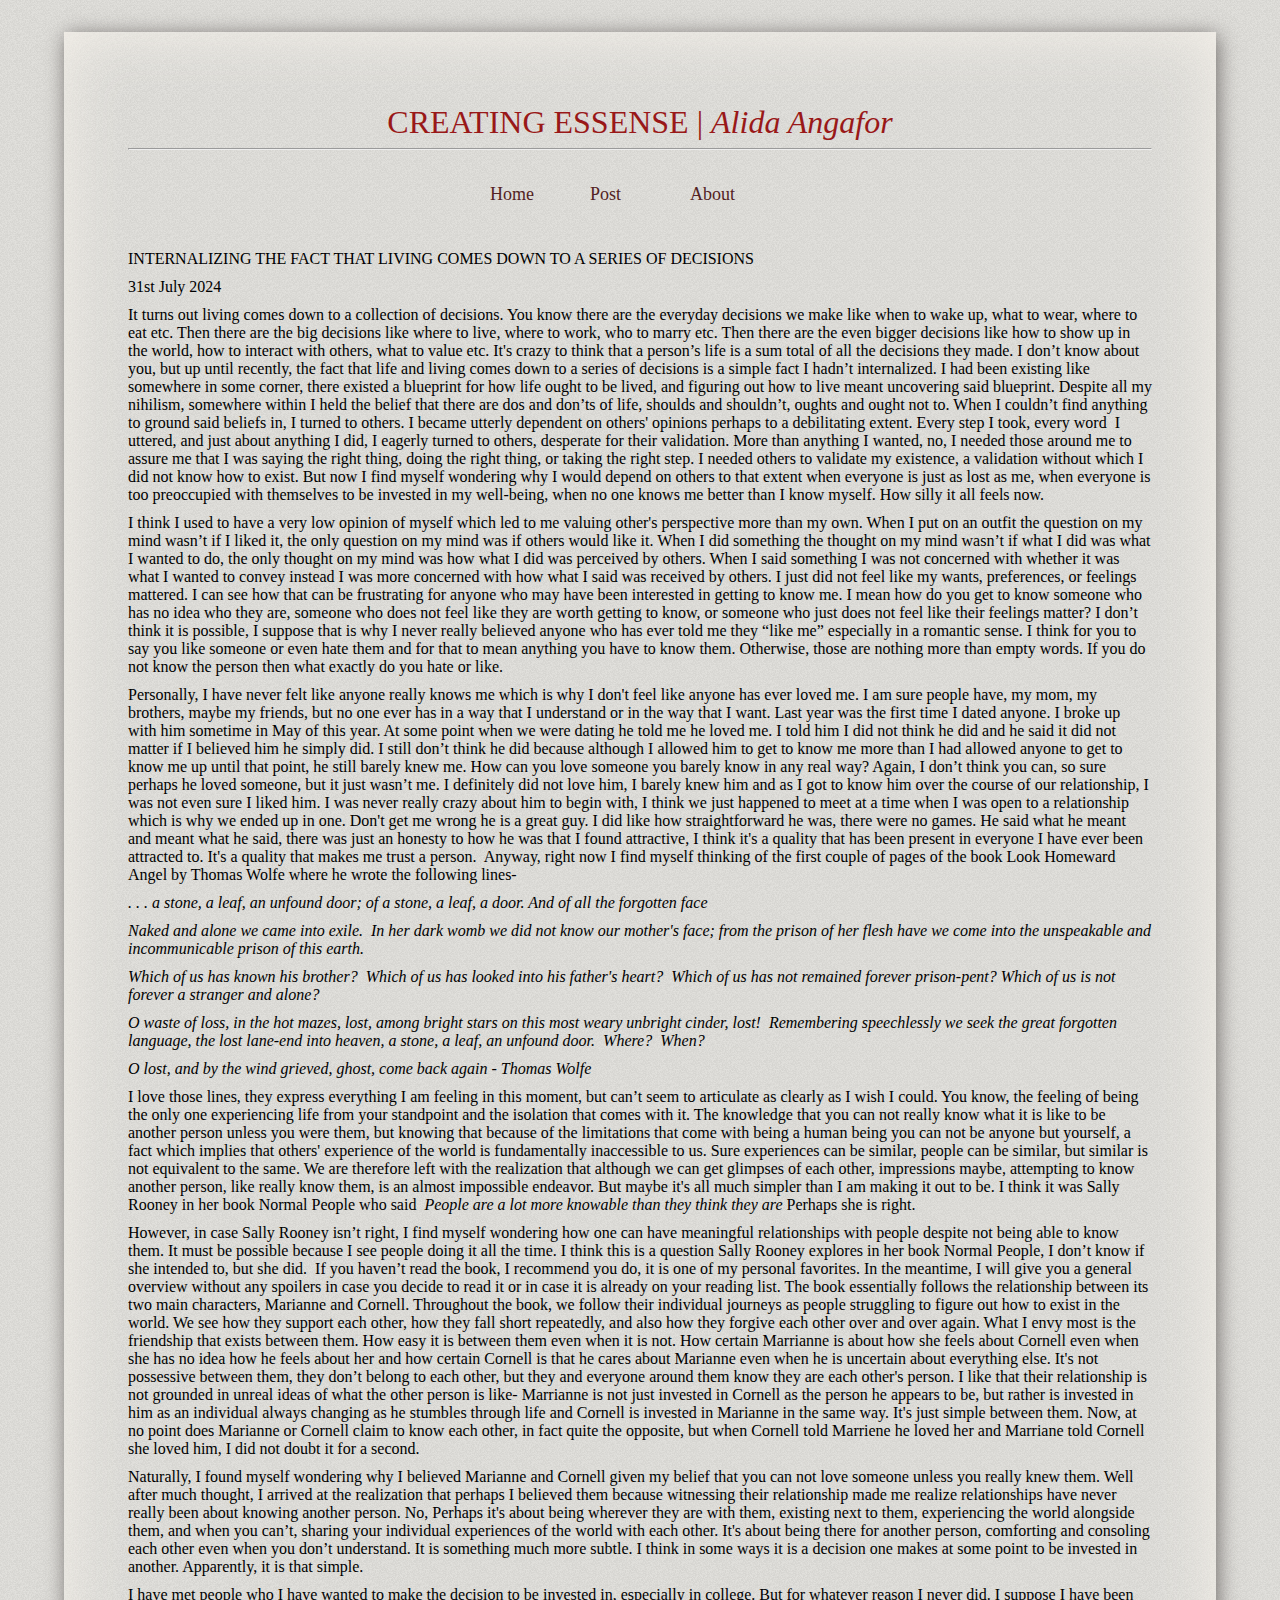
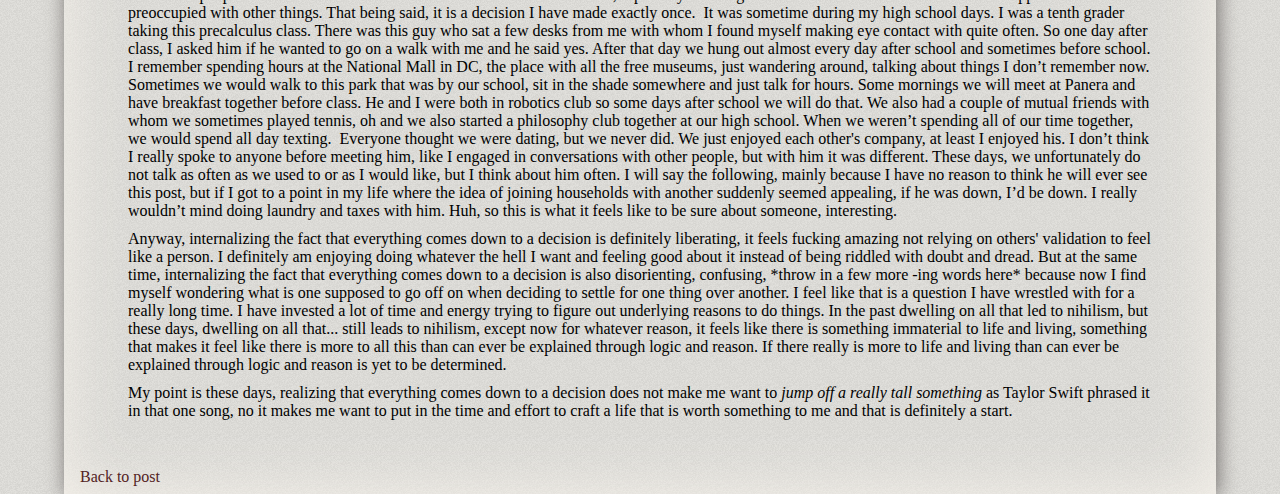
<file: post7.html>
<!DOCTYPE html>
<html lang="en-US">
    <head>
      <meta charset="utf-8" />
      <meta name="viewport" content="device-width">
      <link rel="stylesheet" href="style.css">

    </head>


    <!Title of page>
<h1 class="center-align">CREATING ESSENSE | <em>Alida Angafor</em>

</h1>

<hr >

    <!header>

    <div class="flex-container"> 
      <div><a style="text-decoration: none; color: rgb(83, 35, 35); font-size: large;" href="index.html">Home</a> </div>
      <div><a style="text-decoration: none; color: rgb(83, 35, 35); font-size: large;" href="page1.html">Post</a> </div>
      <div><a style="text-decoration: none; color: rgb(83, 35, 35); font-size: large;" href="about.html">About</a> </div> 
      
    <!* remove html and replace with ./ ./post ./about,>
    </div>

    <p>INTERNALIZING THE FACT THAT LIVING COMES DOWN TO A SERIES OF DECISIONS</p>
    <p>31st July 2024</p>

    <p>It turns out living comes down to a collection of decisions. You know there are the everyday decisions we make like when to wake up, what to wear, where to eat etc. Then there are the big decisions like where to live, where to work, who to marry etc. Then there are the even bigger decisions like how to show up in the world, how to interact with others, what to value etc. It's crazy to think that a person’s life is a sum total of all the decisions they made. I don’t know about you, but up until recently, the fact that life and living comes down to a series of decisions is a simple fact I hadn’t internalized. I had been existing like somewhere in some corner, there existed a blueprint for how life ought to be lived, and figuring out how to live meant uncovering said blueprint. Despite all my nihilism, somewhere within I held the belief that there are dos and don’ts of life, shoulds and shouldn’t, oughts and ought not to. When I couldn’t find anything to ground said beliefs in, I turned to others. I became utterly dependent on others' opinions perhaps to a debilitating extent. Every step I took, every word  I uttered, and just about anything I did, I eagerly turned to others, desperate for their validation. More than anything I wanted, no, I needed those around me to assure me that I was saying the right thing, doing the right thing, or taking the right step. I needed others to validate my existence, a validation without which I did not know how to exist. But now I find myself wondering why I would depend on others to that extent when everyone is just as lost as me, when everyone is too preoccupied with themselves to be invested in my well-being, when no one knows me better than I know myself. How silly it all feels now.</p>

    <p>I think I used to have a very low opinion of myself which led to me valuing other's perspective more than my own. When I put on an outfit the question on my mind wasn’t if I liked it, the only question on my mind was if others would like it. When I did something the thought on my mind wasn’t if what I did was what I wanted to do, the only thought on my mind was how what I did was perceived by others. When I said something I was not concerned with whether it was what I wanted to convey instead I was more concerned with how what I said was received by others. I just did not feel like my wants, preferences, or feelings mattered. I can see how that can be frustrating for anyone who may have been interested in getting to know me. I mean how do you get to know someone who has no idea who they are, someone who does not feel like they are worth getting to know, or someone who just does not feel like their feelings matter? I don’t think it is possible, I suppose that is why I never really believed anyone who has ever told me they “like me” especially in a romantic sense. I think for you to say you like someone or even hate them and for that to mean anything you have to know them. Otherwise, those are nothing more than empty words. If you do not know the person then what exactly do you hate or like.</p>

    <p>Personally, I have never felt like anyone really knows me which is why I don't feel like anyone has ever loved me. I am sure people have, my mom, my brothers, maybe my friends, but no one ever has in a way that I understand or in the way that I want. Last year was the first time I dated anyone. I broke up with him sometime in May of this year. At some point when we were dating he told me he loved me. I told him I did not think he did and he said it did not matter if I believed him he simply did. I still don’t think he did because although I allowed him to get to know me more than I had allowed anyone to get to know me up until that point, he still barely knew me. How can you love someone you barely know in any real way? Again, I don’t think you can, so sure perhaps he loved someone, but it just wasn’t me. I definitely did not love him, I barely knew him and as I got to know him over the course of our relationship, I was not even sure I liked him. I was never really crazy about him to begin with, I think we just happened to meet at a time when I was open to a relationship which is why we ended up in one. Don't get me wrong he is a great guy. I did like how straightforward he was, there were no games. He said what he meant and meant what he said, there was just an honesty to how he was that I found attractive, I think it's a quality that has been present in everyone I have ever been attracted to. It's a quality that makes me trust a person.  Anyway, right now I find myself thinking of the first couple of pages of the book Look Homeward Angel by Thomas Wolfe where he  wrote the following lines-</p>

    <i><p>. . . a stone, a leaf, an unfound door; of a stone, a leaf, a door. And of all the forgotten face</p>

      <p>Naked and alone we came into exile.  In her dark womb we did not know our mother's face; from the prison of her flesh have we come into the unspeakable and incommunicable prison of this earth. </p>

      <p>Which of us has known his brother?  Which of us has looked into his father's heart?  Which of us has not remained forever prison-pent? Which of us is not forever a stranger and alone? </p>

      <p>O waste of loss, in the hot mazes, lost, among bright stars on this most weary unbright cinder, lost!  Remembering speechlessly we seek the great forgotten language, the lost lane-end into heaven, a stone, a leaf, an unfound door.  Where?  When?</p>

      <p>O lost, and by the wind grieved, ghost, come back again    - Thomas Wolfe</p></i>

    <p>I love those lines, they express everything I am feeling in this moment, but can’t seem to articulate as clearly as I wish I could. You know, the feeling of being the only one experiencing life from your standpoint and the isolation that comes with it. The knowledge that you can not really know what it is like to be another person unless you were them, but knowing that because of the limitations that come with being a human being you can not be anyone but yourself, a fact which implies that others' experience of the world is fundamentally inaccessible to us. Sure experiences can be similar, people can be similar, but similar is not equivalent to the same. We are therefore left with the realization that although we can get glimpses of each other, impressions maybe, attempting to know another person, like really know them, is an almost impossible endeavor. But maybe it's all much simpler than I am making it out to be. I think it was Sally Rooney in her book Normal People who said  <i>People are a lot more knowable than they think they are </i> Perhaps she is right. </p> 
    <p>However, in case Sally Rooney isn’t right, I find myself wondering how one can have meaningful relationships with people despite not being able to know them. It must be possible because I see people doing it all the time. I think this is a question Sally Rooney explores in her book Normal People, I don’t know if she intended to, but she did.  If you haven’t read the book, I recommend you do, it is one of my personal favorites. In the meantime, I will give you a general overview without any spoilers in case you decide to read it or in case it is already on your reading list. The book essentially follows the relationship between its two main characters, Marianne and Cornell. Throughout the book, we follow their individual journeys as people struggling to figure out how to exist in the world. We see how they support each other, how they fall short repeatedly, and also how they forgive each other over and over again. What I envy most is the friendship that exists between them. How easy it is between them even when it is not. How certain Marrianne is about how she feels about Cornell even when she has no idea how he feels about her and how certain Cornell is that he cares about Marianne even when he is uncertain about everything else. It's not possessive between them, they don’t belong to each other, but they and everyone around them know they are each other's person. I like that their relationship is not grounded in unreal ideas of what the other person is like- Marrianne is not just invested in Cornell as the person he appears to be, but rather is invested in him as an individual always changing as he stumbles through life and Cornell is invested in Marianne in the same way. It's just simple between them. Now, at no point does Marianne or Cornell claim to know each other, in fact quite the opposite, but when Cornell told Marriene he loved her and Marriane told Cornell she loved him, I did not doubt it for a second. </p>

    <p>Naturally, I found myself wondering why I believed Marianne and Cornell given my belief that you can not love someone unless you really knew them. Well after much thought, I arrived at the realization that perhaps I believed them because witnessing their relationship made me realize relationships have never really been about knowing another person. No, Perhaps it's about being wherever they are with them, existing next to them, experiencing the world alongside them, and when you can’t, sharing your individual experiences of the world with each other. It's about being there for another person, comforting and consoling each other even when you don’t understand. It is something much more subtle. I think in some ways it is a decision one makes at some point to be invested in another. Apparently, it is that simple.</p>

    <p>I have met people who I have wanted to make the decision to be invested in, especially in college. But for whatever reason I never did. I suppose I have been preoccupied with other things. That being said, it is a decision I have made exactly once.  It was sometime during my high school days. I was a tenth grader taking this precalculus class. There was this guy who sat a few desks from me with whom I found myself making eye contact with quite often. So one day after class, I asked him if he wanted to go on a walk with me and he said yes. After that day we hung out almost every day after school and sometimes before school. I remember spending hours at the National Mall in DC, the place with all the free museums, just wandering around, talking about things I don’t remember now. Sometimes we would walk to this park that was by our school, sit in the shade somewhere and just talk for hours. Some mornings we will meet at Panera and have breakfast together before class. He and I were both in robotics club so some days after school we will do that. We also had a couple of mutual friends with whom we sometimes played tennis, oh and we also started a philosophy club together at our high school. When we weren’t spending all of our time together, we would spend all day texting.  Everyone thought we were dating, but we never did. We just enjoyed each other's company, at least I enjoyed his. I don’t think I really spoke to anyone before meeting him, like I engaged in conversations with other people, but with him it was different. These days, we unfortunately do not talk as often as we used to or as I would like, but I think about him often. I will say the following, mainly because I have no reason to think he will ever see this post, but if I got to a point in my life where the idea of joining households with another suddenly seemed appealing, if he was down, I’d be down. I really wouldn’t mind doing laundry and taxes with him. Huh, so this is what it feels like to be sure about someone, interesting.</p>

    <p>Anyway, internalizing the fact that everything comes down to a decision is definitely liberating, it feels fucking amazing not relying on others' validation to feel like a person. I definitely am enjoying doing whatever the hell I want and feeling good about it instead of being riddled with doubt and dread. But at the same time, internalizing the fact that everything comes down to a decision is also disorienting, confusing, *throw in a few more -ing words here* because now I find myself wondering what is one supposed to go off on when deciding to settle for one thing over another. I feel like that is a question I have wrestled with for a really long time. I have invested a lot of time and energy trying to figure out underlying reasons to do things. In the past dwelling on all that led to nihilism, but these days, dwelling on all that... still leads to nihilism, except now for whatever reason, it feels like there is something immaterial to life and living, something that makes it feel like there is more to all this than can ever be explained through logic and reason. If there really is more to life and living than can ever be explained through logic and reason is yet to be determined. </p>

    <p>My point is these days, realizing that everything comes down to a decision does not make me want to <i>jump off a really tall something</i> as Taylor Swift phrased it in that one song, no it makes me want to put in the time and effort to craft a life that is worth something to me and that is definitely a start.  </p>


      <div class="bottom-left">  
        <a style="text-decoration: none; color: rgb(83, 35, 35);" href="page1.html">Back to post</a>    
      </div>

  </html>
</file>
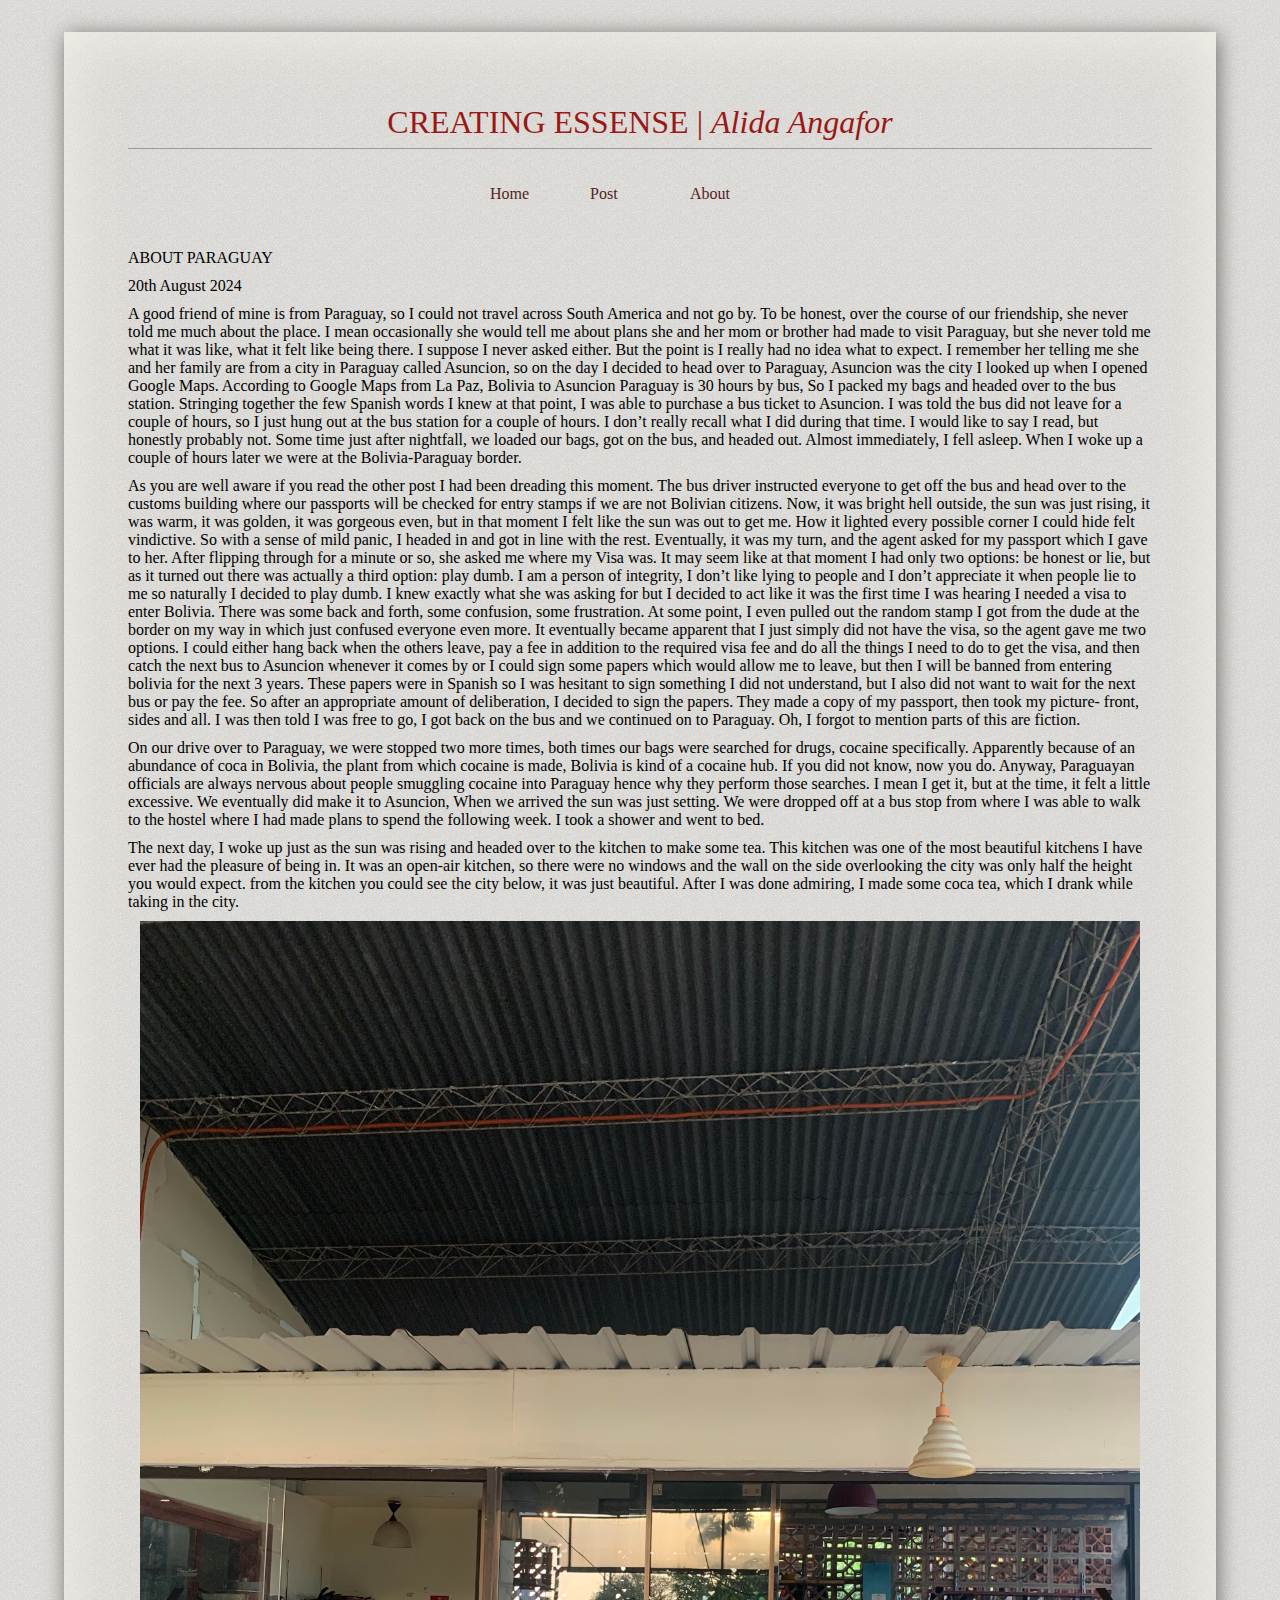
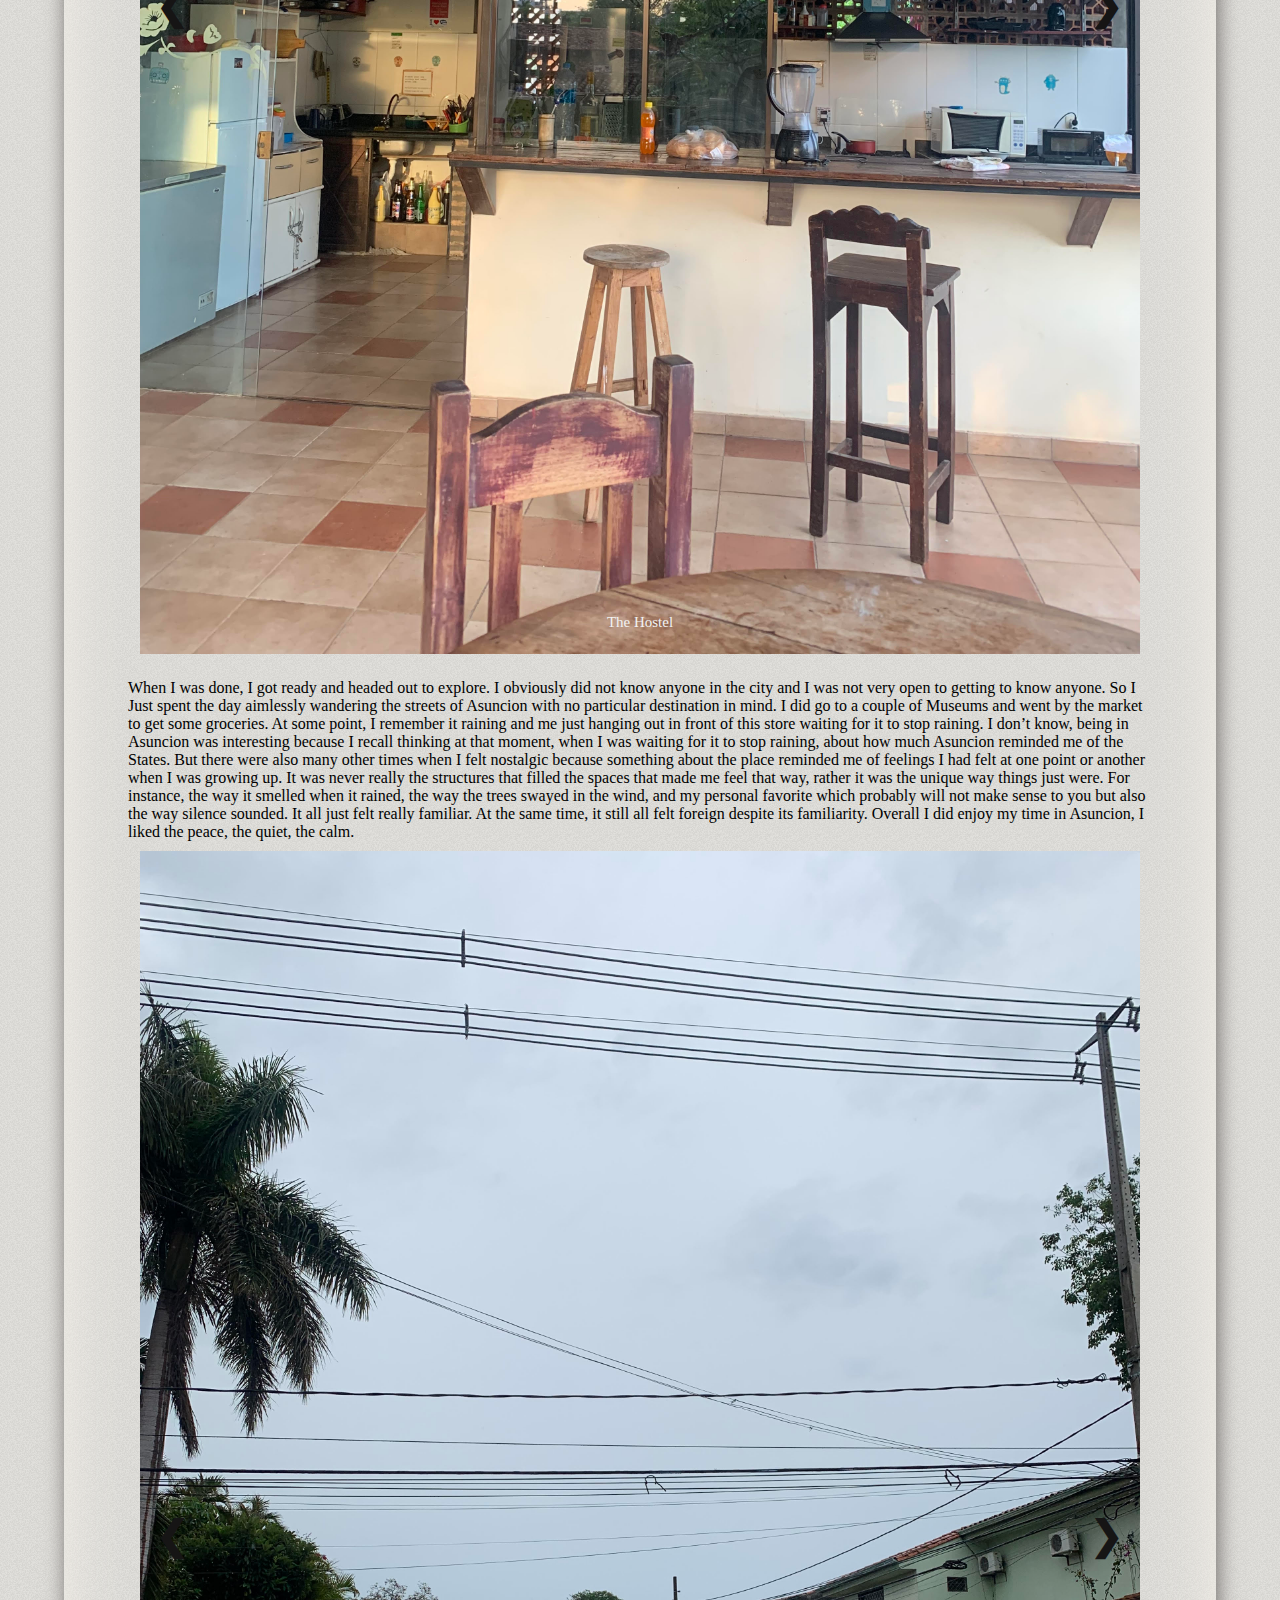
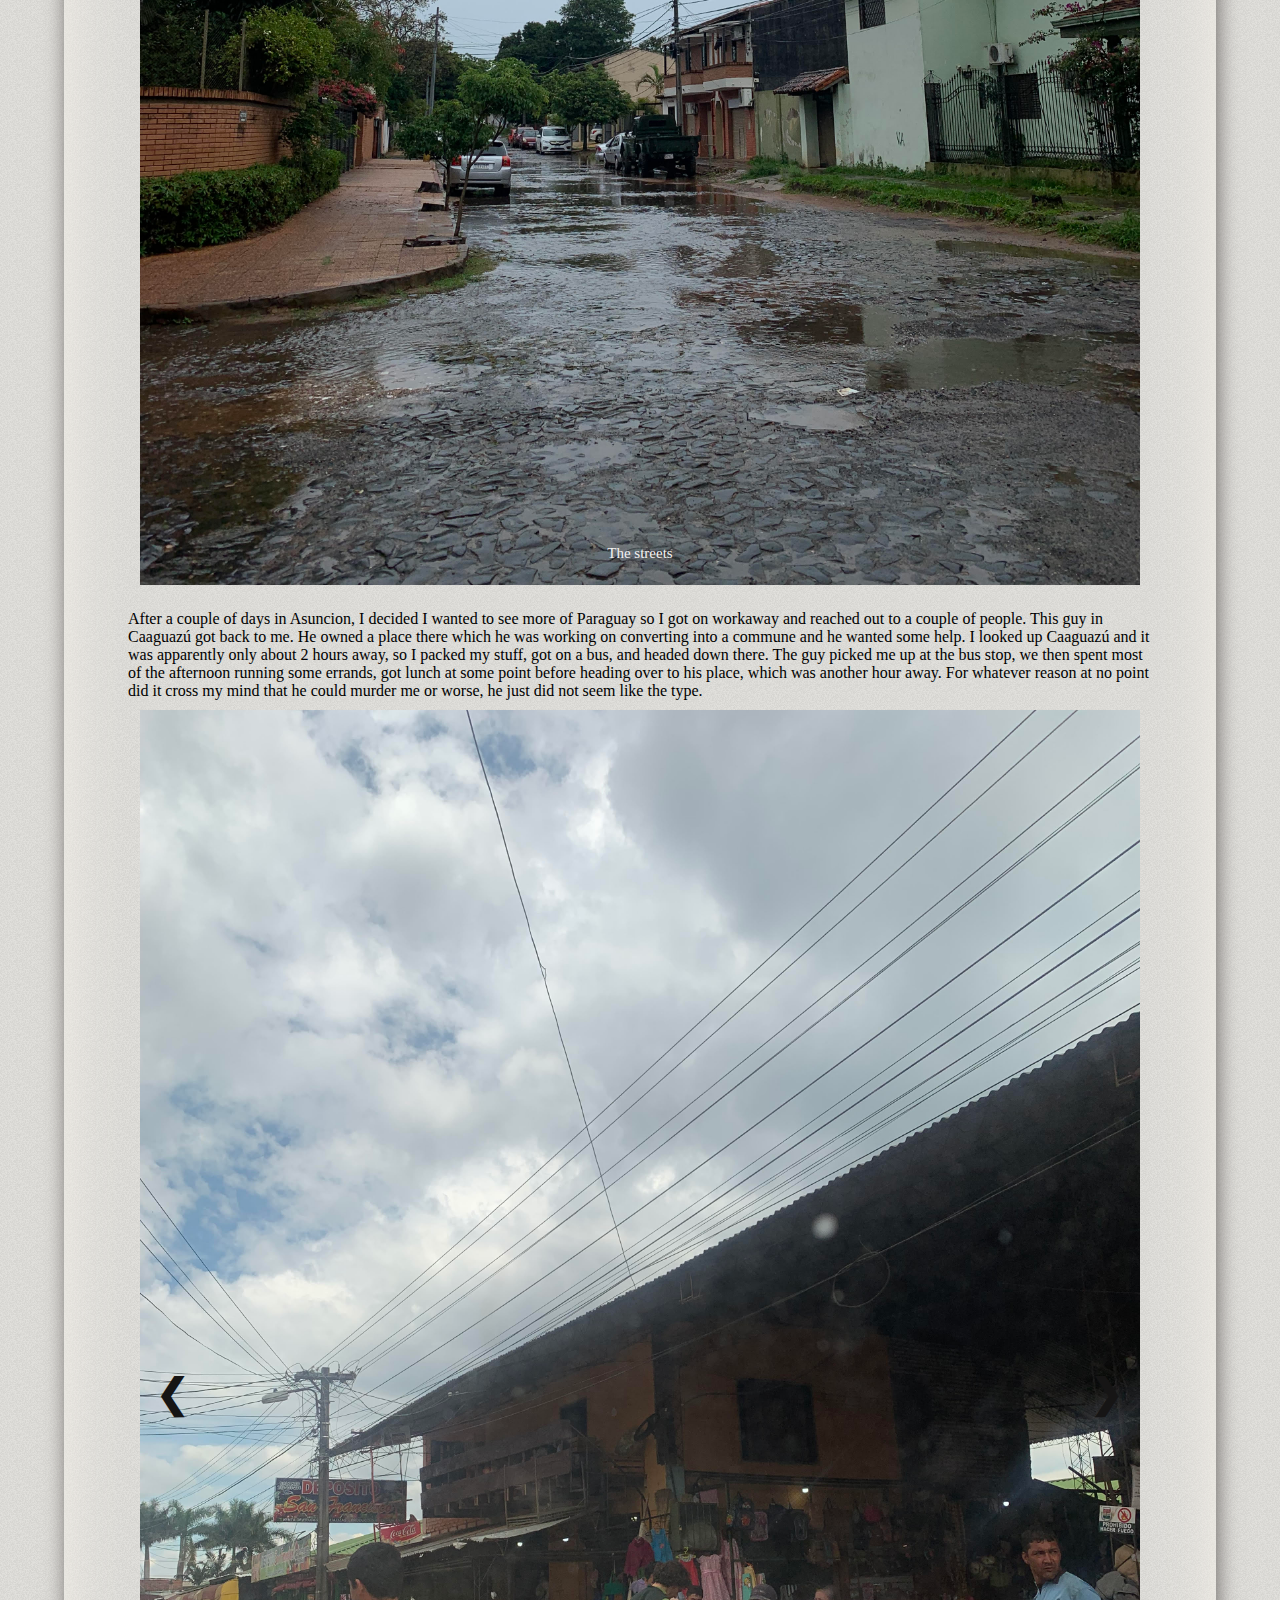
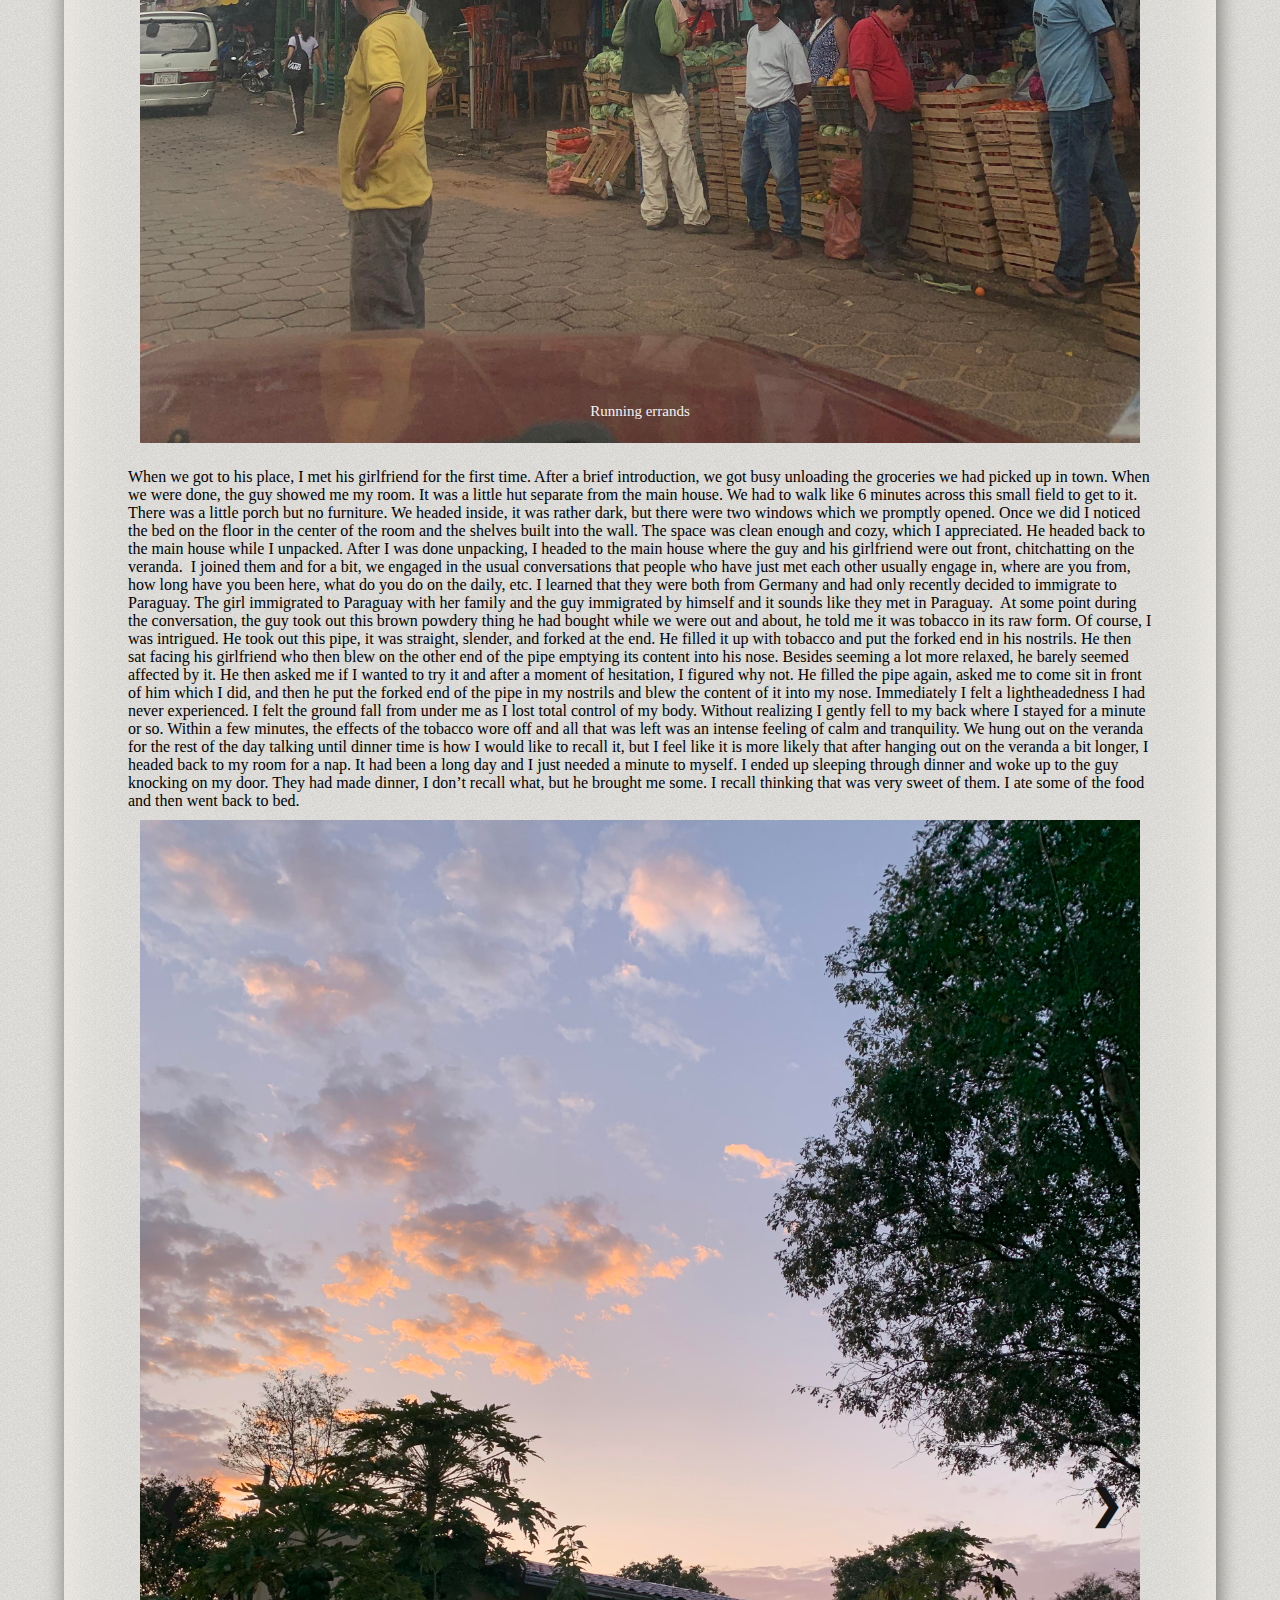
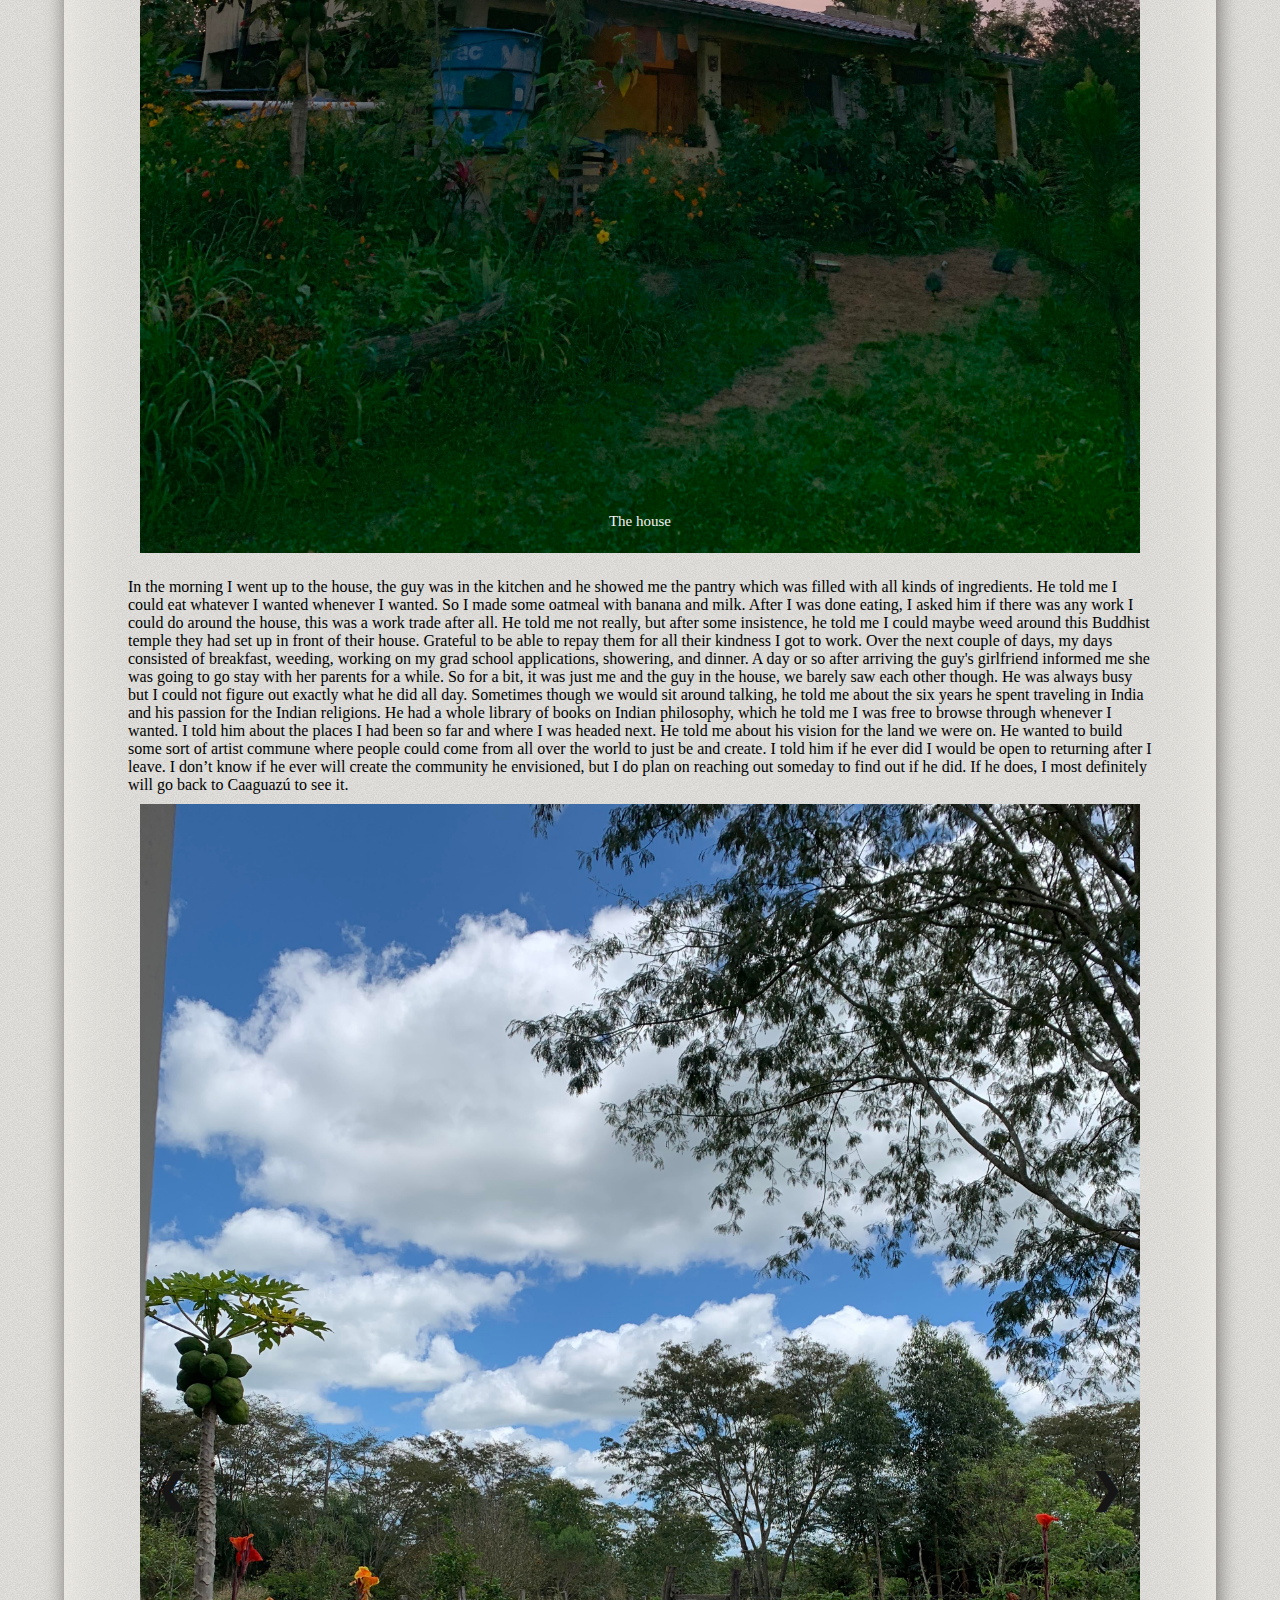
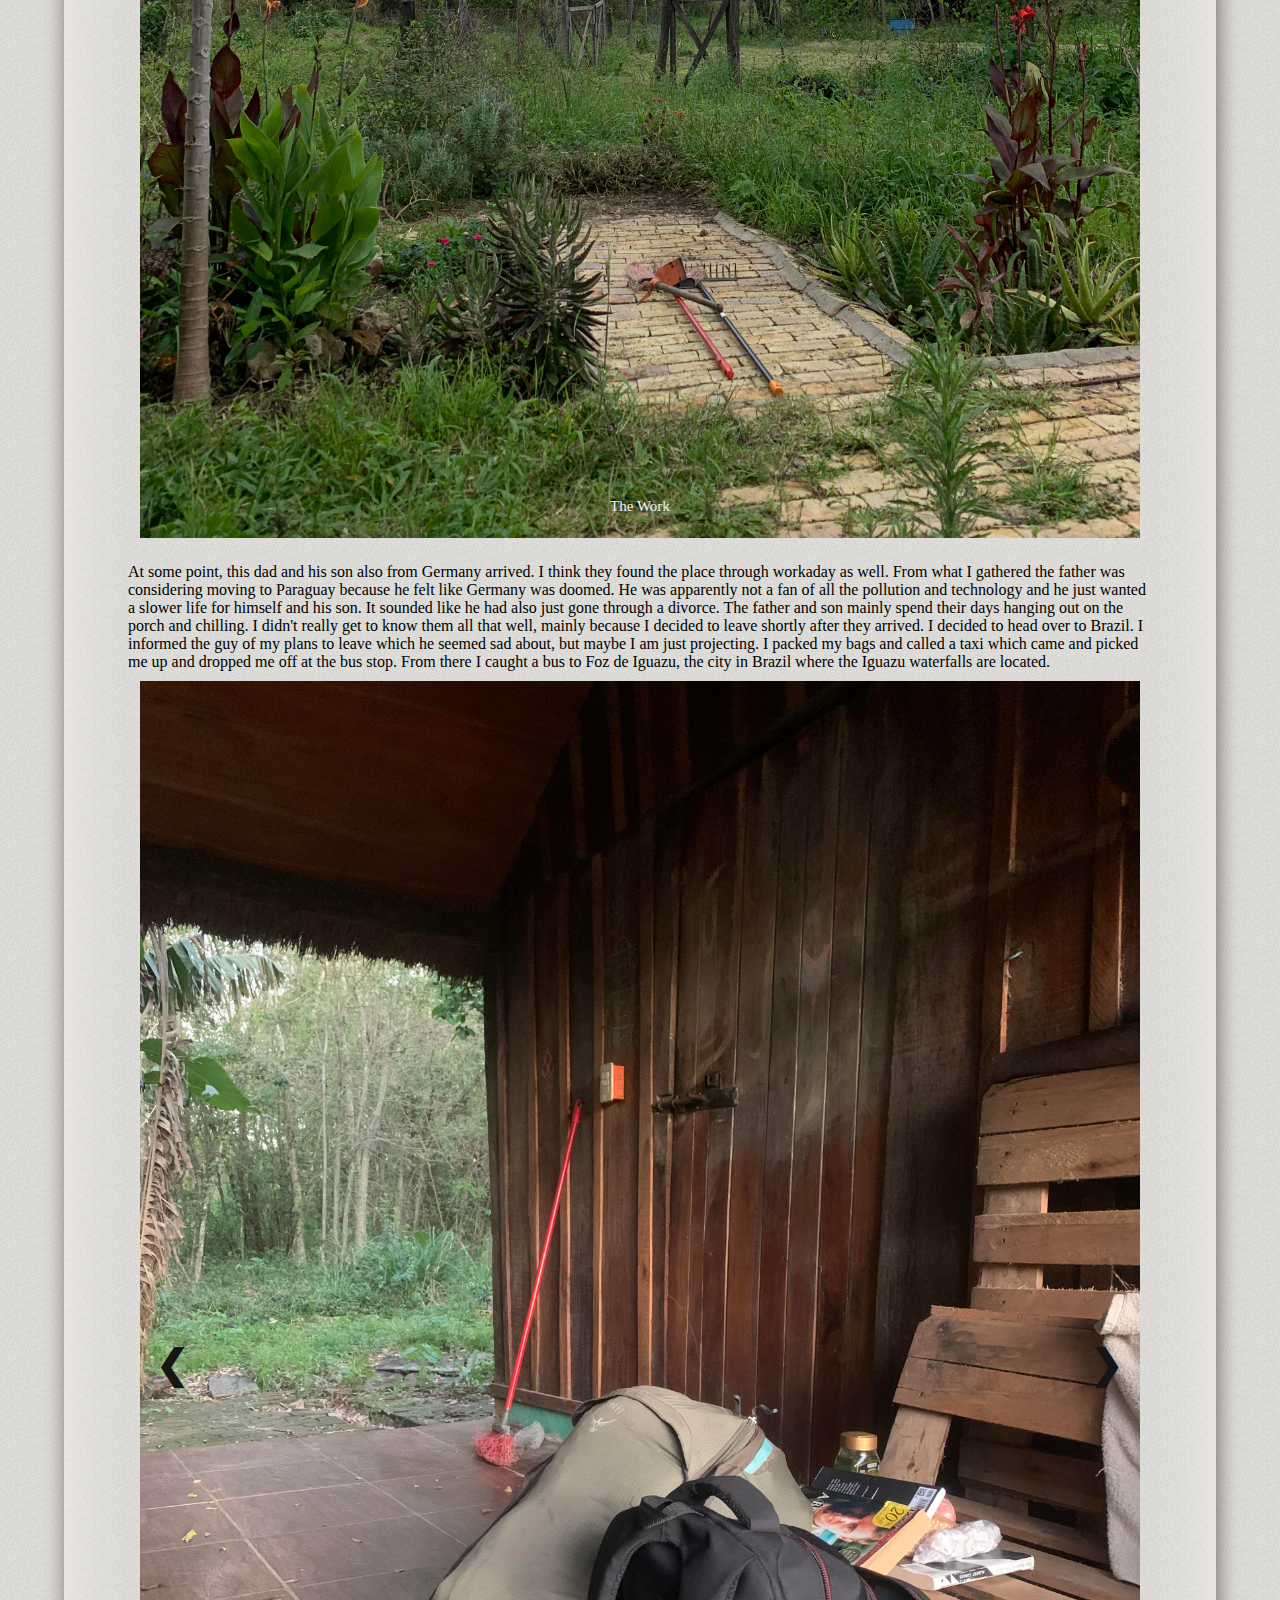
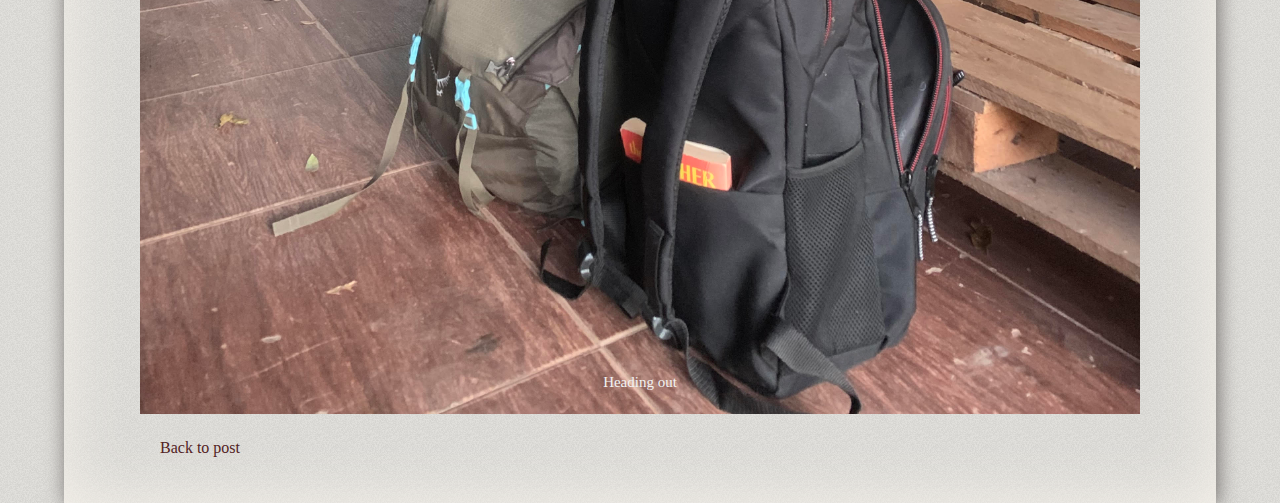
<file: post8.html>
<!DOCTYPE html>
<html>
<head>
<meta name="viewport" content="width=device-width, initial-scale=1">
<link rel="stylesheet" href="style.css">

<style>
* {
	box-sizing: border-box
}

.mySlides1, .mySlides2, .mySlides3, .mySlides4, .mySlides5, .mySlides6, .mySlides7 {
	display: none
}
img {
	vertical-align: middle;
}
/* Slideshow container */
.slideshow-container {
	max-width: 1000px;
	position: relative;
	margin:0 auto 25px;
}
/* Next & previous buttons */
.prev, .next {
	cursor: pointer;
	position: absolute;
	top: 50%;
	width: auto;
	padding: 16px;
	margin-top: -22px;
	color: rgb(22, 21, 21);
	font-weight: bolder;
	font-size: 40px;
	transition: 0.6s ease;
	border-radius: 0 3px 3px 0;
	user-select: none;
}
/* Position the "next button" to the right */
.next {
	right: 0;
	border-radius: 3px 0 0 3px;
}
/* On hover, add a grey background color */
.prev:hover, .next:hover {
	background-color: #f1f1f1;
	color: black;
}
/* Fading animation */
.fade {
	-webkit-animation-name: fade;
	-webkit-animation-duration: 1.5s;
	animation-name: fade;
	animation-duration: 1.5s;
}

/* Caption text */
.text {
  color: #f2f2f2;
  font-size: 15px;
  padding: 8px 12px;
  position: absolute;
  bottom: 15px;
  width: 100%;
  text-align: center;
}

.bottom {
    position: absolute;
    bottom: px;
    left: 20px;}

 @-webkit-keyframes fade {
 from {
opacity: .4
}
to {
	opacity: 1
}
}
 @keyframes fade {
 from {
opacity: .4
}
to {
	opacity: 1
}
}

/* On smaller screens, decrease text size */
@media only screen and (max-width: 300px) {
.prev, .next, .text {
	font-size: 11px
}
}
/* The dots/bullets/indicators */

.active, .dot:hover {
	background-color: #717171;
}

</style>
</head>
<body>

    <!Title of page>
    <h1 class="center-align"> <a  style="text-decoration: none; color: rgb(153, 24, 24)" href="index.html"> CREATING ESSENSE | <em>Alida Angafor</em></a></h1>
    
    <hr style="height:1px;border-width:1px 0px 0px 0px;"/> 
    
        <!header>
    
        <div class="flex-container"> 
            <div><a style="text-decoration: none; color: rgb(83, 35, 35);" href="index.html">Home</a> </div>
            <div><a style="text-decoration: none; color: rgb(83, 35, 35)" href="page1.html">Post</a> </div>
            <div><a style="text-decoration: none; color: rgb(83, 35, 35)" href="about.html">About</a> </div> 
          
        <!* remove html and replace with ./ ./post ./about,>
    
        </div>

        <P>ABOUT PARAGUAY</P>
        <p>20th August 2024</p>     
<p>A good friend of mine is from Paraguay, so I could not travel across South America and not go by. To be honest, over the course of our friendship, she never told me much about the place. I mean occasionally she would tell me about plans she and her mom or brother had made to visit Paraguay, but she never told me what it was like, what it felt like being there. I suppose I never asked either. But the point is I really had no idea what to expect. I remember her telling me she and her family are from a city in Paraguay called Asuncion, so on the day I decided to head over to Paraguay, Asuncion was the city I looked up when I opened Google Maps. According to Google Maps from La Paz, Bolivia to Asuncion Paraguay is 30 hours by bus, So I packed my bags and headed over to the bus station. Stringing together the few Spanish words I knew at that point, I was able to purchase a bus ticket to Asuncion. I was told the bus did not leave for a couple of hours, so I just hung out at the bus station for a couple of hours. I don’t really recall what I did during that time. I would like to say I read, but honestly probably not. Some time just after nightfall, we loaded our bags, got on the bus, and headed out. Almost immediately, I fell asleep. When I woke up a couple of hours later we were at the Bolivia-Paraguay border. </p>

<p>As you are well aware if you read the other post I had been dreading this moment. The bus driver instructed everyone to get off the bus and head over to the customs building where our passports will be checked for entry stamps if we are not Bolivian citizens. Now, it was bright hell outside, the sun was just rising, it was warm, it was golden, it was gorgeous even, but in that moment I felt like the sun was out to get me. How it lighted every possible corner I could hide felt vindictive. So with a sense of mild panic, I headed in and got in line with the rest. Eventually, it was my turn, and the agent asked for my passport which I gave to her. After flipping through for a minute or so, she asked me where my Visa was. It may seem like at that moment I had only two options: be honest or lie, but as it turned out there was actually a third option: play dumb. I am a person of integrity, I don’t like lying to people and I don’t appreciate it when people lie to me so naturally I decided to play dumb. I knew exactly what she was asking for but I decided to act like it was the first time I was hearing I needed a visa to enter Bolivia. There was some back and forth, some confusion, some frustration. At some point, I even pulled out the random stamp I got from the dude at the border on my way in which just confused everyone even more. It eventually became apparent that I just simply did not have the visa, so the agent gave me two options. I could either hang back when the others leave, pay a fee in addition to the required visa fee and do all the things I need to do to get the visa, and then catch the next bus to Asuncion whenever it comes by or I could sign some papers which would allow me to leave, but then I will be banned from entering bolivia for the next 3 years. These papers were in Spanish so I was hesitant to sign something I did not understand, but I also did not want to wait for the next bus or pay the fee. So after an appropriate amount of deliberation, I decided to sign the papers. They made a copy of my passport, then took my picture- front, sides and all. I was then told I was free to go, I got back on the bus and we continued on to Paraguay. Oh, I forgot to mention parts of this are fiction. </p>

<p>On our drive over to Paraguay, we were stopped two more times, both times our bags were searched for drugs, cocaine specifically. Apparently because of an abundance of coca in Bolivia, the plant from which cocaine is made, Bolivia is kind of a cocaine hub. If you did not know, now you do. Anyway, Paraguayan officials are always nervous about people smuggling cocaine into Paraguay hence why they perform those searches. I mean I get it, but at the time, it felt a little excessive. We eventually did make it to Asuncion, When we arrived the sun was just setting. We were dropped off at a bus stop from where I was able to walk to the hostel where I had made plans to spend the following week. I took a shower and went to bed. </p>

<p>The next day, I woke up just as the sun was rising and headed over to the kitchen to make some tea. This kitchen was one of the most beautiful kitchens I have ever had the pleasure of being in. It was an open-air kitchen, so there were no windows and the wall on the side overlooking the city was only half the height you would expect. from the kitchen you could see the city below, it was just beautiful. After I was done admiring, I made some coca tea, which I drank while taking in the city. </p>

<div class="slideshow-container">
    <!border>
  <div class="mySlides1 fade"> 
    <!--Image here-->
    <img src="as1.jpg" style="width:100%">
    <div class="image img1"></div>
    <div class="text">The Hostel</div>
  </div>

  <div class="mySlides1 fade"> 
    <!--Image here-->
    <img src="as2.jpg" style="width:100%">
    <div class="image img1"></div>
    <div class="text">The Hostel</div>
  </div>

  <a class="prev" onclick="plusSlides(-1, 0)">&#10094;</a> <a class="next" onclick="plusSlides(1, 0)">&#10095;</a>
  <div style="text-align:center"> <span class="dot" onclick="currentSlide(1,0)"></span> <span class="dot" onclick="currentSlide(2,0)"></span> <span class="dot" onclick="currentSlide(3,0)"></span> </div>
</div>

<p>When I was done, I got ready and headed out to explore. I obviously did not know anyone in the city and I was not very open to getting to know anyone. So I Just spent the day aimlessly wandering the streets of Asuncion with no particular destination in mind. I did go to a couple of Museums and went by the market to get some groceries. At some point, I remember it raining and me just hanging out in front of this store waiting for it to stop raining. I don’t know, being in Asuncion was interesting because I recall thinking at that moment, when I was waiting for it to stop raining, about how much Asuncion reminded me of the States. But there were also many other times when I felt nostalgic because something about the place reminded me of feelings I had felt at one point or another when I was growing up. It was never really the structures that filled the spaces that made me feel that way, rather it was the unique way things just were. For instance, the way it smelled when it rained, the way the trees swayed in the wind, and my personal favorite which probably will not make sense to you but also the way silence sounded. It all just felt really familiar. At the same time, it still all felt foreign despite its familiarity. Overall I did enjoy my time in Asuncion, I liked the peace, the quiet, the calm. 


    <div class="slideshow-container">
        <!The streets>
          <div class="mySlides2 fade"> 
            <!--Image here-->
            <img src="as5.jpg" style="width:100%">
            <div class="image img1"></div>
            <div class="text">The streets</div>
          </div>
          <div class="mySlides2 fade"> 
            <!--Image here-->
            <img src="as6.jpg" style="width:100%">
            <div class="image img2"></div>
          </div>

          <div class="mySlides2 fade"> 
            <!--Image here-->
            <img src="as7.jpg" style="width:100%">
            <div class="image img2"></div>
          </div>

          <div class="mySlides2 fade"> 
            <!--Image here-->
            <img src="as8.jpg" style="width:100%">
            <div class="image img2"></div>
          </div>

          <div class="mySlides2 fade"> 
            <!--Image here-->
            <img src="as9.jpg" style="width:100%">
            <div class="image img2"></div>
          </div>
        
          <a class="prev" onclick="plusSlides(-1, 1)">&#10094;</a> <a class="next" onclick="plusSlides(1, 1)">&#10095;</a>
          <div style="text-align:center"> <span class="dot" onclick="currentSlide(1,1)"></span> <span class="dot" onclick="currentSlide(2,1)"></span> <span class="dot" onclick="currentSlide(3,1)"></span> </div>
        </div>


 <p>After a couple of days in Asuncion, I decided I wanted to see more of Paraguay so I got on workaway and reached out to a couple of people. This guy in Caaguazú got back to me. He owned a place there which he was working on converting into a commune and he wanted some help. I looked up Caaguazú and it was apparently only about 2 hours away, so I packed my stuff, got on a bus, and headed down there. The guy picked me up at the bus stop, we then spent most of the afternoon running some errands, got lunch at some point before heading over to his place, which was another hour away. For whatever reason at no point did it cross my mind that he could murder me or worse, he just did not seem like the type. </p>

 <!Market>
 <div class="slideshow-container">
   <div class="mySlides3 fade"> 
     <img src="as3.jpg" style="width:100%">
     <!--Image here-->
     <div class="text">Running errands</div>
   </div>
   <div class="mySlides3 fade"> 
     <img src="as4.jpg" style="width:100%">
     <!--Image here-->
 
   </div>
  
   <a class="prev" onclick="plusSlides(-1, 2)">&#10094;</a> <a class="next" onclick="plusSlides(1, 2)">&#10095;</a>
   <div style="text-align:center"> <span class="dot" onclick="currentSlide(1,2)"></span> <span class="dot" onclick="currentSlide(2,2)"></span> <span class="dot" onclick="currentSlide(3,2)"></span> </div>
 </div>

 
<p>When we got to his place, I met his girlfriend for the first time. After a brief introduction, we got busy unloading the groceries we had picked up in town. When we were done, the guy showed me my room. It was a little hut separate from the main house. We had to walk like 6 minutes across this small field to get to it. There was a little porch but no furniture. We headed inside, it was rather dark, but there were two windows which we promptly opened. Once we did I noticed the bed on the floor in the center of the room and the shelves built into the wall. The space was clean enough and cozy, which I appreciated. He headed back to the main house while I unpacked. After I was done unpacking, I headed to the main house where the guy and his girlfriend were out front, chitchatting on the veranda.  I joined them and for a bit, we engaged in the usual conversations that people who have just met each other usually engage in, where are you from, how long have you been here, what do you do on the daily, etc. I learned that they were both from Germany and had only recently decided to immigrate to Paraguay. The girl immigrated to Paraguay with her family and the guy immigrated by himself and it sounds like they met in Paraguay.  At some point during the conversation, the guy took out this brown powdery thing he had bought while we were out and about, he told me it was tobacco in its raw form. Of course, I was intrigued. He took out this pipe, it was straight, slender, and forked at the end. He filled it up with tobacco and put the forked end in his nostrils. He then sat facing his girlfriend who then blew on the other end of the pipe emptying its content into his nose. Besides seeming a lot more relaxed, he barely seemed affected by it. He then asked me if I wanted to try it and after a moment of hesitation, I figured why not. He filled the pipe again, asked me to come sit in front of him which I did, and then he put the forked end of the pipe in my nostrils and blew the content of it into my nose. Immediately I felt a lightheadedness I had never experienced. I felt the ground fall from under me as I lost total control of my body. Without realizing I gently fell to my back where I stayed for a minute or so. Within a few minutes, the effects of the tobacco wore off and all that was left was an intense feeling of calm and tranquility. We hung out on the veranda for the rest of the day talking until dinner time is how I would like to recall it, but I feel like it is more likely that after hanging out on the veranda a bit longer, I headed back to my room for a nap. It had been a long day and I just needed a minute to myself. I ended up sleeping through dinner and woke up to the guy knocking on my door. They had made dinner, I don’t recall what, but he brought me some. I recall thinking that was very sweet of them. I ate some of the food and then went back to bed.</p> 

<!The house>
<div class="slideshow-container">
  <div class="mySlides4 fade"> 
    <!--Image here-->
    <img src="as10.jpg" style="width:100%">
    <div class="text">The house</div>
  </div>
  <div class="mySlides4 fade"> 
    <!--Image here-->
    <img src="as11.jpg" style="width:100%">
  </div>
  <div class="mySlides4 fade"> 
    <!--Image here-->
    <img src="as12.jpg" style="width:100%">
  </div>

  <div class="mySlides4 fade"> 
    <!--Image here-->
    <img src="as13.jpg" style="width:100%">
  </div>

  <div class="mySlides4 fade"> 
    <!--Image here-->
    <img src="as14.jpg" style="width:100%">
  </div>


  <a class="prev" onclick="plusSlides(-1, 3)">&#10094;</a> <a class="next" onclick="plusSlides(1, 3)">&#10095;</a>
  <div style="text-align:center"> <span class="dot" onclick="currentSlide(1,3)"></span> <span class="dot" onclick="currentSlide(2,3)"></span> <span class="dot" onclick="currentSlide(3,3)"></span> </div>
</div>

<p>In the morning I went up to the house, the guy was in the kitchen and he showed me the pantry which was filled with all kinds of ingredients. He told me I could eat whatever I wanted whenever I wanted. So I made some oatmeal with banana and milk. After I was done eating, I asked him if there was any work I could do around the house, this was a work trade after all. He told me not really, but after some insistence, he told me I could maybe weed around this Buddhist temple they had set up in front of their house. Grateful to be able to repay them for all their kindness I got to work. Over the next couple of days, my days consisted of breakfast, weeding, working on my grad school applications, showering, and dinner. A day or so after arriving the guy's girlfriend informed me she was going to go stay with her parents for a while. So for a bit, it was just me and the guy in the house, we barely saw each other though. He was always busy but I could not figure out exactly what he did all day. Sometimes though we would sit around talking, he told me about the six years he spent traveling in India and his passion for the Indian religions. He had a whole library of books on Indian philosophy, which he told me I was free to browse through whenever I wanted. I told him about the places I had been so far and where I was headed next. He told me about his vision for the land we were on. He wanted to build some sort of artist commune where people could come from all over the world to just be and create. I told him if he ever did I would be open to returning after I leave. I don’t know if he ever will create the community he envisioned, but I do plan on reaching out someday to find out if he did. If he does, I most definitely will go back to Caaguazú to see it.</p>

<!Work>
<div class="slideshow-container">
  <div class="mySlides5 fade"> 
    <!--Image here-->
    <img src="as17.jpg" style="width:100%">
    <div class="text">The Work</div>
  </div>
  <div class="mySlides5 fade"> 
    <!--Image here-->
    <img src="as16.jpg" style="width:100%">
  </div>

  <div class="mySlides5 fade"> 
    <!--Image here-->
    <img src="as18.jpg" style="width:100%">
  </div>

  <a class="prev" onclick="plusSlides(-1, 4)">&#10094;</a> <a class="next" onclick="plusSlides(1, 4)">&#10095;</a>
  <div style="text-align:center"> <span class="dot" onclick="currentSlide(1,4)"></span> <span class="dot" onclick="currentSlide(2,4)"></span> <span class="dot" onclick="currentSlide(3,4)"></span> </div>
</div>

<p>At some point, this dad and his son also from Germany arrived. I think they found the place through workaday as well. From what I gathered the father was considering moving to Paraguay because he felt like Germany was doomed. He was apparently not a fan of all the pollution and technology and he just wanted a slower life for himself and his son. It sounded like he had also just gone through a divorce. The father and son mainly spend their days hanging out on the porch and chilling. I didn't really get to know them all that well, mainly because I decided to leave shortly after they arrived. I decided to head over to Brazil. I informed the guy of my plans to leave which he seemed sad about, but maybe I am just projecting. I packed my bags and called a taxi which came and picked me up and dropped me off at the bus stop. From there I caught a bus to Foz de Iguazu, the city in Brazil where the Iguazu waterfalls are located. </p>


<div class="slideshow-container">
    <!Heading out>
    <div class="slideshow-container">
        <div class="mySlides6 fade"> 
          <!--Image here-->
          <img src="as20.jpg" style="width:100%">
          <div class="text">Heading out</div>
        </div>
        <div class="mySlides6 fade"> 
          <!--Image here-->
          <img src="As19.jpg" style="width:100%">
        </div>
     
        <a class="prev" onclick="plusSlides(-1, 5)">&#10094;</a> <a class="next" onclick="plusSlides(1, 5)">&#10095;</a>
        <div style="text-align:center"> <span class="dot" onclick="currentSlide(1,4)"></span> <span class="dot" onclick="currentSlide(2,5)"></span> <span class="dot" onclick="currentSlide(4,5)"></span> </div>
      </div>

    

<script>
var slideIndex = [1,1,1,1,1,1,1];
var slideId = ["mySlides1", "mySlides2", "mySlides3", "mySlides4", "mySlides5", "mySlides6", "mySlides7"]
showSlides(1, 0);
showSlides(1, 1);
showSlides(1, 2);
showSlides(1, 3);
showSlides(1, 4);
showSlides(1, 5);
showSlides(1, 6);

function plusSlides(n, no) {
  showSlides(slideIndex[no] += n, no);
}
function currentSlide(n, no) {
  showSlides(slideIndex[no] = n, no);
}
function showSlides(n, no) {
  var i;
  var x = document.getElementsByClassName(slideId[no]);
  if (n > x.length) {slideIndex[no] = 1}    
  if (n < 1) {slideIndex[no] = x.length}
  for (i = 0; i < x.length; i++) {
     x[i].style.display = "none";  
  }
  x[slideIndex[no]-1].style.display = "block";  
}
</script>

<div class="bottom">  
    <a style="text-decoration: none; color: rgb(83, 35, 35);" href="page1.html">Back to post</a>    
</div>
</body>
</html>
</file>
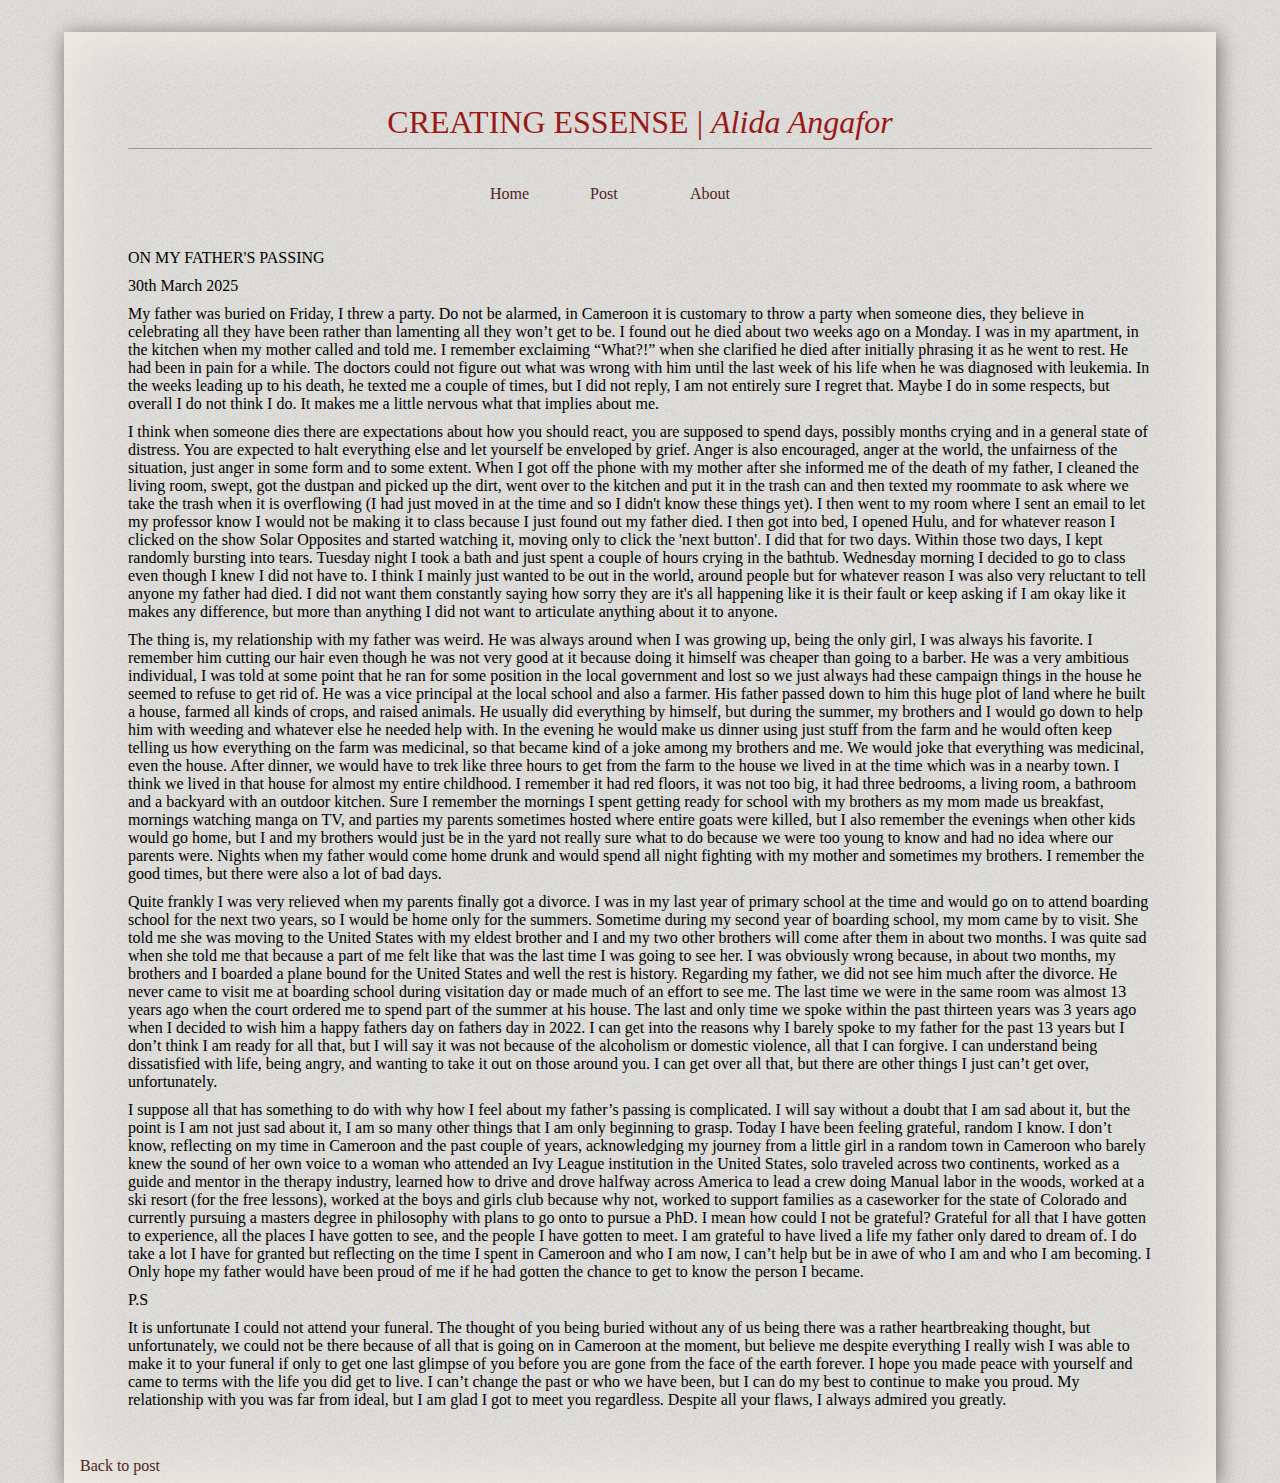
<file: post9.html>
<!DOCTYPE html>
<html lang="en-US">
    <head>
      <meta charset="utf-8" />
      <meta name="viewport" content="device-width">
      <link rel="stylesheet" href="style.css">

    </head>


    <!Title of page>
<h1 class="center-align"> <a  style="text-decoration: none; color: rgb(153, 24, 24)" href="index.html"> CREATING ESSENSE | <em>Alida Angafor</em></a></h1>

<hr style="height:1px;border-width:1px 0px 0px 0px;"/> 

    <!header>

    <div class="flex-container"> 
        <div><a style="text-decoration: none; color: rgb(83, 35, 35);" href="index.html">Home</a> </div>
        <div><a style="text-decoration: none; color: rgb(83, 35, 35)" href="page1.html">Post</a> </div>
        <div><a style="text-decoration: none; color: rgb(83, 35, 35)" href="about.html">About</a> </div> 
      
    <!* remove html and replace with ./ ./post ./about,>

        
    </div>

   <text>
    <P>ON MY FATHER'S PASSING</P>
    <p>30th March 2025</p>

<p>My father was buried on Friday, I threw a party. Do not be alarmed, in Cameroon it is customary to throw a party when someone dies, they believe in celebrating all they have been rather than lamenting all they won’t get to be. I found out he died about two weeks ago on a Monday. I was in my apartment, in the kitchen when my mother called and told me. I remember exclaiming “What?!” when she clarified he died after initially phrasing it as he went to rest. He had been in pain for a while. The doctors could not figure out what was wrong with him until the last week of his life when he was diagnosed with leukemia. In the weeks leading up to his death, he texted me a couple of times, but I did not reply, I am not entirely sure I regret that. Maybe I do in some respects, but overall I do not think I do. It makes me a little nervous what that implies about me. <p>

<p>I think when someone dies there are expectations about how you should react, you are supposed to spend days, possibly months crying and in a general state of distress. You are expected to halt everything else and let yourself be enveloped by grief. Anger is also encouraged, anger at the world, the unfairness of the situation, just anger in some form and to some extent. When I got off the phone with my mother after she informed me of the death of my father, I cleaned the living room, swept, got the dustpan and picked up the dirt, went over to the kitchen and put it in the trash can and then texted my roommate to ask where we take the trash when it is overflowing (I had just moved in at the time and so I didn't know these things yet). I then went to my room where I sent an email to let my professor know I would not be making it to class because I just found out my father died. I then got into bed, I opened Hulu, and for whatever reason I clicked on the show Solar Opposites and started watching it, moving only to click the 'next button'. I did that for two days. Within those two days, I kept randomly bursting into tears. Tuesday night I took a bath and just spent a couple of hours crying in the bathtub. Wednesday morning I decided to go to class even though I knew I did not have to. I think I mainly just wanted to be out in the world, around people but for whatever reason I was also very reluctant to tell anyone my father had died. I did not want them constantly saying how sorry they are it's all happening like it is their fault or keep asking if I am okay like it makes any difference, but more than anything I did not want to articulate anything about it to anyone. <p>

<p>The thing is, my relationship with my father was weird. He was always around when I was growing up, being the only girl, I was always his favorite. I remember him cutting our hair even though he was not very good at it because doing it himself was cheaper than going to a barber. He was a very ambitious individual, I was told at some point that he ran for some position in the local government and lost so we just always had these campaign things in the house he seemed to refuse to get rid of. He was a vice principal at the local school and also a farmer. His father passed down to him this huge plot of land where he built a house, farmed all kinds of crops, and raised animals. He usually did everything by himself, but during the summer, my brothers and I would go down to help him with weeding and whatever else he needed help with. In the evening he would make us dinner using just stuff from the farm and he would often keep telling us how everything on the farm was medicinal, so that became kind of a joke among my brothers and me. We would joke that everything was medicinal, even the house. After dinner, we would have to trek like three hours to get from the farm to the house we lived in at the time which was in a nearby town. I think we lived in that house for almost my entire childhood. I remember it had red floors, it was not too big, it had three bedrooms, a living room, a bathroom and a backyard with an outdoor kitchen. Sure I remember the mornings I spent getting ready for school with my brothers as my mom made us breakfast, mornings watching manga on TV, and parties my parents sometimes hosted where entire goats were killed, but I also remember the evenings when other kids would go home, but I and my brothers would just be in the yard not really sure what to do because we were too young to know and had no idea where our parents were. Nights when my father would come home drunk and would spend all night fighting with my mother and sometimes my brothers. I remember the good times, but there were also a lot of bad days. <p>

<p>Quite frankly I was very relieved when my parents finally got a divorce. I was in my last year of primary school at the time and would go on to attend boarding school for the next two years, so I would be home only for the summers. Sometime during my second year of boarding school, my mom came by to visit. She told me she was moving to the United States with my eldest brother and I and my two other brothers will come after them in about two months. I was quite sad when she told me that because a part of me felt like that was the last time I was going to see her. I was obviously wrong because, in about two months, my brothers and I boarded a plane bound for the United States and well the rest is history. Regarding my father, we did not see him much after the divorce. He never came to visit me at boarding school during visitation day or made much of an effort to see me. The last time we were in the same room was almost 13 years ago when the court ordered me to spend part of the summer at his house.  The last and only time we spoke within the past thirteen years was 3 years ago when I decided to wish him a happy fathers day on fathers day in 2022. I can get into the reasons why I barely spoke to my father for the past 13 years but I don’t think I am ready for all that, but I will say it was not because of the alcoholism or domestic violence, all that I can forgive. I can understand being dissatisfied with life, being angry, and wanting to take it out on those around you. I can get over all that, but there are other things I just can’t get over, unfortunately. <p>

<p>I suppose all that has something to do with why how I feel about my father’s passing is complicated. I will say without a doubt that I am sad about it, but the point is I am not just sad about it, I am so many other things that I am only beginning to grasp. Today I have been feeling grateful, random I know. I don’t know, reflecting on my time in Cameroon and the past couple of years, acknowledging my journey from a little girl in a random town in Cameroon who barely knew the sound of her own voice to a woman who attended an Ivy League institution in the United States, solo traveled across two continents, worked as a guide and mentor in the therapy industry, learned how to drive and drove halfway across America to lead a crew doing Manual labor in the woods, worked at a ski resort (for the free lessons), worked at the boys and girls club because why not, worked to support families as a caseworker for the state of Colorado and currently pursuing a masters degree in philosophy with plans to go onto to pursue a PhD. I mean how could I not be grateful? Grateful for all that I have gotten to experience, all the places I have gotten to see, and the people I have gotten to meet. I am grateful to have lived a life my father only dared to dream of. I do take a lot I have for granted but reflecting on the time I spent in Cameroon and who I am now, I can’t help but be in awe of who I am and who I am becoming. I Only hope my father would have been proud of me if he had gotten the chance to get to know the person I became. <p>

<p>P.S <p>

<p> It is unfortunate I could not attend your funeral. The thought of you being buried without any of us being there was a rather heartbreaking thought,  but unfortunately, we could not be there because of all that is going on in Cameroon at the moment, but believe me despite everything I really wish I was able to make it to your funeral if only to get one last glimpse of you before you are gone from the face of the earth forever. I hope you made peace with yourself and came to terms with the life you did get to live. I can’t change the past or who we have been, but I can do my best to continue to make you proud. My relationship with you was far from ideal, but I am glad I got to meet you regardless. Despite all your flaws, I always admired you greatly. <p>


</text>



<div class="bottom-left">  
    <a style="text-decoration: none; color: rgb(83, 35, 35);" href="page1.html">Back to post</a>    
  </div>

  </html>
</file>
<file: style.css>
*{
    box-sizing: border-box;
    padding: 0 auto;
    margin:0;
}

body {
position: absolute; 
width: 90%;
overflow-x: hidden;
    
/* center page with absolute position */
top: 0%; left: 50%; transform: translate(-50%, 0);
margin: 2em 0;
padding: 4em;
box-shadow: 2px 3px 20px rgb(112, 108, 106), 0 0 60px #f5f1ea inset;
background: #faf9f3;
filter: url(#wavy2);

background-image: url([data-uri]);

}

ul { list-style-type: none;}

h1 {color: rgb(153, 24, 24); font-weight: 300; line-height: 1; margin: 10px 0;} 

h2 {color: rgb(83, 35, 35); font-weight: 300; font-size:small; line-height: 9; margin: 10px 0;}

h3 { line-height: 3;}

span    {line-height: 5;} 

footer {color: rgb(83, 35, 35); font-family:'salina'; font-size: large;}

text  {font-family: 'salina';  font-size: 100%; }

p {margin: 10px 0;}

img {width: 100%; opacity: 1; }


.center-align {text-align: center;} 

.flex-container  {
    height: 90px;
    display: flex;
    align-items: center;
    justify-content: center;
  }
  
  .item {
    width: 10em;
  }

.flex-container > div {font-weight: 500; line-height: 0.2; margin: 10px 0; width: 100px;} 


.container {
    position: relative;
    text-align: center;
    color: white;
   
  }
  
  .bottom-left {
    position: absolute;
    bottom: 8px;
    left: 16px;
  }
  
  .top-left {
    position: absolute;
    top: 8px;
    left: 16px;
  }
  
  .top-right {
    position: absolute;
    top: 8px;
    right: 16px;
  }
  
  .bottom-right {
    position: absolute;
    bottom: px;
    right: 16px;
  }
  
  .centered {
    position: absolute;
    top: 95%;
    left: 50%;
    transform: translate(-50%, -50%);
  }
</file>
